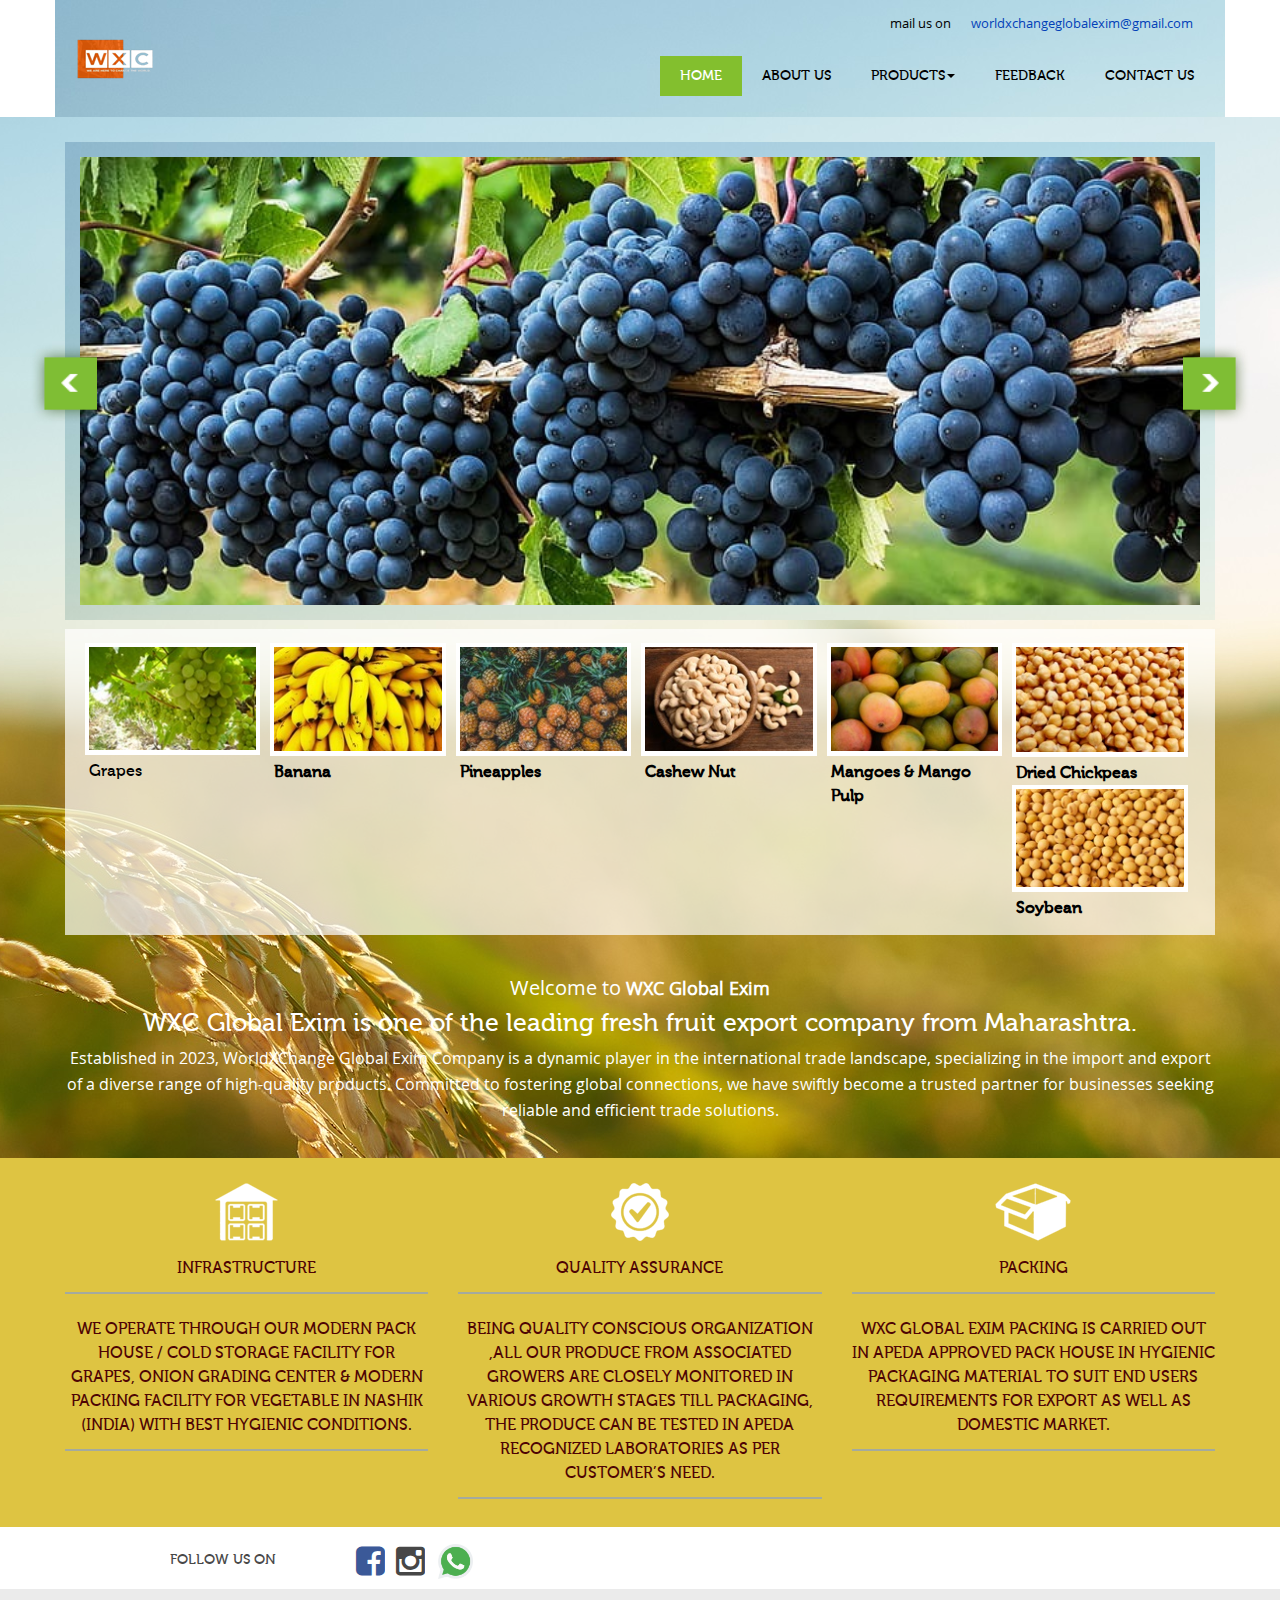
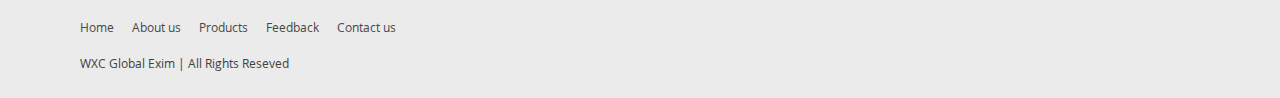
<file: index.html>
<!DOCTYPE html>
<html lang="en">

<head>
  <meta charset="utf-8">
  <meta http-equiv="X-UA-Compatible" content="IE=edge">
  <meta name="viewport" content="width=device-width, initial-scale=1">
  <meta name="keywords" content="Chintamani Hospital" />
  <meta name="description" content="Chintamani Hospital" />
  <meta name="rating" content="general" />
  <meta name="robots" content="index, follow" />
  <meta name="revisit-after" content="7 days" />
  <link rel="shortcut icon" type="image/x-icon" href="images/favicon.ico" />
  <title>Welcome to WXC Global Exim</title>
  <!-- Bootstrap core CSS -->
  <link href="css/bootstrap.min.css" rel="stylesheet">

  <!-- Just for debugging purposes. Don't actually copy these 2 lines! -->
  <!--[if lt IE 9]><script src="js/ie8-responsive-file-warning.js"></script><![endif]-->
  <script src="js/ie-emulation-modes-warning.js"></script>
  <!-- IE10 viewport hack for Surface/desktop Windows 8 bug -->
  <script src="js/ie10-viewport-bug-workaround.js"></script>

  <!-- HTML5 shim and Respond.js IE8 support of HTML5 elements and media queries -->
  <!--[if lt IE 9]>
<script src="https://oss.maxcdn.com/html5shiv/3.7.2/html5shiv.min.js"></script>
<script src="https://oss.maxcdn.com/respond/1.4.2/respond.min.js"></script>
<![endif]-->

  <link href="css/style.css" rel="stylesheet">
  <link href="css/font-awesome.min.css" rel="stylesheet">

  <link rel="stylesheet" href="css/prettyPhoto.css" type="text/css" media="screen">

  <script src="js/jquery.minLig.js"></script>
  <script src="js/superfish.js" type="text/javascript"></script>
  <script src="js/jquery.prettyPhoto.js" type="text/javascript"></script>
  <script type="text/javascript">
    jq162 = jQuery.noConflict(true);
    jq162(document).ready(function ($) {
      $("a[data-gal^='prettyPhoto']").prettyPhoto({ theme: 'dark_square' });
    }); 
  </script>

</head>

<body>
  <div class="container" style="background-image: url(/imagess/bg.jpg);">
    <!-- Fixed navbar -->
    <div class="solink"><!--<img src="images/crisil.jpg" >-->mail us on <a
        href="mailto:worldxchangeglobalexim@gmail.com">worldxchangeglobalexim@gmail.com</a></div>

    <div class="navbar navbar-default" role="navigation">
      <div class="container-fluid">
        <div class="navbar-header">
          <button type="button" class="navbar-toggle" data-toggle="collapse" data-target=".navbar-collapse">
            <span class="sr-only">Toggle navigation</span>
            <span class="icon-bar"></span>
            <span class="icon-bar"></span>
            <span class="icon-bar"></span>
          </button>

          <a class="navbar-brand logo" href="index.html"><img src="imagess/logo.png"></a>
        </div>

        <div class="navbar-collapse collapse navbar-right">
          <ul class="nav navbar-nav">
            <li class="active"><a href="index.html">Home</a></li>
            <li><a href="aboutus.html">About us</a></li>
            <li class="dropdown">
              <a href="index.html#" class="dropdown-toggle" data-toggle="dropdown">Products<span
                  class="caret"></span></a>
              <ul class="dropdown-menu" role="menu">
                <li><a href="sweet_grapes.html">Fresh Grapes</a></li>
                <li><a href="pineapples.html">Fresh Pineapples</a></li>
                <li><a href="cashew_nuts.html">Fresh Cashew Nuts</a></li>
                <li><a href="mangoes_mango_pulp.html">Fresh Mangoes & Mango Pulp</a></li>
                <li><a href="banana.html">Fresh Banana</a></li>
                <li><a href="dried_chickpeas.html">Dried Chickpeas</a></li>
                <li><a href="soyabean.html">Soybean</a></li>
              </ul>
            </li>

            <li><a href="feedback.php.html">Feedback</a></li>
            <li><a href="contact.php.html">Contact us</a></li>
          </ul>

        </div><!--/.nav-collapse -->
      </div><!--/.container-fluid -->
    </div>
    <!-- Fixed navbar -->
  </div>
  <div class="header">
    <div class="container">
      <div class=" bannerCon">
        <!-- Carousel
    ================================================== -->
        <div id="myCarousel" class="carousel slide carousel-fade" data-ride="carousel">
          <!-- Indicators -->
          <!-- <ol class="carousel-indicators">
        <li data-target="#myCarousel" data-slide-to="0" class="active"></li>
        <li data-target="#m yCarousel" data-slide-to="1"></li>
        <li data-target="#myCarousel" data-slide-to="2"></li> 
        <li data-target="#myCarousel" data-slide-to="3"></li> 
        <li data-target="#myCarousel" data-slide-to="4"></li> 
        <li data-target="#myCarousel" data-slide-to="5"></li> 
         <li data-target="#myCarousel" data-slide-to="6"></li> 
          <li data-target="#myCarousel" data-slide-to="7"></li> 
      </ol>-->
          <div class="carousel-inner">
            <div class="item active"><img src="imagess/Grapes/banner.jpg" alt="First slide"></div>
            <div class="item"><img src="imagess/Banana/banner.jpg" alt="Second slide"> </div>
            <div class="item"><img src="imagess/Cashew nuts/banner.jpg" alt="Third slide"></div>
            <div class="item"><img src="imagess/Pinapple/banner.jpg" alt="Four slide"></div>
            <div class="item"><img src="imagess/Mangoes/banner.jpg" alt="Five slide"></div>
            <div class="item"><img src="imagess/Chickpeas/banner.jpg" alt="Six slide"></div>


          </div>
          <a class="left carousel-control" href="index.html#myCarousel" role="button" data-slide="prev"><span
              class="glyphicon glyphicon-chevron-left"></span></a>
          <a class="right carousel-control" href="index.html#myCarousel" role="button" data-slide="next"><span
              class="glyphicon glyphicon-chevron-right"></span></a>
        </div><!-- /.carousel -->
      </div>
    </div>
    <div class="container">
      <div class="prothCon">
        <div class="row">
          <div class="col-md-2">
            <div class="thumbnail">
              <div class="caption">
                <h4>Grapes</h4>
                <p><a href="sweet_grapes.html" class="label label-danger" rel="tooltip" title="Grapes">view details</a>
                </p>
              </div>
              <img src="imagess/Grapes/0.jpg" alt="Grapes">
            </div>
            <h2>Grapes</h2>
          </div>

          <div class="col-md-2">
            <div class="thumbnail">
              <div class="caption">
                <h4>Banana</h4>

                <p><a href="banana.html" class="label label-danger" rel="tooltip" title="Onion">view details</a></p>
              </div>
              <img src="imagess/Banana/0.jpg" alt="Banana">
            </div>
            <h2><b>Banana</b></h2>
          </div>

          <div class="col-md-2">
            <div class="thumbnail">
              <div class="caption">
                <h4>Pineapples</h4>

                <p><a href="pineapples.html" class="label label-danger" rel="tooltip" title="Onion">view details</a></p>
              </div>
              <img src="imagess/Pinapple/0.jpg" alt="Pineapples">
            </div>
            <h2><b>Pineapples</b></h2>
          </div>

          <div class="col-md-2">
            <div class="thumbnail">
              <div class="caption">
                <h4>Cashew Nut</h4>

                <p><a href="cashew_nuts.html" class="label label-danger" rel="tooltip" title="Onion">view details</a>
                </p>
              </div>
              <img src="imagess/Cashew nuts/0.jpg" alt="Cashew Nut">
            </div>
            <h2><b>Cashew Nut</b></h2>
          </div>

          <div class="col-md-2">
            <div class="thumbnail">
              <div class="caption">
                <h4>Mangoes & Mango Pulp</h4>

                <p><a href="mangoes_mango_pulp.html" class="label label-danger" rel="tooltip" title="Onion">view
                    details</a></p>
              </div>
              <img src="imagess/Mangoes/0.jpg" alt="Mangoes & Mango Pulp">
            </div>
            <h2><b>Mangoes & Mango Pulp</b></h2>
          </div>

          <div class="col-md-2">
            <div class="thumbnail">
              <div class="caption">
                <h4>Dried Chickpeas</h4>

                <p><a href="dried_chickpeas.html" class="label label-danger" rel="tooltip" title="Onion">view
                    details</a></p>
              </div>
              <img src="imagess/Chickpeas/0.jpg" alt="Dried Chickpeas">
            </div>
            <h2><b>Dried Chickpeas</b></h2>
          </div>

          <div class="col-md-2">
            <div class="thumbnail">
              <div class="caption">
                <h4>Soybean</h4>

                <p><a href="soyabean.html" class="label label-danger" rel="tooltip" title="Onion">view details</a></p>
              </div>
              <img src="imagess/Soyabean/0.jpg" alt="Soybean">
            </div>
            <h2><b>Soybean</b></h2>
          </div>
        </div>
      </div>
    </div>
    <div class="container">
      <div class="welCon">
        Welcome to <span class="greenHead">WXC Global Exim</span></h1>
        <!-- <div class="welLine"></div> -->
        <h2>WXC Global Exim is one of the leading fresh fruit export company from Maharashtra.</h2>
        <p>Established in 2023, WorldXChange Global Exim Company is a dynamic
          player in the international trade landscape, specializing in the import
          and export of a diverse range of high-quality products. Committed to
          fostering global connections, we have swiftly become a trusted
          partner for businesses seeking reliable and efficient trade solutions.</p>
      </div>
    </div>
  </div>

  <div class="middle">
    <div class="container">
      <div class="row">
        <div class="col-md-4">
          <img src="imagess/icon1.png">
          <h2>Infrastructure</h2>
          <p>We operate through our modern pack house / cold storage facility for grapes, onion grading center & modern
            packing facility for Vegetable in Nashik (India) with Best Hygienic conditions.</p>
        </div>
        <div class="col-md-4">
          <img src="imagess/icon2.png">
          <h2>Quality Assurance</h2>
          <p>Being quality conscious organization ,all our produce from associated growers are closely monitored in
            various growth stages till packaging, the produce can be tested in APEDA recognized laboratories as per
            customer’s need.</p>
        </div>
        <div class="col-md-4">
          <img src="imagess/icon3.png">
          <h2>Packing</h2>
          <p>WXC Global Exim Packing is carried out in APEDA Approved pack house in hygienic packaging material to suit
            end users requirements for export as well as domestic market.</p>
        </div>

      </div>
    </div>
  </div>

  <div class="innerCon">
    <div class="container">

      <div class="col-md-5"><span class="follow">follow us on</span>
        <div class="text-center center-block">

          <a href="https://www.facebook.com/profile.php?id=61555487227154&mibextid=2JQ9oc" target="_blank"><i
              id="social" class="fa fa-facebook-square fa-3x social-fb"></i></a>

          <a href="https://www.instagram.com/wxc.global.exim" target="_blank"><i id="social"
              class="fa fa-instagram fa-3x"></i></a>
          <!--  <a href="#"><i id="social" class="fa fa-google-plus-square fa-3x social-gp"></i></a> -->
          <a href="https://wa.me/918830578605" target="_blank" class="whatsapp_icon">
            <img src="images/whatsapp.png" width="35" />
          </a>

          <!--              
              <a href="mailto:bootsnipp@gmail.com"><i id="social" class="fa fa-envelope-square fa-3x social-em"></i></a>
-->
        </div>
      </div>
    </div>
  </div>

  <div class="footer">
    <div class="container">
      <div class="col-md-6">
        <div class="footLinks">
          <p><a href="index.html">Home</a> &nbsp;&nbsp;&nbsp;&nbsp;&nbsp;<a href="aboutus.html">About us</a>
            &nbsp;&nbsp;&nbsp;&nbsp;&nbsp;<a href="sweet_grapes.html">Products</a> &nbsp;&nbsp;&nbsp;&nbsp;&nbsp;<a
              href="feedback.php.html">Feedback</a> &nbsp;&nbsp;&nbsp;&nbsp;&nbsp;<a href="contact.php.html">Contact
              us</a> </p>
          <p>WXC Global Exim | All Rights Reseved </p>
          <div class="clear"></div>


        </div>
      </div>
    </div>
  </div>



  <script src="js/jquery.min.js"></script>
  <script src="js/bootstrap.min.js"></script>
  <script src="js/docs.min.js"></script>
  <script>
    $(document).ready(function () {
      $("[rel='tooltip']").tooltip();

      $('.thumbnail').hover(
        function () {
          $(this).find('.caption').slideDown(250); //.fadeIn(250)
        },
        function () {
          $(this).find('.caption').slideUp(250); //.fadeOut(205)
        }
      );
    });
  </script>
</body>

</html>
</file>
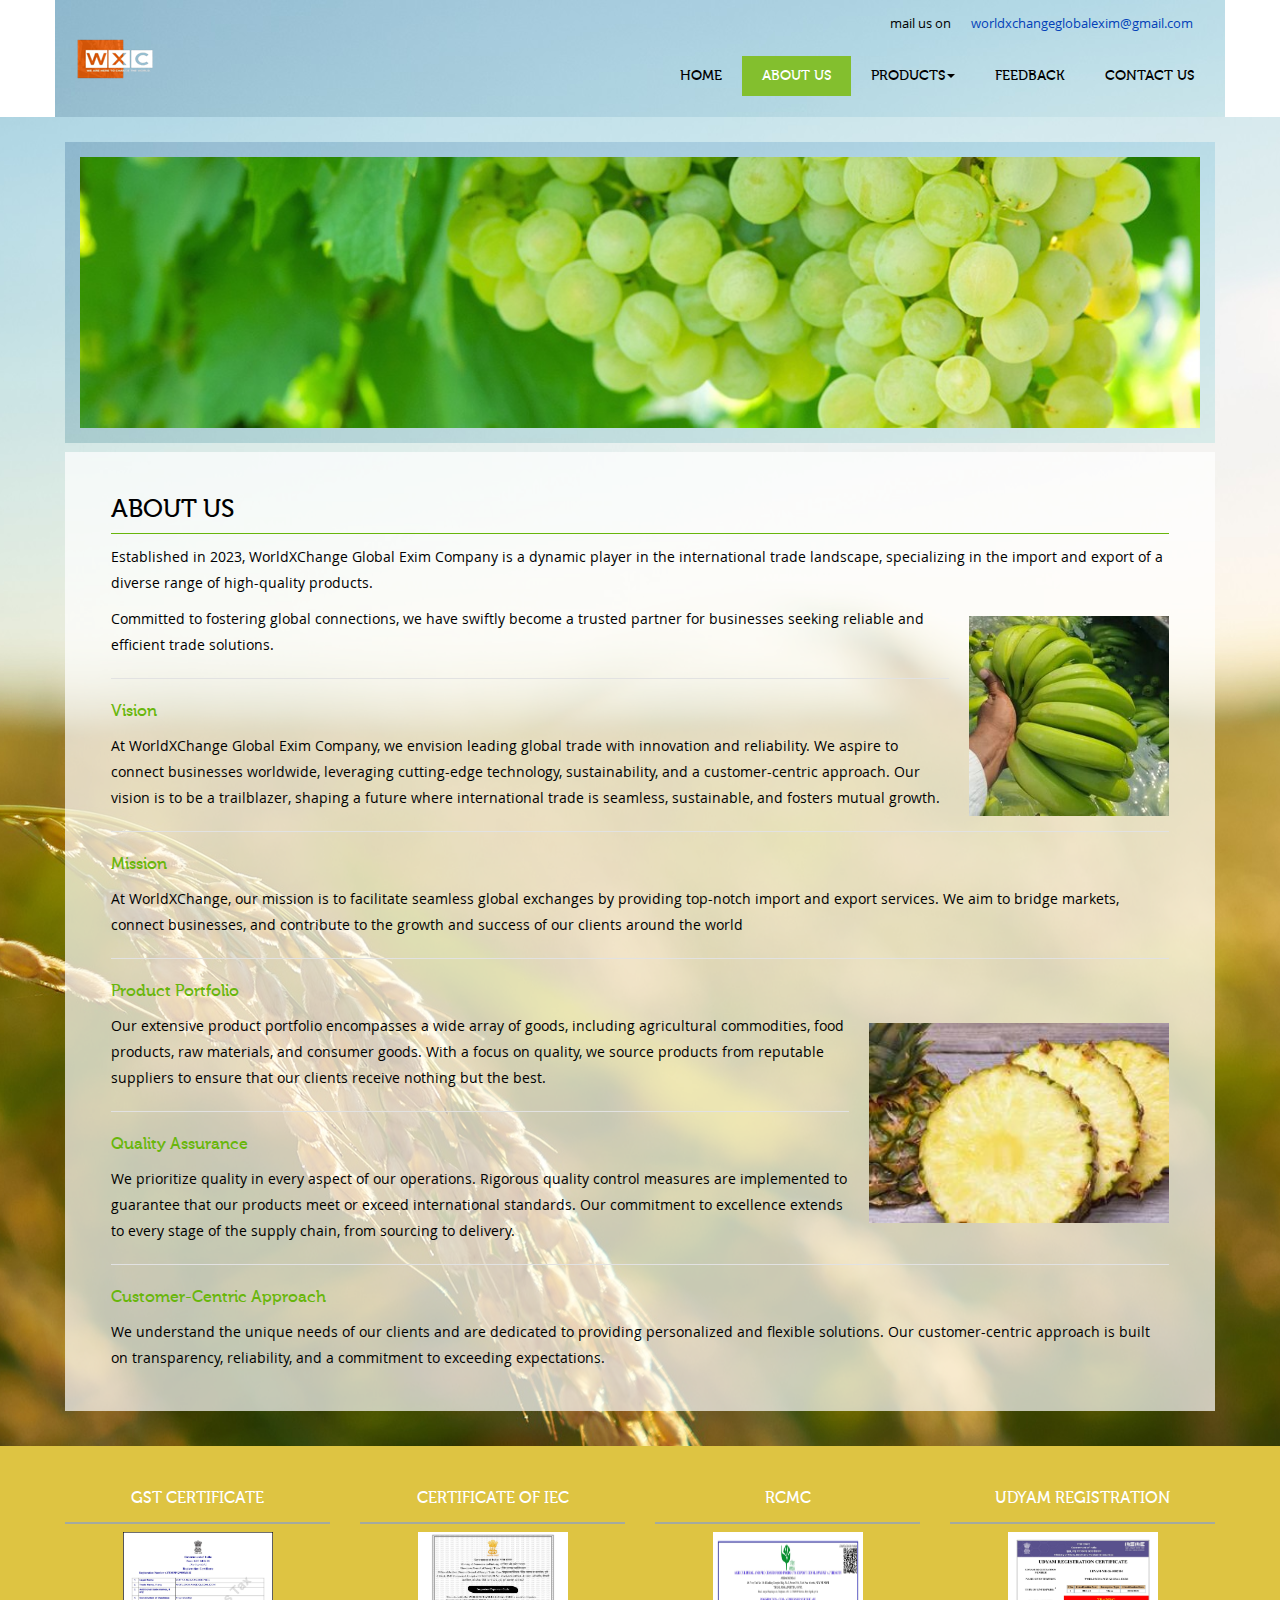
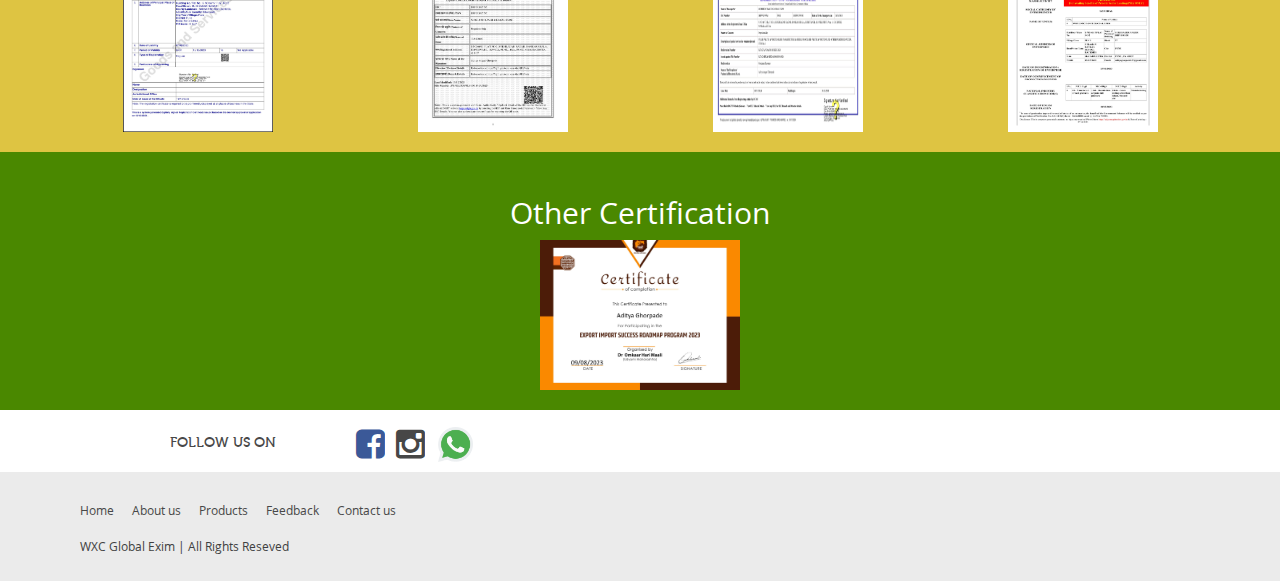
<file: aboutus.html>
<!DOCTYPE html>
<html lang="en">

<head>
  <meta charset="utf-8">
  <meta http-equiv="X-UA-Compatible" content="IE=edge">
  <meta name="viewport" content="width=device-width, initial-scale=1">
  <meta name="keywords" content="Chintamani Hospital" />
  <meta name="description" content="Chintamani Hospital" />
  <meta name="rating" content="general" />
  <meta name="robots" content="index, follow" />
  <meta name="revisit-after" content="7 days" />
  <link rel="shortcut icon" type="image/x-icon" href="images/favicon.ico" />
  <title>Welcome to WXC Global Exim</title>
  <!-- Bootstrap core CSS -->
  <link href="css/bootstrap.min.css" rel="stylesheet">

  <!-- Just for debugging purposes. Don't actually copy these 2 lines! -->
  <!--[if lt IE 9]><script src="js/ie8-responsive-file-warning.js"></script><![endif]-->
  <script src="js/ie-emulation-modes-warning.js"></script>
  <!-- IE10 viewport hack for Surface/desktop Windows 8 bug -->
  <script src="js/ie10-viewport-bug-workaround.js"></script>

  <!-- HTML5 shim and Respond.js IE8 support of HTML5 elements and media queries -->
  <!--[if lt IE 9]>
<script src="https://oss.maxcdn.com/html5shiv/3.7.2/html5shiv.min.js"></script>
<script src="https://oss.maxcdn.com/respond/1.4.2/respond.min.js"></script>
<![endif]-->

  <link href="css/style.css" rel="stylesheet">
  <link href="css/font-awesome.min.css" rel="stylesheet">

  <link rel="stylesheet" href="css/prettyPhoto.css" type="text/css" media="screen">

  <script src="js/jquery.minLig.js"></script>
  <script src="js/superfish.js" type="text/javascript"></script>
  <script src="js/jquery.prettyPhoto.js" type="text/javascript"></script>
  <script type="text/javascript">
    jq162 = jQuery.noConflict(true);
    jq162(document).ready(function ($) {
      $("a[data-gal^='prettyPhoto']").prettyPhoto({ theme: 'dark_square' });
    }); 
  </script>

</head>

<body>
  <div class="container" style="background-image: url(/imagess/bg.jpg);">
    <!-- Fixed navbar -->
    <div class="solink"><!--<img src="images/crisil.jpg" >-->mail us on <a
        href="mailto:worldxchangeglobalexim@gmail.com">worldxchangeglobalexim@gmail.com</a></div>

    <div class="navbar navbar-default" role="navigation">
      <div class="container-fluid">
        <div class="navbar-header">
          <button type="button" class="navbar-toggle" data-toggle="collapse" data-target=".navbar-collapse">
            <span class="sr-only">Toggle navigation</span>
            <span class="icon-bar"></span>
            <span class="icon-bar"></span>
            <span class="icon-bar"></span>
          </button>

          <a class="navbar-brand logo" href="index.html"><img src="imagess/logo.png"></a>
        </div>

        <div class="navbar-collapse collapse navbar-right">
          <ul class="nav navbar-nav">
            <li><a href="index.html">Home</a></li>
            <li class="active"><a href="aboutus.html">About us</a></li>
            <li class="dropdown">
              <a href="index.html#" class="dropdown-toggle" data-toggle="dropdown">Products<span
                  class="caret"></span></a>
              <ul class="dropdown-menu" role="menu">
                <li><a href="sweet_grapes.html">Fresh Grapes</a></li>
                <li><a href="pineapples.html">Fresh Pineapples</a></li>
                <li><a href="cashew_nuts.html">Fresh Cashew Nuts</a></li>
                <li><a href="mangoes_mango_pulp.html">Fresh Mangoes & Mango Pulp</a></li>
                <li><a href="banana.html">Fresh Banana</a></li>
                <li><a href="dried_chickpeas.html">Dried Chickpeas</a></li>
                <li><a href="soyabean.html">Soybean</a></li>
              </ul>
            </li>

            <li><a href="feedback.php.html">Feedback</a></li>
            <li><a href="contact.php.html">Contact us</a></li>
          </ul>

        </div><!--/.nav-collapse -->
      </div><!--/.container-fluid -->
    </div>
    <!-- Fixed navbar -->
  </div>
  <div class="header">
    <div class="container">
      <div class=" bannerCon">
        <img src="images/banIn1.jpg">
      </div>
    </div>

    <div class="container">

      <div class="aboutCon">
        <h1>About us</h1>
        <div class="aboutLine"></div>
        <p>Established in 2023, WorldXChange Global Exim Company is a dynamic
          player in the international trade landscape, specializing in the import
          and export of a diverse range of high-quality products.</p>
        <p><img src="imagess/Banana/3.jpg" class="simFltRight" width="200px"> Committed to
          fostering global connections, we have swiftly become a trusted
          partner for businesses seeking reliable and efficient trade solutions.</p>

        <hr>
        <h2>Vision</h2>
        <p>At WorldXChange Global Exim Company, we envision leading global trade
          with innovation and reliability. We aspire to connect businesses worldwide,
          leveraging cutting-edge technology, sustainability, and a customer-centric
          approach. Our vision is to be a trailblazer, shaping a future where
          international trade is seamless, sustainable, and fosters mutual growth.
        </p>
        <hr>
        <h2>Mission</h2>
        <p>At WorldXChange, our mission is to facilitate seamless global exchanges by
          providing top-notch import and export services. We aim to bridge markets,
          connect businesses, and contribute to the growth and success of our
          clients around the world</p>

        <hr>
        <h2>Product Portfolio</h2>
        <p><img src="imagess/Pinapple/5.jpg" class="simFltRight" width="300px">Our extensive product portfolio
          encompasses a wide array
          of
          goods,
          including agricultural commodities, food products, raw materials, and
          consumer goods. With a focus on quality, we source products from
          reputable suppliers to ensure that our clients receive nothing but the best.</p>
        <hr>
        <h2>Quality Assurance
        </h2>
        <p>We prioritize quality in every aspect of our operations. Rigorous quality
          control measures are implemented to guarantee that our products meet or
          exceed international standards. Our commitment to excellence extends to
          every stage of the supply chain, from sourcing to delivery.</p>

        <hr>
        <h2>Customer-Centric Approach</h2>
        <p>We understand the unique needs of our clients and are dedicated to
          providing personalized and flexible solutions. Our customer-centric
          approach is built on transparency, reliability, and a commitment to
          exceeding expectations.</p>
        <!--<hr>
<h2>Fact Sheet - Company Details</h2>
 
    <table class="table table-striped">
          <thead>
            <tr>
              <th>01.</th>
              <th>Year of Establishment</th>
              <th>2003</th>
               
            </tr>
          </thead>
          <tbody>
            <tr>
              <td>02.</td>
              <td>Legal status of Firm</td>
              <td>Proprietor</td>
             
            </tr>
            <tr>
              <td>03.</td>
              <td>Turnover</td>
              <td>US$ 3.00 - 5 Million ( or Rs. 3 - 5 Crore Approx.)</td>
               
            </tr>
            <tr>
              <td>04.</td>
              <td>Nature of Business</td>
              <td><ul class="list-group">
                <li>Exporter</li>
                <li>Importer</li>
                <li>Distributer</li>
                <li>Wholesaler</li>
                <li>Trader</li>
              </ul></td>
              
            </tr>
            <tr>
              <td>05.</td>
              <td>Major Markets</td>
              <td><ul class="list-group">
                <li>East Europe</li>
                <li>North Europe</li>
                <li>Middle East</li>
                <li>South/West Europe</li>
                <li>South East Asia</li>
              </ul></td>
               
            </tr>
          </tbody>
        </table>-->
      </div>

    </div>
  </div>


  <div class="middle">
    <div class="container">
      <div class="row">
        <div class="col-md-3">
          <h2>GST Certificate </h2>
          <a class="lightbox-image" href="images/certificates/GST CERTIFICATE-1.jpg" data-gal="prettyPhoto[prettyPhoto]"
            data-lightbox="cert">
            <img src="images/certificates/GST CERTIFICATE-1.jpg" width="150px" height="200px">
          </a>
          <a class="lightbox-image" href="images/certificates/GST CERTIFICATE-1.jpg" data-gal="prettyPhoto[prettyPhoto]"
            data-lightbox="cert">
          </a>
        </div>
        <div class="col-md-3">
          <h2>Certificate of IEC </h2>
          <a class="lightbox-image" href="images/certificates/certificateOfIEC.jpg" data-gal="prettyPhoto[prettyPhoto]"
            data-lightbox="cert1">
            <img src="images/certificates/certificateOfIEC.jpg" width="150px" height="200px">
          </a>
          <a class="lightbox-image" href="images/certificates/certificateOfIEC.jpg" data-gal="prettyPhoto[prettyPhoto]"
            data-lightbox="cert1">
          </a>
        </div>
        <div class="col-md-3">
          <h2>RCMC </h2>
          <a class="lightbox-image" href="images/certificates/Registration-cum Membership Certificate-1.jpg"
            data-gal="prettyPhoto[prettyPhoto]" data-lightbox="cert3">
            <img src="images/certificates/Registration-cum Membership Certificate-1.jpg" width="150px" height="200px">
          </a>
          <a class="lightbox-image" href="images/certificates/Registration-cum Membership Certificate-1.jpg"
            data-gal="prettyPhoto[prettyPhoto]" data-lightbox="cert3">
          </a>
        </div>

        <div class="col-md-3">
          <h2>Udyam Registration</h2>
          <a class="lightbox-image" href="images/certificates/Print _ Udyam Registration Certificate-1.jpg"
            data-gal="prettyPhoto[prettyPhoto]" data-lightbox="cert4">
            <img src="images/certificates/Print _ Udyam Registration Certificate-1.jpg" width="150px"
              height="200px"></a>
          <a class="lightbox-image" href="images/certificates/Print _ Udyam Registration Certificate-1.jpg"
            data-gal="prettyPhoto[prettyPhoto]" data-lightbox="cert4">
          </a>
        </div>
      </div>
    </div>
  </div>
  <div class="middle1">
    <div class="container">
      <div class="row">
        <div class="col-md-12">
          <h2>Other Certification </h2>
          <a class="lightbox-image" href="images/certificates/Aditya Ghorpade..jpg" data-gal="prettyPhoto1[prettyPhoto]"
            data-lightbox="cert5">
            <img src="images/certificates/Aditya Ghorpade..jpg" width="200px" height="150px"></a>
        </div>
      </div>
    </div>
  </div>
  <div class="innerCon">
    <div class="container">

      <div class="col-md-5"><span class="follow">follow us on</span>
        <div class="text-center center-block">

          <a href="https://www.facebook.com/profile.php?id=61555487227154&mibextid=2JQ9oc" target="_blank"><i
              id="social" class="fa fa-facebook-square fa-3x social-fb"></i></a>

          <a href="https://www.instagram.com/wxc.global.exim" target="_blank"><i id="social"
              class="fa fa-instagram fa-3x"></i></a>
          <!--  <a href="#"><i id="social" class="fa fa-google-plus-square fa-3x social-gp"></i></a> -->
          <a href="https://wa.me/918830578605" target="_blank" class="whatsapp_icon">
            <img src="images/whatsapp.png" width="35" />
          </a>

          <!--              
            <a href="mailto:bootsnipp@gmail.com"><i id="social" class="fa fa-envelope-square fa-3x social-em"></i></a>
-->
        </div>
      </div>
    </div>
  </div>

  <div class="footer">
    <div class="container">
      <div class="col-md-6">
        <div class="footLinks">
          <p><a href="index.html">Home</a> &nbsp;&nbsp;&nbsp;&nbsp;&nbsp;<a href="aboutus.html">About us</a>
            &nbsp;&nbsp;&nbsp;&nbsp;&nbsp;<a href="sweet_grapes.html">Products</a> &nbsp;&nbsp;&nbsp;&nbsp;&nbsp;<a
              href="feedback.php.html">Feedback</a> &nbsp;&nbsp;&nbsp;&nbsp;&nbsp;<a href="contact.php.html">Contact
              us</a> </p>
          <p>WXC Global Exim | All Rights Reseved </p>
          <div class="clear"></div>


        </div>
      </div>
    </div>
  </div>



  <script src="js/jquery.min.js"></script>
  <script src="js/bootstrap.min.js"></script>
  <script src="js/docs.min.js"></script>

</body>

</html>
</file>
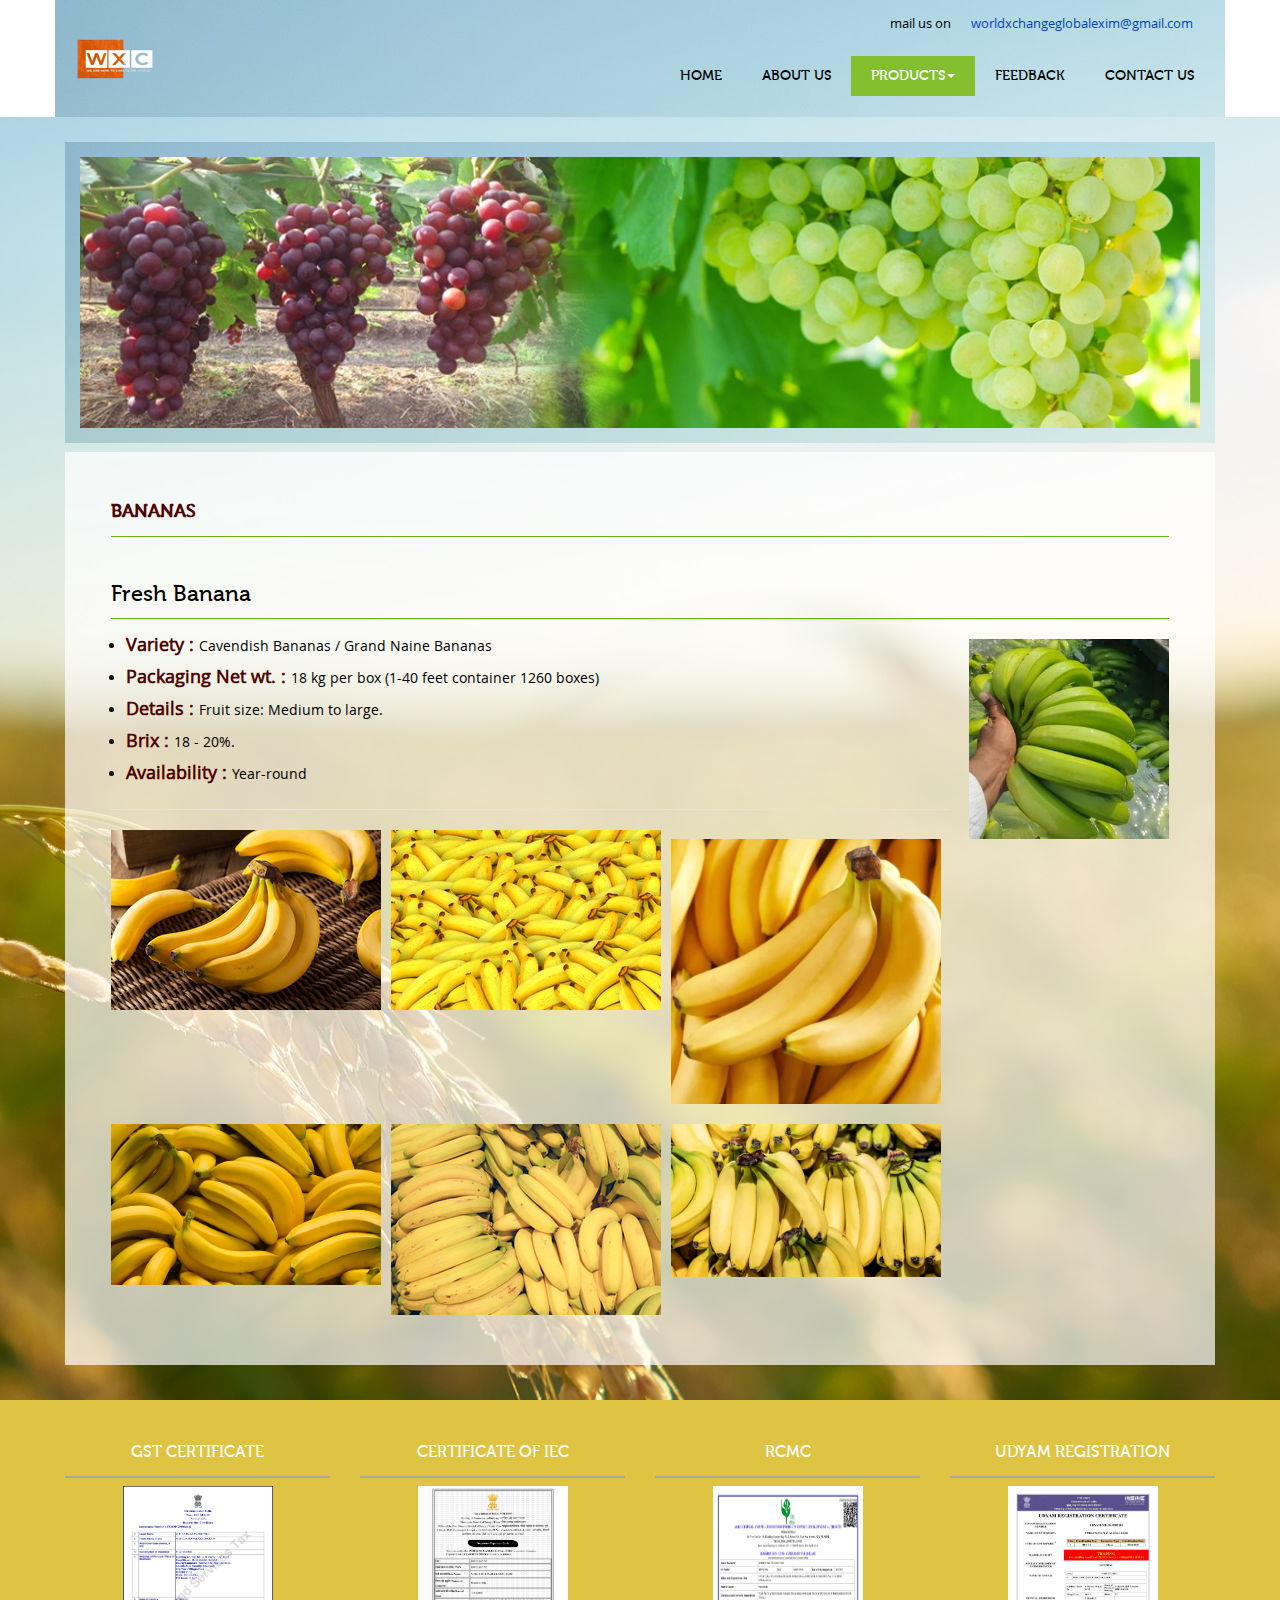
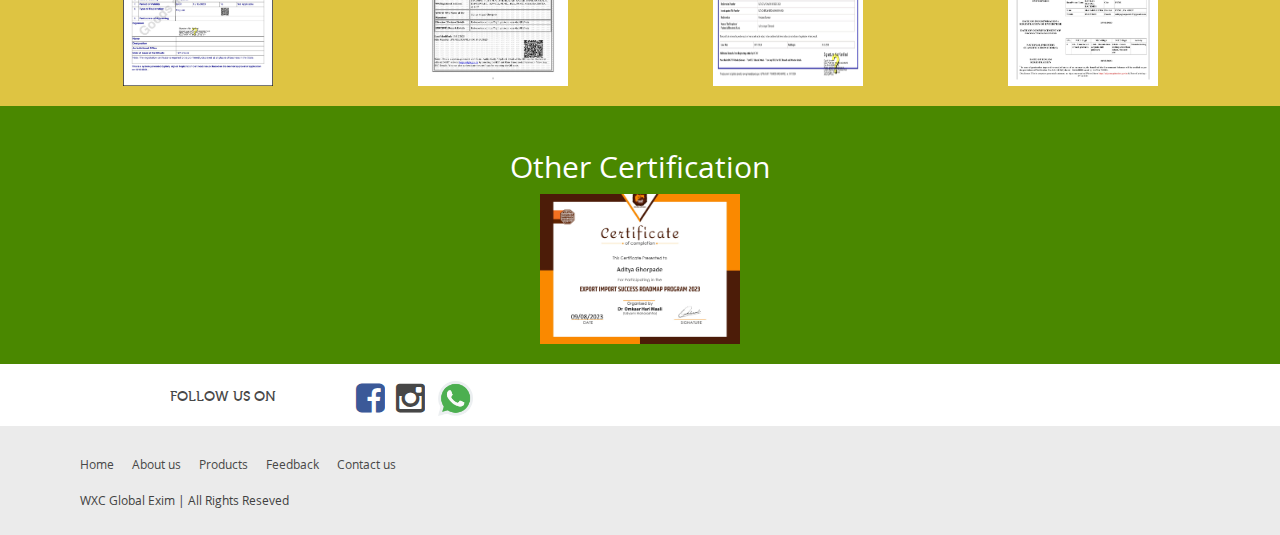
<file: banana.html>
<!DOCTYPE html>
<html lang="en">

<head>
  <meta charset="utf-8">
  <meta http-equiv="X-UA-Compatible" content="IE=edge">
  <meta name="viewport" content="width=device-width, initial-scale=1">
  <meta name="keywords" content="Chintamani Hospital" />
  <meta name="description" content="Chintamani Hospital" />
  <meta name="rating" content="general" />
  <meta name="robots" content="index, follow" />
  <meta name="revisit-after" content="7 days" />
  <link rel="shortcut icon" type="image/x-icon" href="images/favicon.ico" />
  <title>Welcome to WXC Global Exim</title>
  <!-- Bootstrap core CSS -->
  <link href="css/bootstrap.min.css" rel="stylesheet">

  <!-- Just for debugging purposes. Don't actually copy these 2 lines! -->
  <!--[if lt IE 9]><script src="js/ie8-responsive-file-warning.js"></script><![endif]-->
  <script src="js/ie-emulation-modes-warning.js"></script>
  <!-- IE10 viewport hack for Surface/desktop Windows 8 bug -->
  <script src="js/ie10-viewport-bug-workaround.js"></script>

  <!-- HTML5 shim and Respond.js IE8 support of HTML5 elements and media queries -->
  <!--[if lt IE 9]>
<script src="https://oss.maxcdn.com/html5shiv/3.7.2/html5shiv.min.js"></script>
<script src="https://oss.maxcdn.com/respond/1.4.2/respond.min.js"></script>
<![endif]-->

  <link href="css/style.css" rel="stylesheet">
  <link href="css/font-awesome.min.css" rel="stylesheet">

  <link rel="stylesheet" href="css/prettyPhoto.css" type="text/css" media="screen">

  <script src="js/jquery.minLig.js"></script>
  <script src="js/superfish.js" type="text/javascript"></script>
  <script src="js/jquery.prettyPhoto.js" type="text/javascript"></script>
  <script type="text/javascript">
    jq162 = jQuery.noConflict(true);
    jq162(document).ready(function ($) {
      $("a[data-gal^='prettyPhoto']").prettyPhoto({ theme: 'dark_square' });
    }); 
  </script>
  <script type="text/javascript" src="js/common.js"></script>

</head>

<body>
  <div class="container" style="background-image: url(/imagess/bg.jpg);">
    <!-- Fixed navbar -->
    <div class="solink"><!--<img src="images/crisil.jpg" >-->mail us on <a
        href="mailto:worldxchangeglobalexim@gmail.com">worldxchangeglobalexim@gmail.com</a></div>

    <div class="navbar navbar-default" role="navigation">
      <div class="container-fluid">
        <div class="navbar-header">
          <button type="button" class="navbar-toggle" data-toggle="collapse" data-target=".navbar-collapse">
            <span class="sr-only">Toggle navigation</span>
            <span class="icon-bar"></span>
            <span class="icon-bar"></span>
            <span class="icon-bar"></span>
          </button>

          <a class="navbar-brand logo" href="index.html"><img src="imagess/logo.png"></a>
        </div>

        <div class="navbar-collapse collapse navbar-right">
          <ul class="nav navbar-nav">
            <li><a href="index.html">Home</a></li>
            <li><a href="aboutus.html">About us</a></li>
            <li class="dropdown active">
              <a href="index.html#" class="dropdown-toggle" data-toggle="dropdown">Products<span
                  class="caret"></span></a>
              <ul class="dropdown-menu" role="menu">
                <li><a href="sweet_grapes.html">Fresh Grapes</a></li>
                <li><a href="pineapples.html">Fresh Pineapples</a></li>
                <li><a href="cashew_nuts.html">Fresh Cashew Nuts</a></li>
                <li><a href="mangoes_mango_pulp.html">Fresh Mangoes & Mango Pulp</a></li>
                <li><a href="banana.html">Fresh Banana</a></li>
                <li><a href="dried_chickpeas.html">Dried Chickpeas</a></li>
                <li><a href="soyabean.html">Soybean</a></li>
              </ul>
            </li>

            <li><a href="feedback.php.html">Feedback</a></li>
            <li><a href="contact.php.html">Contact us</a></li>
          </ul>

        </div><!--/.nav-collapse -->
      </div><!--/.container-fluid -->
    </div>
    <!-- Fixed navbar -->
  </div>
  <div class="header">
    <div class="container">
      <div class=" bannerCon">
        <img src="images/banIn9.jpg">
      </div>
    </div>

    <div class="container">

      <div class="aboutCon">
        <h1><span class="greenHead">Bananas</span></h1>
        <div class="aboutLine"></div>

        <!-- <ul class="proMenu">
              <li><a id="myHeader1" href="javascript:slideonlyone('newboxes1');">Fresh Grapes</a></li>
              <li><a id="myHeader1" href="javascript:slideonlyone('newboxes2');">Black Grapes</a></li>
              <li><a id="myHeader1" href="javascript:slideonlyone('newboxes3');">Grape Packaging</a></li>

          </ul> -->


        <div class="newboxes2 clear" id="newboxes1" style="display:block;">
          <h3>Fresh Banana</h3>
          <p><img src="imagess/Banana/3.jpg" width="200px" class="simFltRight">


          <ul class="list-group">
            <li><span class="greenHead">Variety : </span>Cavendish Bananas / Grand Naine Bananas</li>
            <li><span class="greenHead">Packaging Net wt. : </span> 18 kg per box (1-40 feet container 1260
              boxes)</li>
            <li><span class="greenHead">Details : </span>Fruit size: Medium to large.</li>
            <li><span class="greenHead">Brix : </span> 18 - 20%.</li>
            <li><span class="greenHead">Availability : </span>Year-round</li>
          </ul>

          <hr>
          <img src="imagess/Banana/4.jpg" class="simFltLeft">
          <img src="imagess/Banana/5.jpg" class="simFltLeft">
          <img src="imagess/Banana/7.webp" width="270px" class="simFltLeft">
          <img src="imagess/Banana/8.avif" width="270px" class="simFltLeft">
          <img src="imagess/Banana/9.jpg" class="simFltLeft">
          <img src="imagess/Banana/6.webp" width="270px" class="simFltLeft">
        </div>
      </div>

    </div>
  </div>

  <div class="middle">
    <div class="container">
      <div class="row">
        <div class="col-md-3">
          <h2>GST Certificate </h2>
          <a class="lightbox-image" href="images/certificates/GST CERTIFICATE-1.jpg" data-gal="prettyPhoto[prettyPhoto]"
            data-lightbox="cert">
            <img src="images/certificates/GST CERTIFICATE-1.jpg" width="150px" height="200px">
          </a>
          <a class="lightbox-image" href="images/certificates/GST CERTIFICATE-1.jpg" data-gal="prettyPhoto[prettyPhoto]"
            data-lightbox="cert">
          </a>
        </div>
        <div class="col-md-3">
          <h2>Certificate of IEC </h2>
          <a class="lightbox-image" href="images/certificates/certificateOfIEC.jpg" data-gal="prettyPhoto[prettyPhoto]"
            data-lightbox="cert1">
            <img src="images/certificates/certificateOfIEC.jpg" width="150px" height="200px">
          </a>
          <a class="lightbox-image" href="images/certificates/certificateOfIEC.jpg" data-gal="prettyPhoto[prettyPhoto]"
            data-lightbox="cert1">
          </a>
        </div>
        <div class="col-md-3">
          <h2>RCMC </h2>
          <a class="lightbox-image" href="images/certificates/Registration-cum Membership Certificate-1.jpg"
            data-gal="prettyPhoto[prettyPhoto]" data-lightbox="cert3">
            <img src="images/certificates/Registration-cum Membership Certificate-1.jpg" width="150px" height="200px">
          </a>
          <a class="lightbox-image" href="images/certificates/Registration-cum Membership Certificate-1.jpg"
            data-gal="prettyPhoto[prettyPhoto]" data-lightbox="cert3">
          </a>
        </div>

        <div class="col-md-3">
          <h2>Udyam Registration</h2>
          <a class="lightbox-image" href="images/certificates/Print _ Udyam Registration Certificate-1.jpg"
            data-gal="prettyPhoto[prettyPhoto]" data-lightbox="cert4">
            <img src="images/certificates/Print _ Udyam Registration Certificate-1.jpg" width="150px"
              height="200px"></a>
          <a class="lightbox-image" href="images/certificates/Print _ Udyam Registration Certificate-1.jpg"
            data-gal="prettyPhoto[prettyPhoto]" data-lightbox="cert4">
          </a>
        </div>
      </div>
    </div>
  </div>
  <div class="middle1">
    <div class="container">
      <div class="row">
        <div class="col-md-12">
          <h2>Other Certification </h2>
          <a class="lightbox-image" href="images/certificates/Aditya Ghorpade..jpg" data-gal="prettyPhoto1[prettyPhoto]"
            data-lightbox="cert5">
            <img src="images/certificates/Aditya Ghorpade..jpg" width="200px" height="150px"></a>
        </div>
      </div>
    </div>
  </div>
  <div class="innerCon">
    <div class="container">

      <div class="col-md-5"><span class="follow">follow us on</span>
        <div class="text-center center-block">

          <a href="https://www.facebook.com/profile.php?id=61555487227154&mibextid=2JQ9oc" target="_blank"><i
              id="social" class="fa fa-facebook-square fa-3x social-fb"></i></a>

          <a href="https://www.instagram.com/wxc.global.exim" target="_blank"><i id="social"
              class="fa fa-instagram fa-3x"></i></a>
          <!--  <a href="#"><i id="social" class="fa fa-google-plus-square fa-3x social-gp"></i></a> -->
          <a href="https://wa.me/918830578605" target="_blank" class="whatsapp_icon">
            <img src="images/whatsapp.png" width="35" />
          </a>

          <!--              
            <a href="mailto:bootsnipp@gmail.com"><i id="social" class="fa fa-envelope-square fa-3x social-em"></i></a>
-->
        </div>
      </div>
    </div>
  </div>

  <div class="footer">
    <div class="container">
      <div class="col-md-6">
        <div class="footLinks">
          <p><a href="index.html">Home</a> &nbsp;&nbsp;&nbsp;&nbsp;&nbsp;<a href="aboutus.html">About us</a>
            &nbsp;&nbsp;&nbsp;&nbsp;&nbsp;<a href="sweet_grapes.html">Products</a> &nbsp;&nbsp;&nbsp;&nbsp;&nbsp;<a
              href="feedback.php.html">Feedback</a> &nbsp;&nbsp;&nbsp;&nbsp;&nbsp;<a href="contact.php.html">Contact
              us</a> </p>
          <p>WXC Global Exim | All Rights Reseved </p>
          <div class="clear"></div>


        </div>
      </div>
    </div>
  </div>




  <script src="js/jquery.min.js"></script>
  <script src="js/bootstrap.min.js"></script>
  <script src="js/docs.min.js"></script>

</body>

</html>
</file>
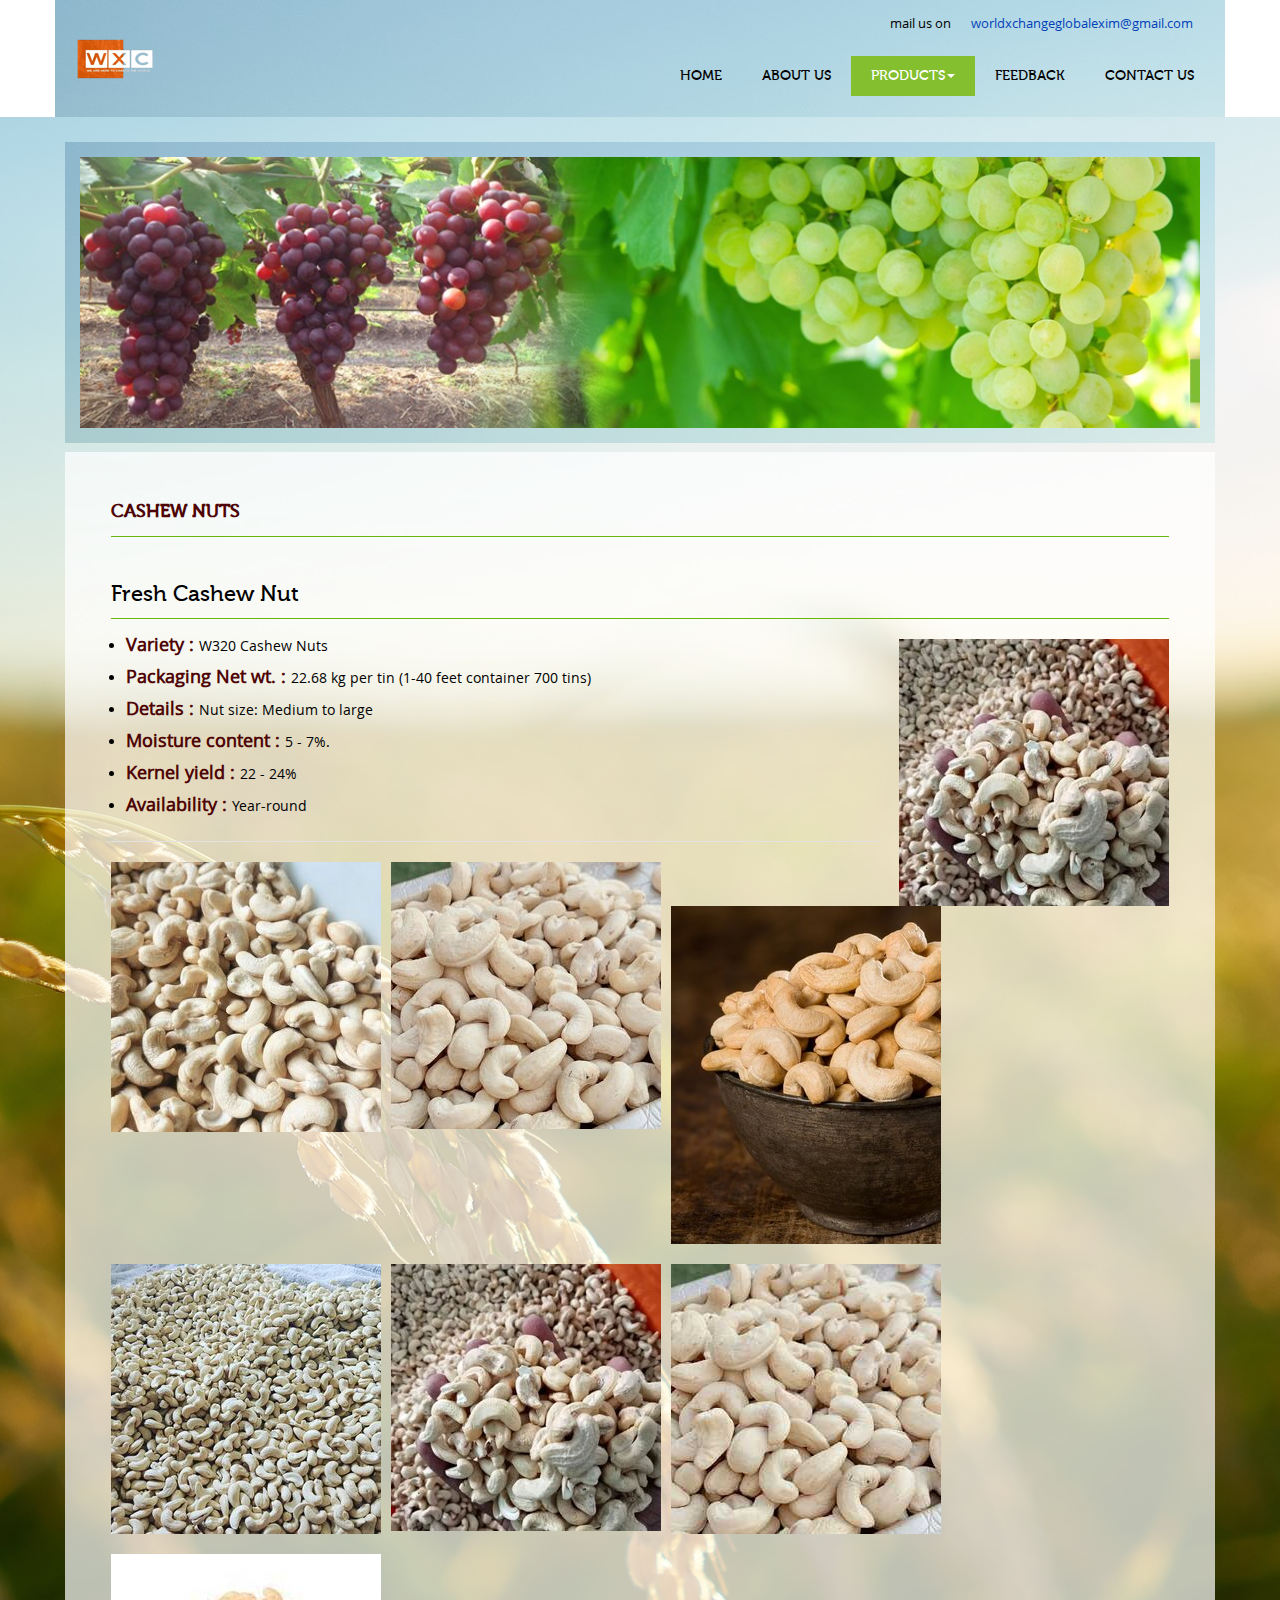
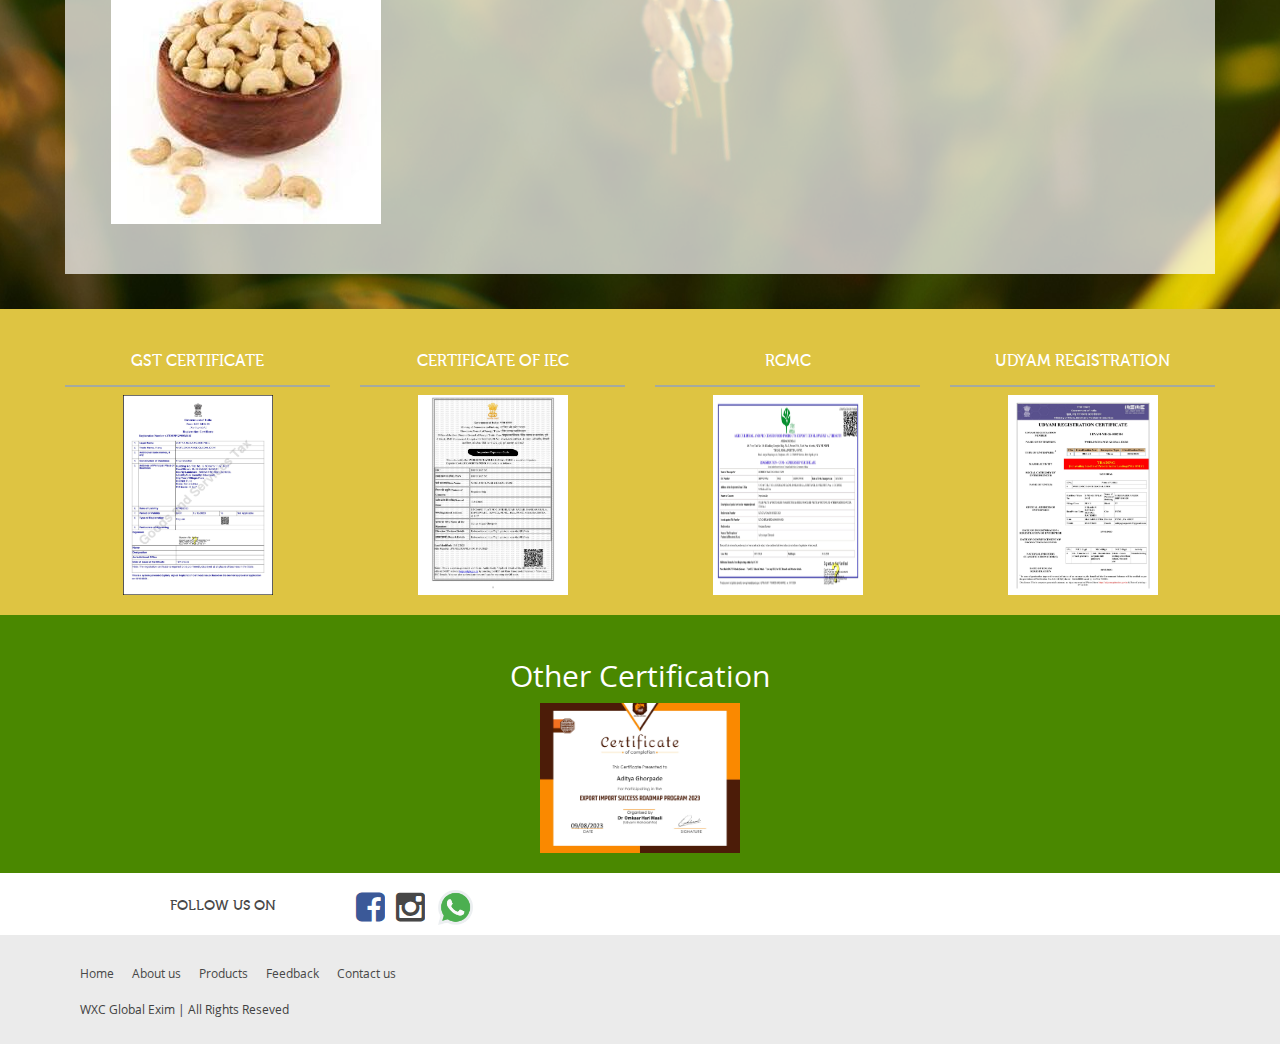
<file: cashew_nuts.html>
<!DOCTYPE html>
<html lang="en">

<head>
  <meta charset="utf-8">
  <meta http-equiv="X-UA-Compatible" content="IE=edge">
  <meta name="viewport" content="width=device-width, initial-scale=1">
  <meta name="keywords" content="Chintamani Hospital" />
  <meta name="description" content="Chintamani Hospital" />
  <meta name="rating" content="general" />
  <meta name="robots" content="index, follow" />
  <meta name="revisit-after" content="7 days" />
  <link rel="shortcut icon" type="image/x-icon" href="images/favicon.ico" />
  <title>Welcome to WXC Global Exim</title>
  <!-- Bootstrap core CSS -->
  <link href="css/bootstrap.min.css" rel="stylesheet">

  <!-- Just for debugging purposes. Don't actually copy these 2 lines! -->
  <!--[if lt IE 9]><script src="js/ie8-responsive-file-warning.js"></script><![endif]-->
  <script src="js/ie-emulation-modes-warning.js"></script>
  <!-- IE10 viewport hack for Surface/desktop Windows 8 bug -->
  <script src="js/ie10-viewport-bug-workaround.js"></script>

  <!-- HTML5 shim and Respond.js IE8 support of HTML5 elements and media queries -->
  <!--[if lt IE 9]>
<script src="https://oss.maxcdn.com/html5shiv/3.7.2/html5shiv.min.js"></script>
<script src="https://oss.maxcdn.com/respond/1.4.2/respond.min.js"></script>
<![endif]-->

  <link href="css/style.css" rel="stylesheet">
  <link href="css/font-awesome.min.css" rel="stylesheet">

  <link rel="stylesheet" href="css/prettyPhoto.css" type="text/css" media="screen">

  <script src="js/jquery.minLig.js"></script>
  <script src="js/superfish.js" type="text/javascript"></script>
  <script src="js/jquery.prettyPhoto.js" type="text/javascript"></script>
  <script type="text/javascript">
    jq162 = jQuery.noConflict(true);
    jq162(document).ready(function ($) {
      $("a[data-gal^='prettyPhoto']").prettyPhoto({ theme: 'dark_square' });
    }); 
  </script>
  <script type="text/javascript" src="js/common.js"></script>

</head>

<body>
  <div class="container" style="background-image: url(/imagess/bg.jpg);">
    <!-- Fixed navbar -->
    <div class="solink"><!--<img src="images/crisil.jpg" >-->mail us on <a
        href="mailto:worldxchangeglobalexim@gmail.com">worldxchangeglobalexim@gmail.com</a></div>

    <div class="navbar navbar-default" role="navigation">
      <div class="container-fluid">
        <div class="navbar-header">
          <button type="button" class="navbar-toggle" data-toggle="collapse" data-target=".navbar-collapse">
            <span class="sr-only">Toggle navigation</span>
            <span class="icon-bar"></span>
            <span class="icon-bar"></span>
            <span class="icon-bar"></span>
          </button>

          <a class="navbar-brand logo" href="index.html"><img src="imagess/logo.png"></a>
        </div>

        <div class="navbar-collapse collapse navbar-right">
          <ul class="nav navbar-nav">
            <li><a href="index.html">Home</a></li>
            <li><a href="aboutus.html">About us</a></li>
            <li class="dropdown active">
              <a href="index.html#" class="dropdown-toggle" data-toggle="dropdown">Products<span
                  class="caret"></span></a>
              <ul class="dropdown-menu" role="menu">
                <li><a href="sweet_grapes.html">Fresh Grapes</a></li>
                <li><a href="pineapples.html">Fresh Pineapples</a></li>
                <li><a href="cashew_nuts.html">Fresh Cashew Nuts</a></li>
                <li><a href="mangoes_mango_pulp.html">Fresh Mangoes & Mango Pulp</a></li>
                <li><a href="banana.html">Fresh Banana</a></li>
                <li><a href="dried_chickpeas.html">Dried Chickpeas</a></li>
                <li><a href="soyabean.html">Soybean</a></li>
              </ul>
            </li>

            <li><a href="feedback.php.html">Feedback</a></li>
            <li><a href="contact.php.html">Contact us</a></li>
          </ul>

        </div><!--/.nav-collapse -->
      </div><!--/.container-fluid -->
    </div>
    <!-- Fixed navbar -->
  </div>
  <div class="header">
    <div class="container">
      <div class=" bannerCon">
        <img src="images/banIn9.jpg">
      </div>
    </div>

    <div class="container">

      <div class="aboutCon">
        <h1><span class="greenHead">Cashew Nuts</span></h1>
        <div class="aboutLine"></div>

        <!-- <ul class="proMenu">
              <li><a id="myHeader1" href="javascript:slideonlyone('newboxes1');">Fresh Grapes</a></li>
              <li><a id="myHeader1" href="javascript:slideonlyone('newboxes2');">Black Grapes</a></li>
              <li><a id="myHeader1" href="javascript:slideonlyone('newboxes3');">Grape Packaging</a></li>

          </ul> -->


        <div class="newboxes2 clear" id="newboxes1" style="display:block;">
          <h3>Fresh Cashew Nut</h3>
          <img src="imagess/Cashew nuts/6.jpg" class="simFltRight">


          <ul class="list-group">
            <li><span class="greenHead">Variety : </span>W320 Cashew Nuts</li>
            <li><span class="greenHead">Packaging Net wt. : </span>22.68 kg per tin (1-40 feet container 700
              tins)</li>
            <li><span class="greenHead">Details : </span>Nut size: Medium to large</li>
            <li><span class="greenHead">Moisture content : </span>5 - 7%.</li>
            <li><span class="greenHead">Kernel yield : </span> 22 - 24%</li>
            <li><span class="greenHead">Availability : </span>Year-round</li>
          </ul>

          <hr>
          <img src="imagess/Cashew nuts/1.jpg" class="simFltLeft">
          <img src="imagess/Cashew nuts/3.jpg" class="simFltLeft">
          <img src="imagess/Cashew nuts/4.jpg" class="simFltLeft">
          <img src="imagess/Cashew nuts/5.jpg" class="simFltLeft">
          <img src="imagess/Cashew nuts/6.jpg" class="simFltLeft">
          <img src="imagess/Cashew nuts/7.jpg" class="simFltLeft">
          <img src="imagess/Cashew nuts/9.jpeg" class="simFltLeft">
        </div>
      </div>

    </div>
  </div>

  <div class="middle">
    <div class="container">
      <div class="row">
        <div class="col-md-3">
          <h2>GST Certificate </h2>
          <a class="lightbox-image" href="images/certificates/GST CERTIFICATE-1.jpg" data-gal="prettyPhoto[prettyPhoto]"
            data-lightbox="cert">
            <img src="images/certificates/GST CERTIFICATE-1.jpg" width="150px" height="200px">
          </a>
          <a class="lightbox-image" href="images/certificates/GST CERTIFICATE-1.jpg" data-gal="prettyPhoto[prettyPhoto]"
            data-lightbox="cert">
          </a>
        </div>
        <div class="col-md-3">
          <h2>Certificate of IEC </h2>
          <a class="lightbox-image" href="images/certificates/certificateOfIEC.jpg" data-gal="prettyPhoto[prettyPhoto]"
            data-lightbox="cert1">
            <img src="images/certificates/certificateOfIEC.jpg" width="150px" height="200px">
          </a>
          <a class="lightbox-image" href="images/certificates/certificateOfIEC.jpg" data-gal="prettyPhoto[prettyPhoto]"
            data-lightbox="cert1">
          </a>
        </div>
        <div class="col-md-3">
          <h2>RCMC </h2>
          <a class="lightbox-image" href="images/certificates/Registration-cum Membership Certificate-1.jpg"
            data-gal="prettyPhoto[prettyPhoto]" data-lightbox="cert3">
            <img src="images/certificates/Registration-cum Membership Certificate-1.jpg" width="150px" height="200px">
          </a>
          <a class="lightbox-image" href="images/certificates/Registration-cum Membership Certificate-1.jpg"
            data-gal="prettyPhoto[prettyPhoto]" data-lightbox="cert3">
          </a>
        </div>

        <div class="col-md-3">
          <h2>Udyam Registration</h2>
          <a class="lightbox-image" href="images/certificates/Print _ Udyam Registration Certificate-1.jpg"
            data-gal="prettyPhoto[prettyPhoto]" data-lightbox="cert4">
            <img src="images/certificates/Print _ Udyam Registration Certificate-1.jpg" width="150px"
              height="200px"></a>
          <a class="lightbox-image" href="images/certificates/Print _ Udyam Registration Certificate-1.jpg"
            data-gal="prettyPhoto[prettyPhoto]" data-lightbox="cert4">
          </a>
        </div>
      </div>
    </div>
  </div>
  <div class="middle1">
    <div class="container">
      <div class="row">
        <div class="col-md-12">
          <h2>Other Certification </h2>
          <a class="lightbox-image" href="images/certificates/Aditya Ghorpade..jpg" data-gal="prettyPhoto1[prettyPhoto]"
            data-lightbox="cert5">
            <img src="images/certificates/Aditya Ghorpade..jpg" width="200px" height="150px"></a>
        </div>
      </div>
    </div>
  </div>
  <div class="innerCon">
    <div class="container">

      <div class="col-md-5"><span class="follow">follow us on</span>
        <div class="text-center center-block">

          <a href="https://www.facebook.com/profile.php?id=61555487227154&mibextid=2JQ9oc" target="_blank"><i
              id="social" class="fa fa-facebook-square fa-3x social-fb"></i></a>

          <a href="https://www.instagram.com/wxc.global.exim" target="_blank"><i id="social"
              class="fa fa-instagram fa-3x"></i></a>
          <!--  <a href="#"><i id="social" class="fa fa-google-plus-square fa-3x social-gp"></i></a> -->
          <a href="https://wa.me/918830578605" target="_blank" class="whatsapp_icon">
            <img src="images/whatsapp.png" width="35" />
          </a>

          <!--              
            <a href="mailto:bootsnipp@gmail.com"><i id="social" class="fa fa-envelope-square fa-3x social-em"></i></a>
-->
        </div>
      </div>
    </div>
  </div>

  <div class="footer">
    <div class="container">
      <div class="col-md-6">
        <div class="footLinks">
          <p><a href="index.html">Home</a> &nbsp;&nbsp;&nbsp;&nbsp;&nbsp;<a href="aboutus.html">About us</a>
            &nbsp;&nbsp;&nbsp;&nbsp;&nbsp;<a href="sweet_grapes.html">Products</a> &nbsp;&nbsp;&nbsp;&nbsp;&nbsp;<a
              href="feedback.php.html">Feedback</a> &nbsp;&nbsp;&nbsp;&nbsp;&nbsp;<a href="contact.php.html">Contact
              us</a> </p>
          <p>WXC Global Exim | All Rights Reseved </p>
          <div class="clear"></div>


        </div>
      </div>
    </div>
  </div>




  <script src="js/jquery.min.js"></script>
  <script src="js/bootstrap.min.js"></script>
  <script src="js/docs.min.js"></script>

</body>

</html>
</file>
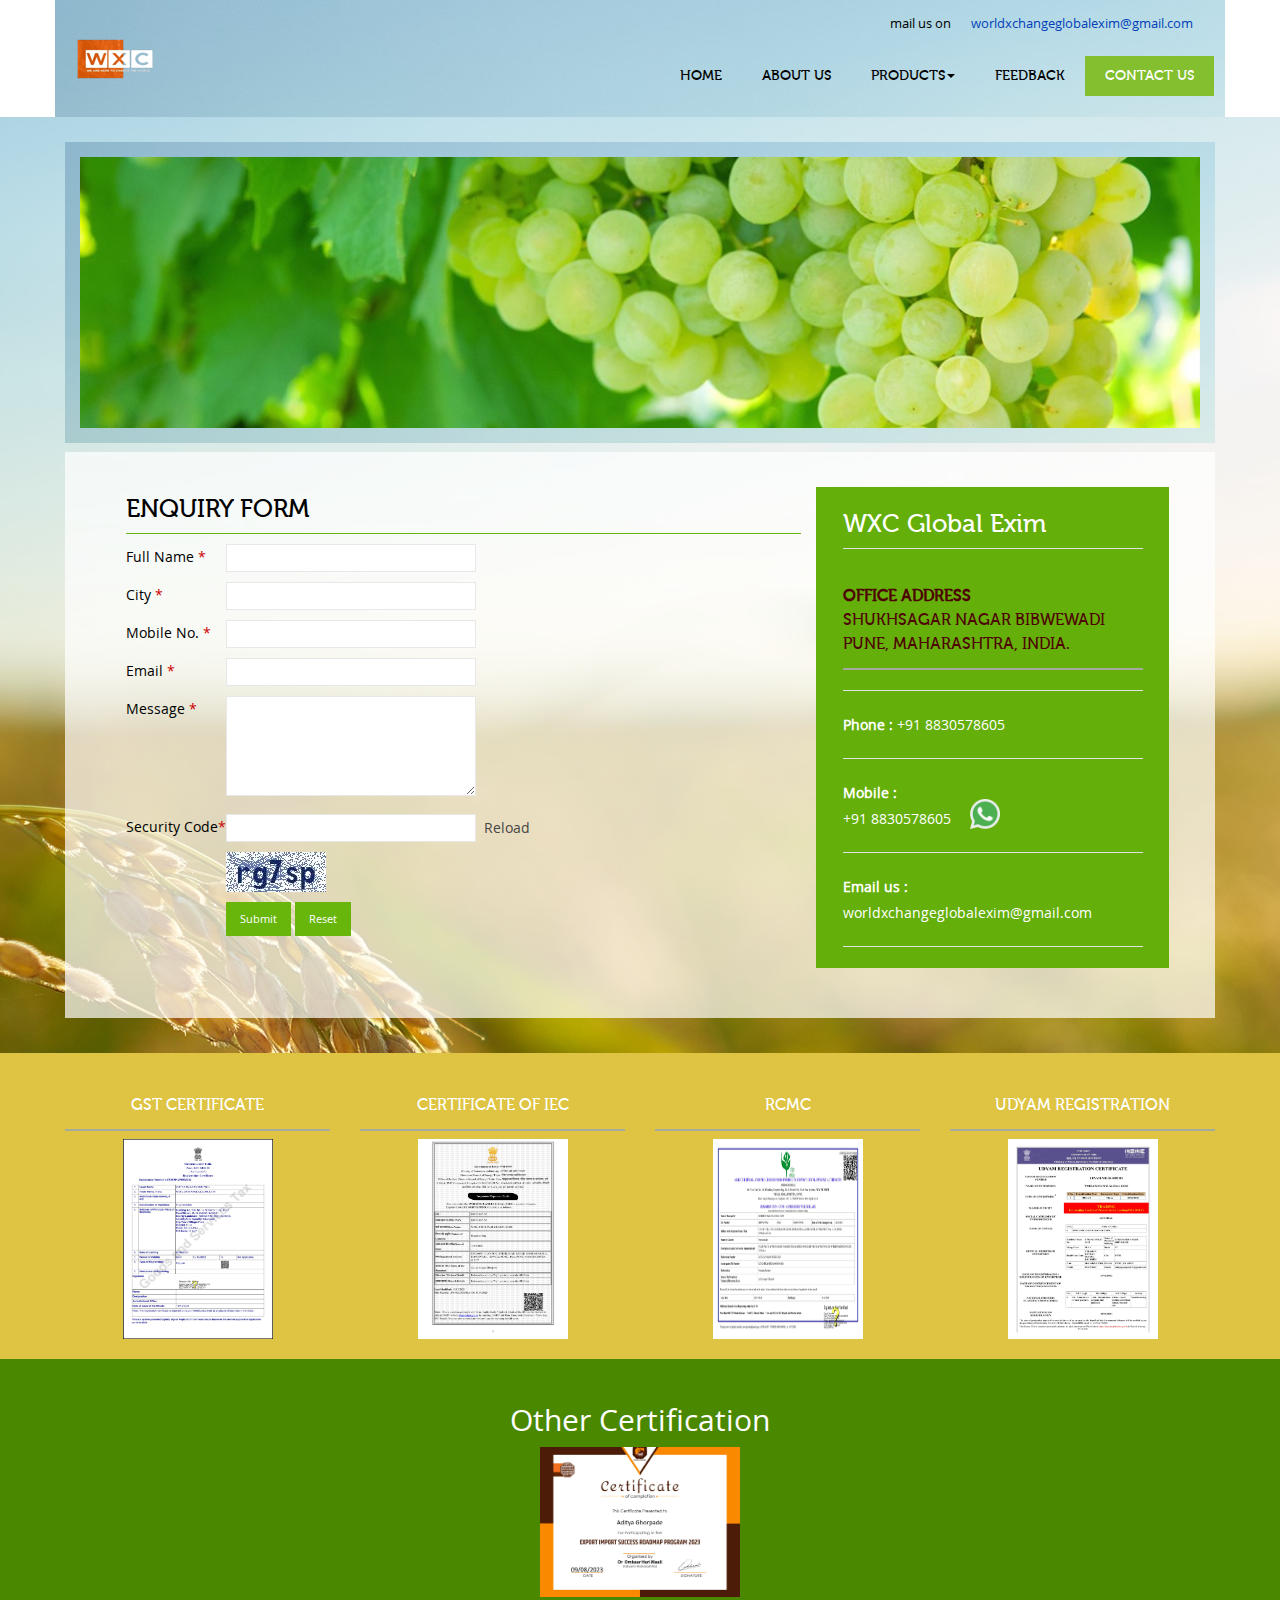
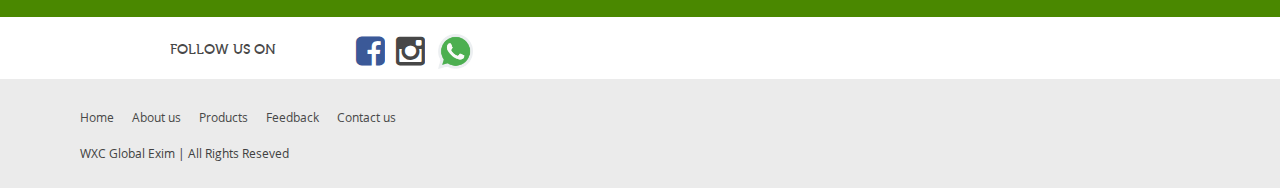
<file: contact.php.html>
<!DOCTYPE html>
<html lang="en">

<head>
  <meta charset="utf-8">
  <meta http-equiv="X-UA-Compatible" content="IE=edge">
  <meta name="viewport" content="width=device-width, initial-scale=1">
  <meta name="keywords" content="Chintamani Hospital" />
  <meta name="description" content="Chintamani Hospital" />
  <meta name="rating" content="general" />
  <meta name="robots" content="index, follow" />
  <meta name="revisit-after" content="7 days" />
  <link rel="shortcut icon" type="image/x-icon" href="images/favicon.ico" />
  <title>Welcome to WXC Global Exim</title>
  <!-- Bootstrap core CSS -->
  <link href="css/bootstrap.min.css" rel="stylesheet">

  <!-- Just for debugging purposes. Don't actually copy these 2 lines! -->
  <!--[if lt IE 9]><script src="js/ie8-responsive-file-warning.js"></script><![endif]-->
  <script src="js/ie-emulation-modes-warning.js"></script>
  <!-- IE10 viewport hack for Surface/desktop Windows 8 bug -->
  <script src="js/ie10-viewport-bug-workaround.js"></script>

  <!-- HTML5 shim and Respond.js IE8 support of HTML5 elements and media queries -->
  <!--[if lt IE 9]>
<script src="https://oss.maxcdn.com/html5shiv/3.7.2/html5shiv.min.js"></script>
<script src="https://oss.maxcdn.com/respond/1.4.2/respond.min.js"></script>
<![endif]-->

  <link href="css/style.css" rel="stylesheet">
  <link href="css/font-awesome.min.css" rel="stylesheet">

  <link rel="stylesheet" href="css/prettyPhoto.css" type="text/css" media="screen">

  <script src="js/jquery.minLig.js"></script>
  <script src="js/superfish.js" type="text/javascript"></script>
  <script src="js/jquery.prettyPhoto.js" type="text/javascript"></script>
  <script type="text/javascript">
    jq162 = jQuery.noConflict(true);
    jq162(document).ready(function ($) {
      $("a[data-gal^='prettyPhoto']").prettyPhoto({ theme: 'dark_square' });
    }); 
  </script>

  <script language="javascript">
    function validate() {
      //alert("aa");
      var full_name = document.form.full_name.value;
      var full_name = full_name.replace(/^[\s]+/g, " ");
      if (full_name == "") {
        alert("Please Enter Name");
        document.form.full_name.focus();
        return false;

      }
      else
        if (full_name.length < 5) {
          alert("Please Enter Full Name");
          document.form.full_name.focus();
          return false;

        }


      var city = document.form.city.value;
      var city = city.replace(/^[\s]+/g, " ");
      if (city == "") {
        alert("Please Enter City Name");
        document.form.city.focus();
        return false;

      }


      var mob_no = document.form.mob_no.value;
      var mob_no = mob_no.replace(/^[\s]+/g, " ");
      if (mob_no == "") {
        alert("Please Enter Mobile Number");
        document.form.mob_no.focus();
        return false;

      }
      else
        if (mob_no.length < 10) {
          alert("Please Enter Correct Mobile Number.");
          document.form.mob_no.focus();
          return false;

        }

      var email = document.form.email.value;
      var email = email.replace(/^[\s]+/g, " ");
      if (email == "") {
        alert("Please Enter Email Id");
        document.form.email.focus();
        return false;

      }

      var message = document.form.message.value;
      var message = message.replace(/^[\s]+/g, " ");
      if (message == "") {
        alert("Please Enter Message");
        document.form.message.focus();
        return false;

      }


      var security_code = document.form.security_code.value;
      var security_code = security_code.replace(/^[\s]+/g, " ");
      if (security_code == "") {
        alert("Please Enter Security Code.");
        document.form.security_code.focus();
        return false;

      }
    }


    function validateEmail() {
      var x = document.forms["form"]["email"].value
      var atpos = x.indexOf("@");
      var dotpos = x.lastIndexOf(".");
      if (atpos < 1 || dotpos < atpos + 2 || dotpos + 2 >= x.length) {
        alert("Please Enter Valid Email Address");
        document.form.email.value = "";
        document.form.email.focus;
      }
    }

  </script>
  <script language="JavaScript" type="text/javascript">
    function intOnly(i) {
      if (i.value.length > 0) {
        i.value = i.value.replace(/[^\d]+/g, '');
      }
    }

  </script>
  <script type="text/javascript">
    function reload_captcha() {
      //alert("****");
      $('img[name=imgCaptcha]').prop('src', 'js/CaptchaSecurityImages.php?width=100&amp;height=40&amp;characters=5&' + new Date().getTime());

    }

  </script>
</head>

<body>
  <div class="container" style="background-image: url(/imagess/bg.jpg);">
    <!-- Fixed navbar -->
    <div class="solink"><!--<img src="images/crisil.jpg" >-->mail us on <a
        href="mailto:worldxchangeglobalexim@gmail.com">worldxchangeglobalexim@gmail.com</a></div>

    <div class="navbar navbar-default" role="navigation">
      <div class="container-fluid">
        <div class="navbar-header">
          <button type="button" class="navbar-toggle" data-toggle="collapse" data-target=".navbar-collapse">
            <span class="sr-only">Toggle navigation</span>
            <span class="icon-bar"></span>
            <span class="icon-bar"></span>
            <span class="icon-bar"></span>
          </button>

          <a class="navbar-brand logo" href="index.html"><img src="imagess/logo.png"></a>
        </div>

        <div class="navbar-collapse collapse navbar-right">
          <ul class="nav navbar-nav">
            <li><a href="index.html">Home</a></li>
            <li><a href="aboutus.html">About us</a></li>
            <li class="dropdown">
              <a href="index.html#" class="dropdown-toggle" data-toggle="dropdown">Products<span
                  class="caret"></span></a>
              <ul class="dropdown-menu" role="menu">
                <li><a href="sweet_grapes.html">Fresh Grapes</a></li>
                <li><a href="pineapples.html">Fresh Pineapples</a></li>
                <li><a href="cashew_nuts.html">Fresh Cashew Nuts</a></li>
                <li><a href="mangoes_mango_pulp.html">Fresh Mangoes & Mango Pulp</a></li>
                <li><a href="banana.html">Fresh Banana</a></li>
                <li><a href="dried_chickpeas.html">Dried Chickpeas</a></li>
                <li><a href="soyabean.html">Soybean</a></li>
              </ul>
            </li>

            <li><a href="feedback.php.html">Feedback</a></li>
            <li class="active"><a href="contact.php.html">Contact us</a></li>
          </ul>

        </div><!--/.nav-collapse -->
      </div><!--/.container-fluid -->
    </div>
    <!-- Fixed navbar -->
  </div>
  <div class="header">
    <div class="container">
      <div class=" bannerCon">
        <img src="images/banIn1.jpg">
      </div>
    </div>

    <div class="container">

      <div class="aboutCon">
        <div class="col-md-8">
          <h1>Enquiry Form </h1>
          <p></p>
          <form method="post" name="form" id="form" autocomplete="off">
            <div align="center" class="tred"></div>
            <div class="tWidth">Full Name <span class="tred">*</span></div>
            <input class="textBox" name="full_name" type="text" id="full_name" tabindex="1" value="" />
            <p></p>
            <div class="tWidth">City <span class="tred">*</span></div>
            <input class="textBox" name="city" type="text" id="city" tabindex="2" value="" />
            <p></p>
            <div class="tWidth">Mobile No. <span class="tred">*</span></div>
            <input name="mob_no" type="text" class="textBox" id="mob_no" tabindex="3" onblur="intOnly(this);"
              onchange="intOnly(this);" onkeyup="intOnly(this);" maxlength="10" value="" />
            <p></p>
            <div class="tWidth">Email <span class="tred">*</span></div>
            <input name="email" type="text" class="textBox" id="email" tabindex="4" value=""
              onblur="javascript: return validateEmail()" />
            <p></p>
            <div class="tWidth">Message <span class="tred">*</span></div>
            <textarea name="message" cols="20" rows="2" id="message" class="textBoxMulti" tabindex="5"></textarea>
            <p></p>
            <div class="tWidth">Security Code<span class="tred">*</span></div>
            <input id="security_code" name="security_code" type="text" class="textBox" tabindex="6" />&nbsp;
            <a onClick="javascript: return reload_captcha();" style="cursor:pointer;">Reload</a>
            <!--<input type="image" src="images/refresh.png" name="btn_refresh" id="btn_refresh" />-->
            <p></p>
            <div id="localcase" class="enquiryBtn"><img
                src="js/CaptchaSecurityImages.php@width=100&amp;height=40&amp;characters=5" alt="captcha"
                id="imgCaptcha" name="imgCaptcha" /></div>
            <p></p>
            <div class="enquiryBtn"><input name="submit" type="submit" class="btn btn-primary btn-lg  contactbtn"
                id="submit" tabindex="7" onclick="javascript:return validate();" value="Submit" width="68"
                height="28" />
              <input name="reset" type="submit" class="btn btn-primary btn-lg  contactbtn" value="Reset" alt="Reset"
                width="61" height="28" />
            </div>

          </form>

        </div>
        <div class="col-md-4 contleft">
          <h4>WXC Global Exim</h4>

          <p><strong>OFFICE Address</strong><br>
            <!--   Mr. Nandkumar Ahire-->
            Shukhsagar Nagar Bibwewadi Pune, Maharashtra, India.
            <hr>
            <strong>Phone : </strong> +91 8830578605
            <hr>
            <strong>Mobile :</strong> <br /> +91 8830578605

            <a href="https://wa.me/918830578605" target="_blank" class="whatsapp_icon"
              style="margin-left: 3%;display: inline-block;">
              <img src="images/whatsapp.png" width="30" />
            </a>
            <hr>
            <!-- <strong>TeleFax : </strong> +91 253 2315295.
<hr> -->
            <strong>Email us :</strong><br>
            <!---->
            <a href="mailto:worldxchangeglobalexim@gmail.com">worldxchangeglobalexim@gmail.com</a>
            <!-- <a href="mailto:sales@jayagroexport.com">sales@jayagroexport.com</a>
            <a href="mailto:nandkumar.ahire@jayagroexport.com">nandkumar.ahire@jayagroexport.com</a> -->
            <!--
<a href="mailto:kunal.desale@jayagroexport.com">kunal.desale@jayagroexport.com</a>
<a href="mailto:nandkumar.ahire@jayagroexport.com">nandkumar.ahire@jayagroexport.com</a>
<a href="mailto:pankaj.patil@jayagroexport.com">pankaj.patil@jayagroexport.com</a>
<a href="mailto:rohit.deshmukh@jayagroexport.com">rohit.deshmukh@jayagroexport.com</a>-->
            <hr>
        </div>
      </div>

    </div>
  </div>
  <div class="middle">
    <div class="container">
      <div class="row">
        <div class="col-md-3">
          <h2>GST Certificate </h2>
          <a class="lightbox-image" href="images/certificates/GST CERTIFICATE-1.jpg" data-gal="prettyPhoto[prettyPhoto]"
            data-lightbox="cert">
            <img src="images/certificates/GST CERTIFICATE-1.jpg" width="150px" height="200px">
          </a>
          <a class="lightbox-image" href="images/certificates/GST CERTIFICATE-1.jpg" data-gal="prettyPhoto[prettyPhoto]"
            data-lightbox="cert">
          </a>
        </div>
        <div class="col-md-3">
          <h2>Certificate of IEC </h2>
          <a class="lightbox-image" href="images/certificates/certificateOfIEC.jpg" data-gal="prettyPhoto[prettyPhoto]"
            data-lightbox="cert1">
            <img src="images/certificates/certificateOfIEC.jpg" width="150px" height="200px">
          </a>
          <a class="lightbox-image" href="images/certificates/certificateOfIEC.jpg" data-gal="prettyPhoto[prettyPhoto]"
            data-lightbox="cert1">
          </a>
        </div>
        <div class="col-md-3">
          <h2>RCMC </h2>
          <a class="lightbox-image" href="images/certificates/Registration-cum Membership Certificate-1.jpg"
            data-gal="prettyPhoto[prettyPhoto]" data-lightbox="cert3">
            <img src="images/certificates/Registration-cum Membership Certificate-1.jpg" width="150px" height="200px">
          </a>
          <a class="lightbox-image" href="images/certificates/Registration-cum Membership Certificate-1.jpg"
            data-gal="prettyPhoto[prettyPhoto]" data-lightbox="cert3">
          </a>
        </div>

        <div class="col-md-3">
          <h2>Udyam Registration</h2>
          <a class="lightbox-image" href="images/certificates/Print _ Udyam Registration Certificate-1.jpg"
            data-gal="prettyPhoto[prettyPhoto]" data-lightbox="cert4">
            <img src="images/certificates/Print _ Udyam Registration Certificate-1.jpg" width="150px"
              height="200px"></a>
          <a class="lightbox-image" href="images/certificates/Print _ Udyam Registration Certificate-1.jpg"
            data-gal="prettyPhoto[prettyPhoto]" data-lightbox="cert4">
          </a>
        </div>
      </div>
    </div>
  </div>
  <div class="middle1">
    <div class="container">
      <div class="row">
        <div class="col-md-12">
          <h2>Other Certification </h2>
          <a class="lightbox-image" href="images/certificates/Aditya Ghorpade..jpg" data-gal="prettyPhoto1[prettyPhoto]"
            data-lightbox="cert5">
            <img src="images/certificates/Aditya Ghorpade..jpg" width="200px" height="150px"></a>
        </div>
      </div>
    </div>
  </div>
  <div class="innerCon">
    <div class="container">

      <div class="col-md-5"><span class="follow">follow us on</span>
        <div class="text-center center-block">

          <a href="https://www.facebook.com/profile.php?id=61555487227154&mibextid=2JQ9oc" target="_blank"><i
              id="social" class="fa fa-facebook-square fa-3x social-fb"></i></a>

          <a href="https://www.instagram.com/wxc.global.exim" target="_blank"><i id="social"
              class="fa fa-instagram fa-3x"></i></a>
          <!--  <a href="#"><i id="social" class="fa fa-google-plus-square fa-3x social-gp"></i></a> -->
          <a href="https://wa.me/918830578605" target="_blank" class="whatsapp_icon">
            <img src="images/whatsapp.png" width="35" />
          </a>

          <!--              
          <a href="mailto:bootsnipp@gmail.com"><i id="social" class="fa fa-envelope-square fa-3x social-em"></i></a>
-->
        </div>
      </div>
    </div>
  </div>

  <div class="footer">
    <div class="container">
      <div class="col-md-6">
        <div class="footLinks">
          <p><a href="index.html">Home</a> &nbsp;&nbsp;&nbsp;&nbsp;&nbsp;<a href="aboutus.html">About us</a>
            &nbsp;&nbsp;&nbsp;&nbsp;&nbsp;<a href="sweet_grapes.html">Products</a> &nbsp;&nbsp;&nbsp;&nbsp;&nbsp;<a
              href="feedback.php.html">Feedback</a> &nbsp;&nbsp;&nbsp;&nbsp;&nbsp;<a href="contact.php.html">Contact
              us</a> </p>
          <p>WXC Global Exim | All Rights Reseved </p>
          <div class="clear"></div>


        </div>
      </div>
    </div>
  </div>



  <script src="js/jquery.min.js"></script>
  <script src="js/bootstrap.min.js"></script>
  <script src="js/docs.min.js"></script>

</body>

</html>
</file>
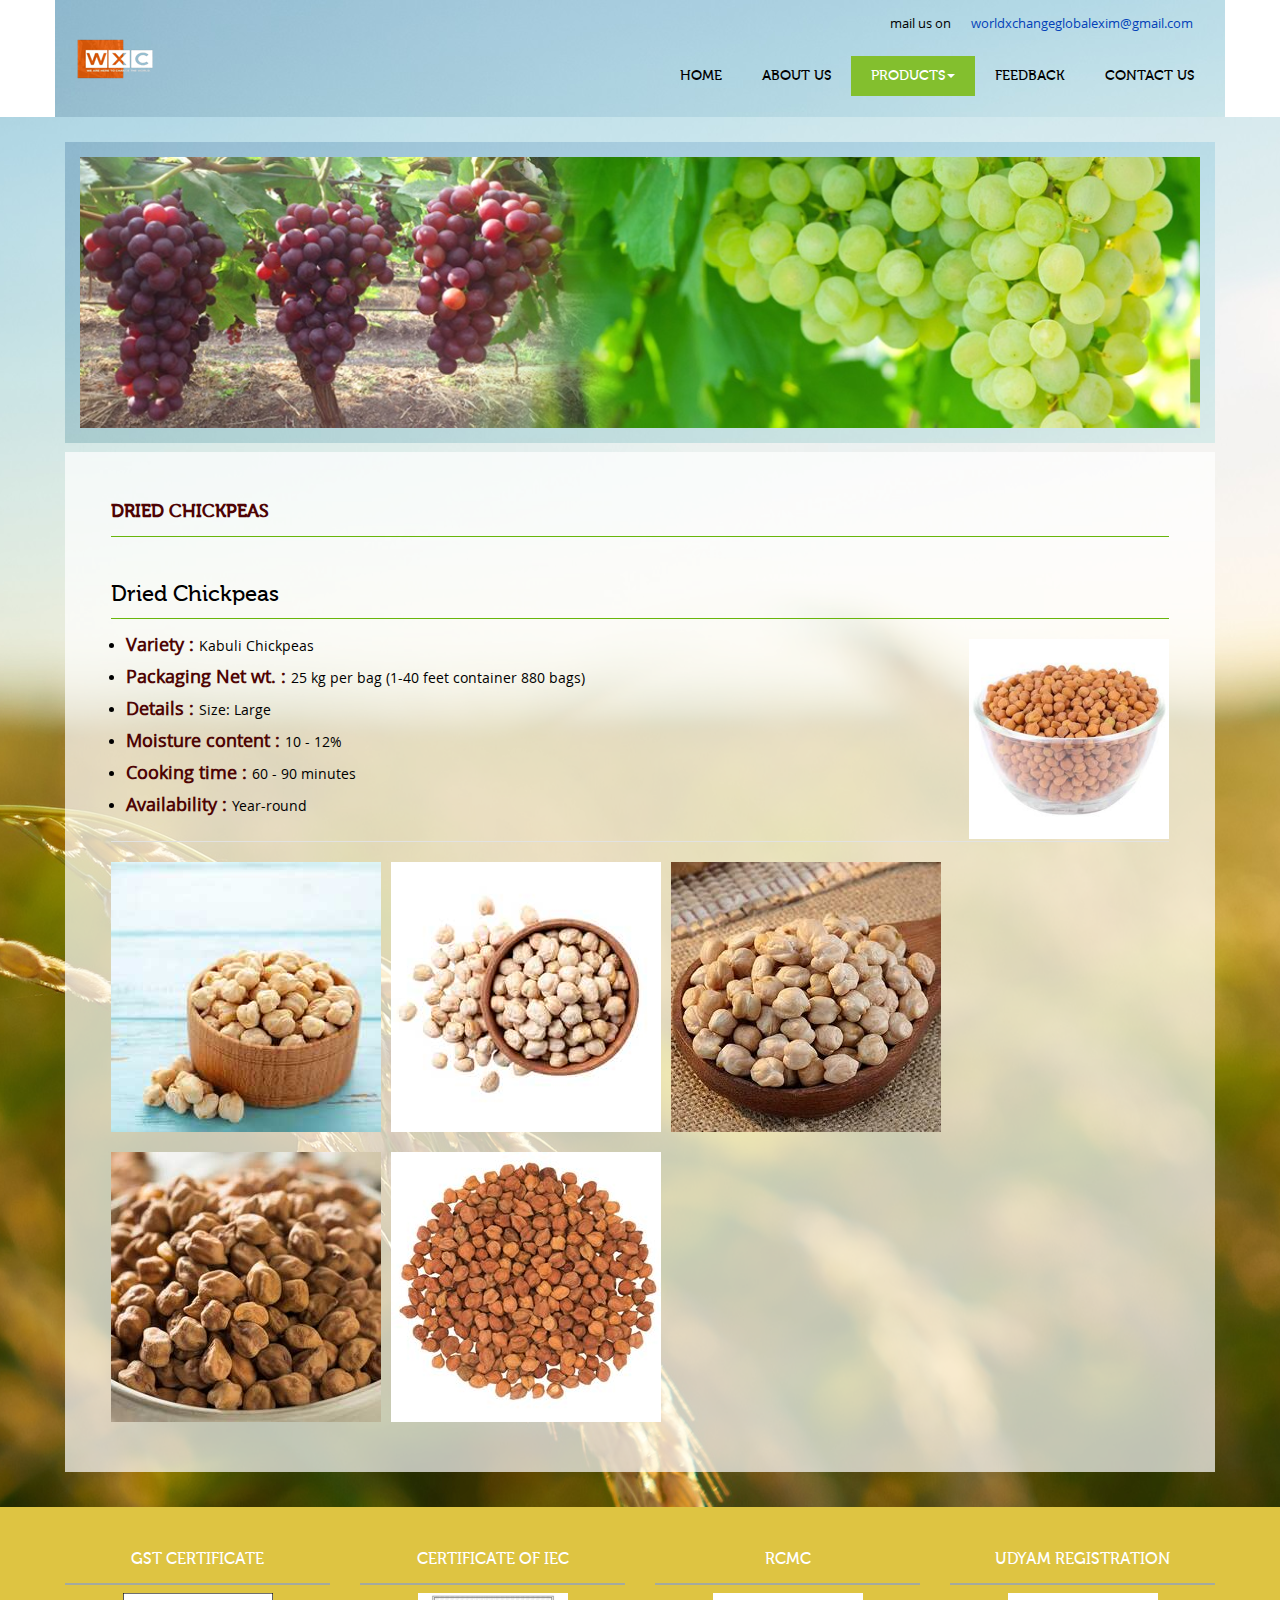
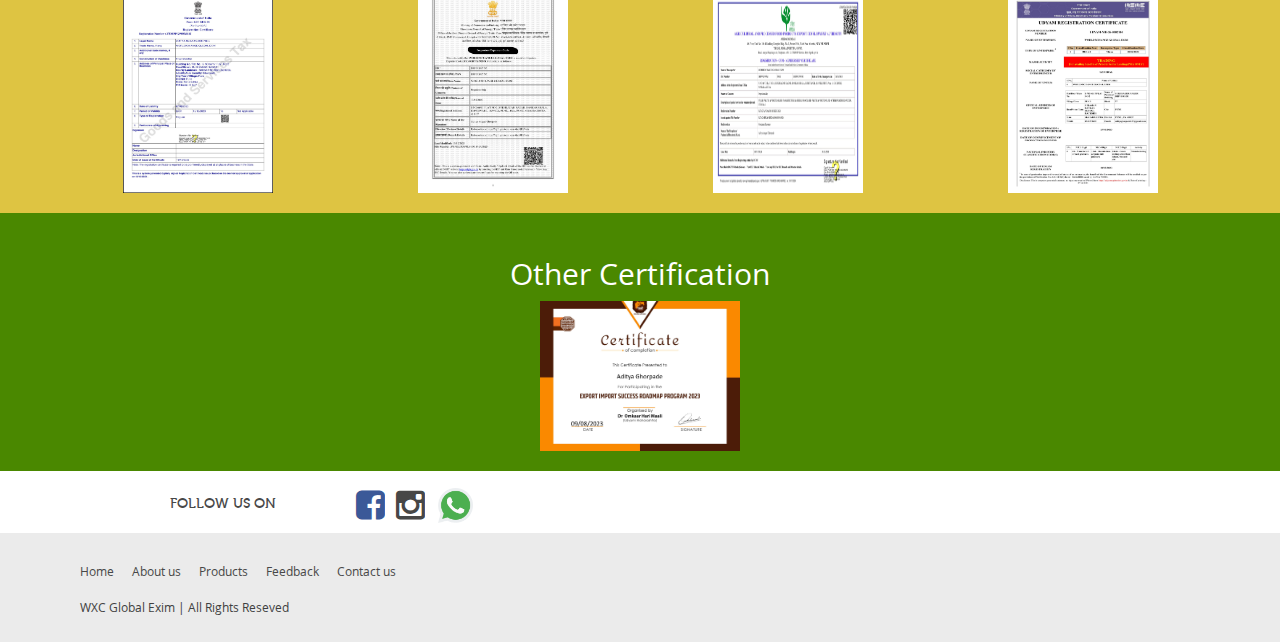
<file: dried_chickpeas.html>
<!DOCTYPE html>
<html lang="en">

<head>
  <meta charset="utf-8">
  <meta http-equiv="X-UA-Compatible" content="IE=edge">
  <meta name="viewport" content="width=device-width, initial-scale=1">
  <meta name="keywords" content="Chintamani Hospital" />
  <meta name="description" content="Chintamani Hospital" />
  <meta name="rating" content="general" />
  <meta name="robots" content="index, follow" />
  <meta name="revisit-after" content="7 days" />
  <link rel="shortcut icon" type="image/x-icon" href="images/favicon.ico" />
  <title>Welcome to WXC Global Exim</title>
  <!-- Bootstrap core CSS -->
  <link href="css/bootstrap.min.css" rel="stylesheet">

  <!-- Just for debugging purposes. Don't actually copy these 2 lines! -->
  <!--[if lt IE 9]><script src="js/ie8-responsive-file-warning.js"></script><![endif]-->
  <script src="js/ie-emulation-modes-warning.js"></script>
  <!-- IE10 viewport hack for Surface/desktop Windows 8 bug -->
  <script src="js/ie10-viewport-bug-workaround.js"></script>

  <!-- HTML5 shim and Respond.js IE8 support of HTML5 elements and media queries -->
  <!--[if lt IE 9]>
<script src="https://oss.maxcdn.com/html5shiv/3.7.2/html5shiv.min.js"></script>
<script src="https://oss.maxcdn.com/respond/1.4.2/respond.min.js"></script>
<![endif]-->

  <link href="css/style.css" rel="stylesheet">
  <link href="css/font-awesome.min.css" rel="stylesheet">

  <link rel="stylesheet" href="css/prettyPhoto.css" type="text/css" media="screen">

  <script src="js/jquery.minLig.js"></script>
  <script src="js/superfish.js" type="text/javascript"></script>
  <script src="js/jquery.prettyPhoto.js" type="text/javascript"></script>
  <script type="text/javascript">
    jq162 = jQuery.noConflict(true);
    jq162(document).ready(function ($) {
      $("a[data-gal^='prettyPhoto']").prettyPhoto({ theme: 'dark_square' });
    }); 
  </script>
  <script type="text/javascript" src="js/common.js"></script>

</head>

<body>
  <div class="container" style="background-image: url(/imagess/bg.jpg);">
    <!-- Fixed navbar -->
    <div class="solink"><!--<img src="images/crisil.jpg" >-->mail us on <a
        href="mailto:worldxchangeglobalexim@gmail.com">worldxchangeglobalexim@gmail.com</a></div>

    <div class="navbar navbar-default" role="navigation">
      <div class="container-fluid">
        <div class="navbar-header">
          <button type="button" class="navbar-toggle" data-toggle="collapse" data-target=".navbar-collapse">
            <span class="sr-only">Toggle navigation</span>
            <span class="icon-bar"></span>
            <span class="icon-bar"></span>
            <span class="icon-bar"></span>
          </button>

          <a class="navbar-brand logo" href="index.html"><img src="imagess/logo.png"></a>
        </div>

        <div class="navbar-collapse collapse navbar-right">
          <ul class="nav navbar-nav">
            <li><a href="index.html">Home</a></li>
            <li><a href="aboutus.html">About us</a></li>
            <li class="dropdown active">
              <a href="index.html#" class="dropdown-toggle" data-toggle="dropdown">Products<span
                  class="caret"></span></a>
              <ul class="dropdown-menu" role="menu">
                <li><a href="sweet_grapes.html">Fresh Grapes</a></li>
                <li><a href="pineapples.html">Fresh Pineapples</a></li>
                <li><a href="cashew_nuts.html">Fresh Cashew Nuts</a></li>
                <li><a href="mangoes_mango_pulp.html">Fresh Mangoes & Mango Pulp</a></li>
                <li><a href="banana.html">Fresh Banana</a></li>
                <li><a href="dried_chickpeas.html">Dried Chickpeas</a></li>
                <li><a href="soyabean.html">Soybean</a></li>
              </ul>
            </li>

            <li><a href="feedback.php.html">Feedback</a></li>
            <li><a href="contact.php.html">Contact us</a></li>
          </ul>

        </div><!--/.nav-collapse -->
      </div><!--/.container-fluid -->
    </div>
    <!-- Fixed navbar -->
  </div>
  <div class="header">
    <div class="container">
      <div class=" bannerCon">
        <img src="images/banIn9.jpg">
      </div>
    </div>

    <div class="container">

      <div class="aboutCon">
        <h1><span class="greenHead">Dried Chickpeas</span></h1>
        <div class="aboutLine"></div>

        <!-- <ul class="proMenu">
              <li><a id="myHeader1" href="javascript:slideonlyone('newboxes1');">Fresh Grapes</a></li>
              <li><a id="myHeader1" href="javascript:slideonlyone('newboxes2');">Black Grapes</a></li>
              <li><a id="myHeader1" href="javascript:slideonlyone('newboxes3');">Grape Packaging</a></li>

          </ul> -->


        <div class="newboxes2 clear" id="newboxes1" style="display:block;">
          <h3>Dried Chickpeas</h3>
          <p><img src="imagess/Chickpeas/6.jpg" width="200px" class="simFltRight">


          <ul class="list-group">
            <li><span class="greenHead">Variety : </span>Kabuli Chickpeas</li>
            <li><span class="greenHead">Packaging Net wt. : </span>25 kg per bag (1-40 feet container 880
              bags)</li>
            <li><span class="greenHead">Details : </span>Size: Large</li>
            <li><span class="greenHead">Moisture content : </span>10 - 12%</li>
            <li><span class="greenHead">Cooking time : </span>60 - 90 minutes</li>
            <li><span class="greenHead">Availability : </span>Year-round</li>
          </ul>

          <hr>
          <img src="imagess/Chickpeas/1.jpg" class="simFltLeft">
          <img src="imagess/Chickpeas/2.jpg" class="simFltLeft">
          <img src="imagess/Chickpeas/3.jpg" class="simFltLeft">
          <img src="imagess/Chickpeas/4.jpg" class="simFltLeft">
          <img src="imagess/Chickpeas/5.jpg" class="simFltLeft">
        </div>
      </div>

    </div>
  </div>

  <div class="middle">
    <div class="container">
      <div class="row">
        <div class="col-md-3">
          <h2>GST Certificate </h2>
          <a class="lightbox-image" href="images/certificates/GST CERTIFICATE-1.jpg" data-gal="prettyPhoto[prettyPhoto]"
            data-lightbox="cert">
            <img src="images/certificates/GST CERTIFICATE-1.jpg" width="150px" height="200px">
          </a>
          <a class="lightbox-image" href="images/certificates/GST CERTIFICATE-1.jpg" data-gal="prettyPhoto[prettyPhoto]"
            data-lightbox="cert">
          </a>
        </div>
        <div class="col-md-3">
          <h2>Certificate of IEC </h2>
          <a class="lightbox-image" href="images/certificates/certificateOfIEC.jpg" data-gal="prettyPhoto[prettyPhoto]"
            data-lightbox="cert1">
            <img src="images/certificates/certificateOfIEC.jpg" width="150px" height="200px">
          </a>
          <a class="lightbox-image" href="images/certificates/certificateOfIEC.jpg" data-gal="prettyPhoto[prettyPhoto]"
            data-lightbox="cert1">
          </a>
        </div>
        <div class="col-md-3">
          <h2>RCMC </h2>
          <a class="lightbox-image" href="images/certificates/Registration-cum Membership Certificate-1.jpg"
            data-gal="prettyPhoto[prettyPhoto]" data-lightbox="cert3">
            <img src="images/certificates/Registration-cum Membership Certificate-1.jpg" width="150px" height="200px">
          </a>
          <a class="lightbox-image" href="images/certificates/Registration-cum Membership Certificate-1.jpg"
            data-gal="prettyPhoto[prettyPhoto]" data-lightbox="cert3">
          </a>
        </div>

        <div class="col-md-3">
          <h2>Udyam Registration</h2>
          <a class="lightbox-image" href="images/certificates/Print _ Udyam Registration Certificate-1.jpg"
            data-gal="prettyPhoto[prettyPhoto]" data-lightbox="cert4">
            <img src="images/certificates/Print _ Udyam Registration Certificate-1.jpg" width="150px"
              height="200px"></a>
          <a class="lightbox-image" href="images/certificates/Print _ Udyam Registration Certificate-1.jpg"
            data-gal="prettyPhoto[prettyPhoto]" data-lightbox="cert4">
          </a>
        </div>
      </div>
    </div>
  </div>
  <div class="middle1">
    <div class="container">
      <div class="row">
        <div class="col-md-12">
          <h2>Other Certification </h2>
          <a class="lightbox-image" href="images/certificates/Aditya Ghorpade..jpg" data-gal="prettyPhoto1[prettyPhoto]"
            data-lightbox="cert5">
            <img src="images/certificates/Aditya Ghorpade..jpg" width="200px" height="150px"></a>
        </div>
      </div>
    </div>
  </div>
  <div class="innerCon">
    <div class="container">

      <div class="col-md-5"><span class="follow">follow us on</span>
        <div class="text-center center-block">

          <a href="https://www.facebook.com/profile.php?id=61555487227154&mibextid=2JQ9oc" target="_blank"><i
              id="social" class="fa fa-facebook-square fa-3x social-fb"></i></a>

          <a href="https://www.instagram.com/wxc.global.exim" target="_blank"><i id="social"
              class="fa fa-instagram fa-3x"></i></a>
          <!--  <a href="#"><i id="social" class="fa fa-google-plus-square fa-3x social-gp"></i></a> -->
          <a href="https://wa.me/918830578605" target="_blank" class="whatsapp_icon">
            <img src="images/whatsapp.png" width="35" />
          </a>

          <!--              
            <a href="mailto:bootsnipp@gmail.com"><i id="social" class="fa fa-envelope-square fa-3x social-em"></i></a>
-->
        </div>
      </div>
    </div>
  </div>

  <div class="footer">
    <div class="container">
      <div class="col-md-6">
        <div class="footLinks">
          <p><a href="index.html">Home</a> &nbsp;&nbsp;&nbsp;&nbsp;&nbsp;<a href="aboutus.html">About us</a>
            &nbsp;&nbsp;&nbsp;&nbsp;&nbsp;<a href="sweet_grapes.html">Products</a> &nbsp;&nbsp;&nbsp;&nbsp;&nbsp;<a
              href="feedback.php.html">Feedback</a> &nbsp;&nbsp;&nbsp;&nbsp;&nbsp;<a href="contact.php.html">Contact
              us</a> </p>
          <p>WXC Global Exim | All Rights Reseved </p>
          <div class="clear"></div>


        </div>
      </div>
    </div>
  </div>




  <script src="js/jquery.min.js"></script>
  <script src="js/bootstrap.min.js"></script>
  <script src="js/docs.min.js"></script>

</body>

</html>
</file>
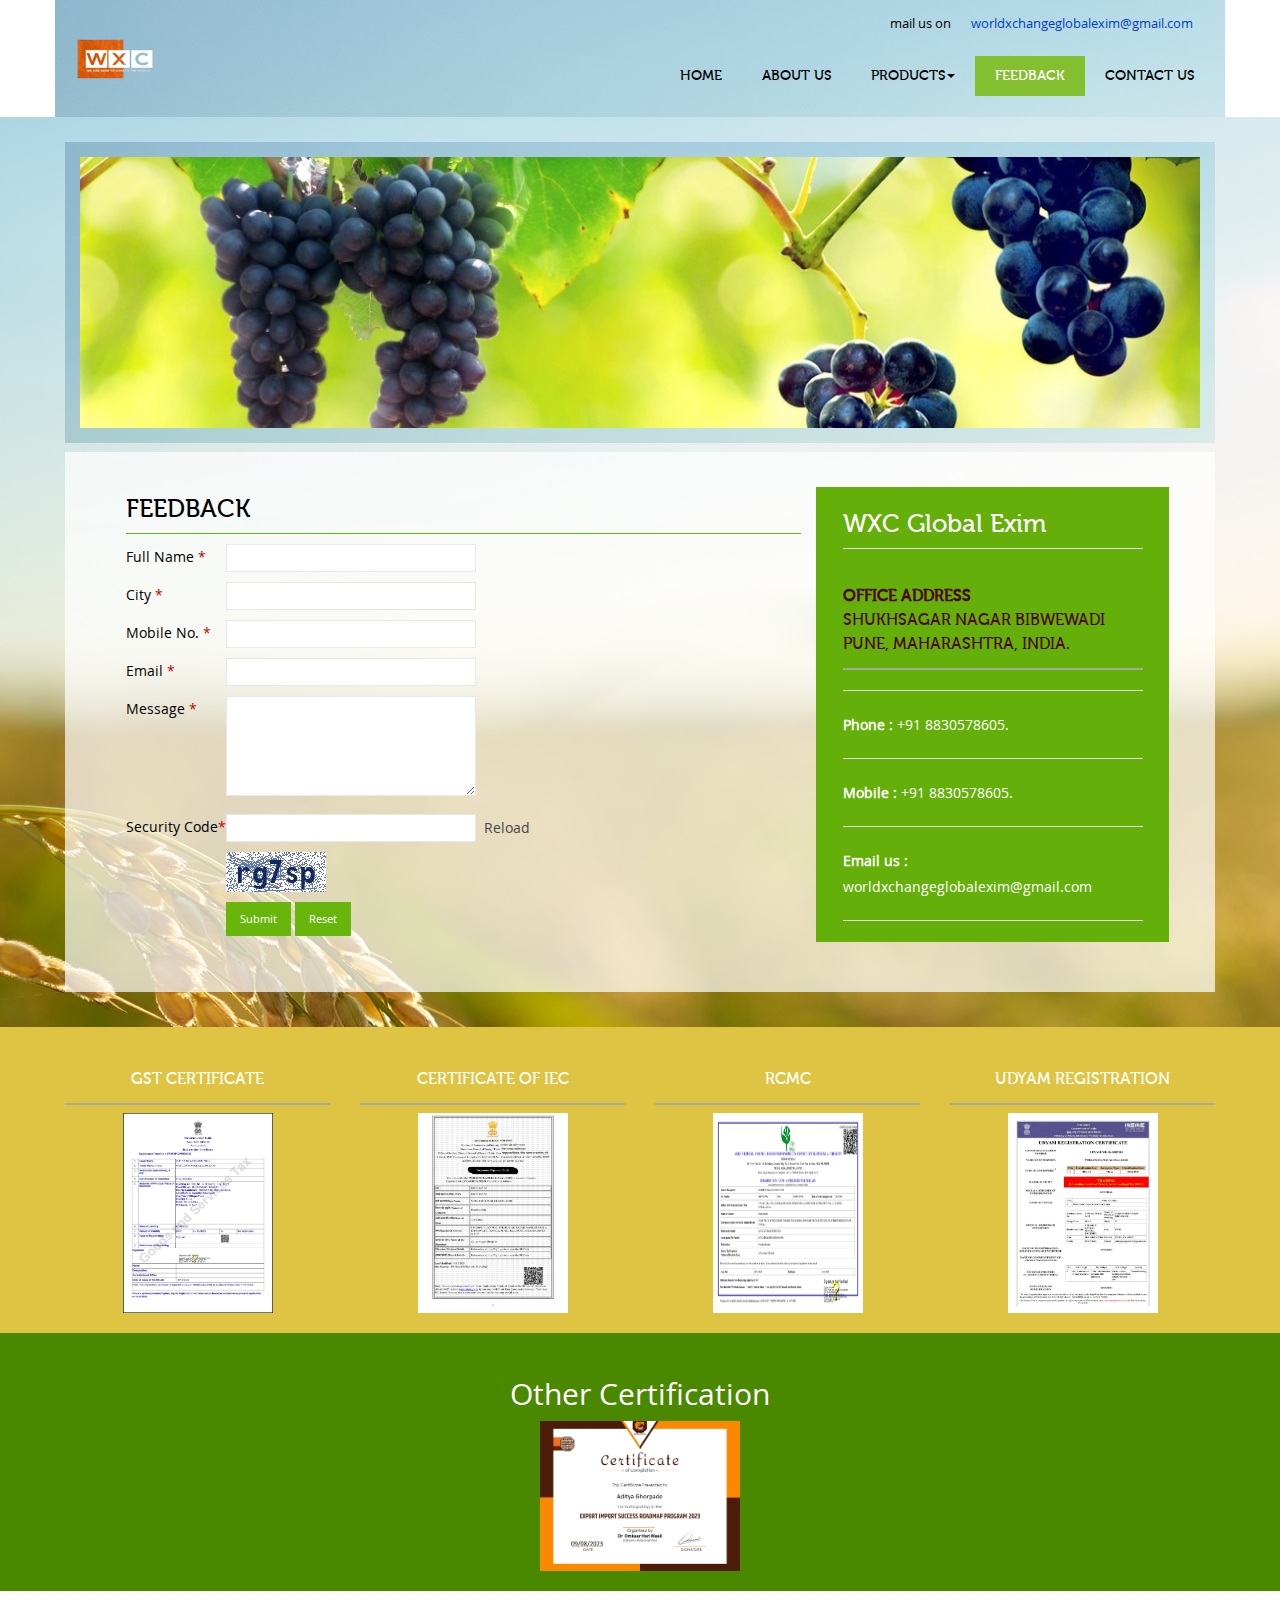
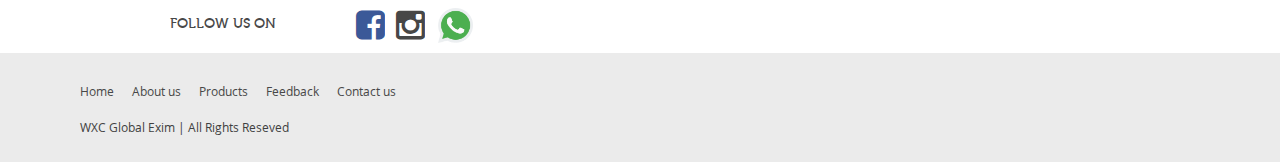
<file: feedback.php.html>
<!DOCTYPE html>
<html lang="en">

<head>
  <meta charset="utf-8">
  <meta http-equiv="X-UA-Compatible" content="IE=edge">
  <meta name="viewport" content="width=device-width, initial-scale=1">
  <meta name="keywords" content="Chintamani Hospital" />
  <meta name="description" content="Chintamani Hospital" />
  <meta name="rating" content="general" />
  <meta name="robots" content="index, follow" />
  <meta name="revisit-after" content="7 days" />
  <link rel="shortcut icon" type="image/x-icon" href="images/favicon.ico" />
  <title>Welcome to WXC Global Exim</title>
  <!-- Bootstrap core CSS -->
  <link href="css/bootstrap.min.css" rel="stylesheet">

  <!-- Just for debugging purposes. Don't actually copy these 2 lines! -->
  <!--[if lt IE 9]><script src="js/ie8-responsive-file-warning.js"></script><![endif]-->
  <script src="js/ie-emulation-modes-warning.js"></script>
  <!-- IE10 viewport hack for Surface/desktop Windows 8 bug -->
  <script src="js/ie10-viewport-bug-workaround.js"></script>

  <!-- HTML5 shim and Respond.js IE8 support of HTML5 elements and media queries -->
  <!--[if lt IE 9]>
<script src="https://oss.maxcdn.com/html5shiv/3.7.2/html5shiv.min.js"></script>
<script src="https://oss.maxcdn.com/respond/1.4.2/respond.min.js"></script>
<![endif]-->

  <link href="css/style.css" rel="stylesheet">
  <link href="css/font-awesome.min.css" rel="stylesheet">

  <link rel="stylesheet" href="css/prettyPhoto.css" type="text/css" media="screen">

  <script src="js/jquery.minLig.js"></script>
  <script src="js/superfish.js" type="text/javascript"></script>
  <script src="js/jquery.prettyPhoto.js" type="text/javascript"></script>
  <script type="text/javascript">
    jq162 = jQuery.noConflict(true);
    jq162(document).ready(function ($) {
      $("a[data-gal^='prettyPhoto']").prettyPhoto({ theme: 'dark_square' });
    }); 
  </script>

  <script language="javascript">
    function validate() {
      //alert("aa");
      var full_name = document.form.full_name.value;
      var full_name = full_name.replace(/^[\s]+/g, " ");
      if (full_name == "") {
        alert("Please Enter Name");
        document.form.full_name.focus();
        return false;

      }
      else
        if (full_name.length < 5) {
          alert("Please Enter Full Name");
          document.form.full_name.focus();
          return false;

        }


      var city = document.form.city.value;
      var city = city.replace(/^[\s]+/g, " ");
      if (city == "") {
        alert("Please Enter City Name");
        document.form.city.focus();
        return false;

      }


      var mob_no = document.form.mob_no.value;
      var mob_no = mob_no.replace(/^[\s]+/g, " ");
      if (mob_no == "") {
        alert("Please Enter Mobile Number");
        document.form.mob_no.focus();
        return false;

      }
      else
        if (mob_no.length < 10) {
          alert("Please Enter Correct Mobile Number.");
          document.form.mob_no.focus();
          return false;

        }

      var email = document.form.email.value;
      var email = email.replace(/^[\s]+/g, " ");
      if (email == "") {
        alert("Please Enter Email Id");
        document.form.email.focus();
        return false;

      }

      var message = document.form.message.value;
      var message = message.replace(/^[\s]+/g, " ");
      if (message == "") {
        alert("Please Enter Message");
        document.form.message.focus();
        return false;

      }


      var security_code = document.form.security_code.value;
      var security_code = security_code.replace(/^[\s]+/g, " ");
      if (security_code == "") {
        alert("Please Enter Security Code.");
        document.form.security_code.focus();
        return false;

      }
    }


    function validateEmail() {
      var x = document.forms["form"]["email"].value
      var atpos = x.indexOf("@");
      var dotpos = x.lastIndexOf(".");
      if (atpos < 1 || dotpos < atpos + 2 || dotpos + 2 >= x.length) {
        alert("Please Enter Valid Email Address");
        document.form.email.value = "";
        document.form.email.focus;
      }
    }

  </script>
  <script language="JavaScript" type="text/javascript">
    function intOnly(i) {
      if (i.value.length > 0) {
        i.value = i.value.replace(/[^\d]+/g, '');
      }
    }

  </script>
  <script type="text/javascript">
    function reload_captcha() {
      //alert("****");
      $('img[name=imgCaptcha]').prop('src', 'js/CaptchaSecurityImages.php?width=100&amp;height=40&amp;characters=5&' + new Date().getTime());

    }

  </script>
</head>

<body>
  <div class="container" style="background-image: url(/imagess/bg.jpg);">
    <!-- Fixed navbar -->
    <div class="solink"><!--<img src="images/crisil.jpg" >-->mail us on <a
        href="mailto:worldxchangeglobalexim@gmail.com">worldxchangeglobalexim@gmail.com</a></div>

    <div class="navbar navbar-default" role="navigation">
      <div class="container-fluid">
        <div class="navbar-header">
          <button type="button" class="navbar-toggle" data-toggle="collapse" data-target=".navbar-collapse">
            <span class="sr-only">Toggle navigation</span>
            <span class="icon-bar"></span>
            <span class="icon-bar"></span>
            <span class="icon-bar"></span>
          </button>

          <a class="navbar-brand logo" href="index.html"><img src="imagess/logo.png"></a>
        </div>

        <div class="navbar-collapse collapse navbar-right">
          <ul class="nav navbar-nav">
            <li><a href="index.html">Home</a></li>
            <li><a href="aboutus.html">About us</a></li>
            <li class="dropdown">
              <a href="index.html#" class="dropdown-toggle" data-toggle="dropdown">Products<span
                  class="caret"></span></a>
              <ul class="dropdown-menu" role="menu">
                <li><a href="sweet_grapes.html">Fresh Grapes</a></li>
                <li><a href="pineapples.html">Fresh Pineapples</a></li>
                <li><a href="cashew_nuts.html">Fresh Cashew Nuts</a></li>
                <li><a href="mangoes_mango_pulp.html">Fresh Mangoes & Mango Pulp</a></li>
                <li><a href="banana.html">Fresh Banana</a></li>
                <li><a href="dried_chickpeas.html">Dried Chickpeas</a></li>
                <li><a href="soyabean.html">Soybean</a></li>
              </ul>
            </li>

            <li class="active"><a href="feedback.php.html">Feedback</a></li>
            <li><a href="contact.php.html">Contact us</a></li>
          </ul>

        </div><!--/.nav-collapse -->
      </div><!--/.container-fluid -->
    </div>
    <!-- Fixed navbar -->
  </div>
  <div class="header">
    <div class="container">
      <div class=" bannerCon">
        <img src="images/banIn2.jpg">
      </div>
    </div>

    <div class="container">

      <div class="aboutCon">
        <div class="col-md-8">
          <h1>Feedback</h1>
          <p></p>
          <form method="post" name="form" id="form" autocomplete="off">
            <div align="center" class="tred"></div>
            <div class="tWidth">Full Name <span class="tred">*</span></div>
            <input class="textBox" name="full_name" type="text" id="full_name" tabindex="1" value="" />
            <p></p>
            <div class="tWidth">City <span class="tred">*</span></div>
            <input class="textBox" name="city" type="text" id="city" tabindex="2" value="" />
            <p></p>
            <div class="tWidth">Mobile No. <span class="tred">*</span></div>
            <input name="mob_no" type="text" class="textBox" id="mob_no" tabindex="3" onblur="intOnly(this);"
              onchange="intOnly(this);" onkeyup="intOnly(this);" maxlength="10" value="" />
            <p></p>
            <div class="tWidth">Email <span class="tred">*</span></div>
            <input name="email" type="text" class="textBox" id="email" tabindex="4" value=""
              onblur="javascript: return validateEmail()" />
            <p></p>
            <div class="tWidth">Message <span class="tred">*</span></div>
            <textarea name="message" cols="20" rows="2" id="message" class="textBoxMulti" tabindex="5"></textarea>
            <p></p>
            <div class="tWidth">Security Code<span class="tred">*</span></div>
            <input id="security_code" name="security_code" type="text" class="textBox" />&nbsp;
            <a onClick="javascript: return reload_captcha();" style="cursor:pointer;">Reload</a>
            <!--<input type="image" src="images/refresh.png" name="btn_refresh" id="btn_refresh" />-->
            <p></p>
            <div id="localcase" class="enquiryBtn"><img
                src="js/CaptchaSecurityImages.php@width=100&amp;height=40&amp;characters=5" alt="captcha"
                id="imgCaptcha" name="imgCaptcha" /></div>
            <p></p>
            <div class="enquiryBtn"><input name="submit" type="submit" class="btn btn-primary btn-lg  contactbtn"
                id="submit" tabindex="6" onclick="javascript:return validate();" value="Submit" width="68"
                height="28" />
              <input name="reset" type="submit" class="btn btn-primary btn-lg  contactbtn" value="Reset" alt="Reset"
                width="61" height="28" />
            </div>

          </form>

        </div>
        <div class="col-md-4 contleft">
          <h4>WXC Global Exim</h4>

          <p><strong>OFFICE Address</strong><br>

            Shukhsagar Nagar Bibwewadi Pune, Maharashtra, India.
            <hr>
            <strong>Phone : </strong> +91 8830578605.
            <hr>
            <strong>Mobile :</strong> +91 8830578605.
            <hr>
            <strong>Email us :</strong><br>

            <a href="mailto:worldxchangeglobalexim@gmail.com">worldxchangeglobalexim@gmail.com
            </a>
            <!-- <a href="mailto:sales@jayagroexport.com">sales@jayagroexport.com</a> -->

            <!--
<a href="mailto:kunal.desale@jayagroexport.com">kunal.desale@jayagroexport.com</a>
<a href="mailto:nandkumar.ahire@jayagroexport.com">nandkumar.ahire@jayagroexport.com</a>
<a href="mailto:pankaj.patil@jayagroexport.com">pankaj.patil@jayagroexport.com</a>
<a href="mailto:rohit.deshmukh@jayagroexport.com">rohit.deshmukh@jayagroexport.com</a>-->
            <hr>
        </div>
      </div>

    </div>
  </div>

  <div class="middle">
    <div class="container">
      <div class="row">
        <div class="col-md-3">
          <h2>GST Certificate </h2>
          <a class="lightbox-image" href="images/certificates/GST CERTIFICATE-1.jpg" data-gal="prettyPhoto[prettyPhoto]"
            data-lightbox="cert">
            <img src="images/certificates/GST CERTIFICATE-1.jpg" width="150px" height="200px">
          </a>
          <a class="lightbox-image" href="images/certificates/GST CERTIFICATE-1.jpg" data-gal="prettyPhoto[prettyPhoto]"
            data-lightbox="cert">
          </a>
        </div>
        <div class="col-md-3">
          <h2>Certificate of IEC </h2>
          <a class="lightbox-image" href="images/certificates/certificateOfIEC.jpg" data-gal="prettyPhoto[prettyPhoto]"
            data-lightbox="cert1">
            <img src="images/certificates/certificateOfIEC.jpg" width="150px" height="200px">
          </a>
          <a class="lightbox-image" href="images/certificates/certificateOfIEC.jpg" data-gal="prettyPhoto[prettyPhoto]"
            data-lightbox="cert1">
          </a>
        </div>
        <div class="col-md-3">
          <h2>RCMC </h2>
          <a class="lightbox-image" href="images/certificates/Registration-cum Membership Certificate-1.jpg"
            data-gal="prettyPhoto[prettyPhoto]" data-lightbox="cert3">
            <img src="images/certificates/Registration-cum Membership Certificate-1.jpg" width="150px" height="200px">
          </a>
          <a class="lightbox-image" href="images/certificates/Registration-cum Membership Certificate-1.jpg"
            data-gal="prettyPhoto[prettyPhoto]" data-lightbox="cert3">
          </a>
        </div>

        <div class="col-md-3">
          <h2>Udyam Registration</h2>
          <a class="lightbox-image" href="images/certificates/Print _ Udyam Registration Certificate-1.jpg"
            data-gal="prettyPhoto[prettyPhoto]" data-lightbox="cert4">
            <img src="images/certificates/Print _ Udyam Registration Certificate-1.jpg" width="150px"
              height="200px"></a>
          <a class="lightbox-image" href="images/certificates/Print _ Udyam Registration Certificate-1.jpg"
            data-gal="prettyPhoto[prettyPhoto]" data-lightbox="cert4">
          </a>
        </div>
      </div>
    </div>
  </div>
  <div class="middle1">
    <div class="container">
      <div class="row">
        <div class="col-md-12">
          <h2>Other Certification </h2>
          <a class="lightbox-image" href="images/certificates/Aditya Ghorpade..jpg" data-gal="prettyPhoto1[prettyPhoto]"
            data-lightbox="cert5">
            <img src="images/certificates/Aditya Ghorpade..jpg" width="200px" height="150px"></a>
        </div>
      </div>
    </div>
  </div>
  <div class="innerCon">
    <div class="container">

      <div class="col-md-5"><span class="follow">follow us on</span>
        <div class="text-center center-block">

          <a href="https://www.facebook.com/profile.php?id=61555487227154&mibextid=2JQ9oc" target="_blank"><i
              id="social" class="fa fa-facebook-square fa-3x social-fb"></i></a>

          <a href="https://www.instagram.com/wxc.global.exim" target="_blank"><i id="social"
              class="fa fa-instagram fa-3x"></i></a>
          <!--  <a href="#"><i id="social" class="fa fa-google-plus-square fa-3x social-gp"></i></a> -->
          <a href="https://wa.me/918830578605" target="_blank" class="whatsapp_icon">
            <img src="images/whatsapp.png" width="35" />
          </a>

          <!--              
          <a href="mailto:bootsnipp@gmail.com"><i id="social" class="fa fa-envelope-square fa-3x social-em"></i></a>
-->
        </div>
      </div>
    </div>
  </div>

  <div class="footer">
    <div class="container">
      <div class="col-md-6">
        <div class="footLinks">
          <p><a href="index.html">Home</a> &nbsp;&nbsp;&nbsp;&nbsp;&nbsp;<a href="aboutus.html">About us</a>
            &nbsp;&nbsp;&nbsp;&nbsp;&nbsp;<a href="sweet_grapes.html">Products</a> &nbsp;&nbsp;&nbsp;&nbsp;&nbsp;<a
              href="feedback.php.html">Feedback</a> &nbsp;&nbsp;&nbsp;&nbsp;&nbsp;<a href="contact.php.html">Contact
              us</a> </p>
          <p>WXC Global Exim | All Rights Reseved </p>
          <div class="clear"></div>


        </div>
      </div>
    </div>
  </div>



  <script src="js/jquery.min.js"></script>
  <script src="js/bootstrap.min.js"></script>
  <script src="js/docs.min.js"></script>

</body>

</html>
</file>
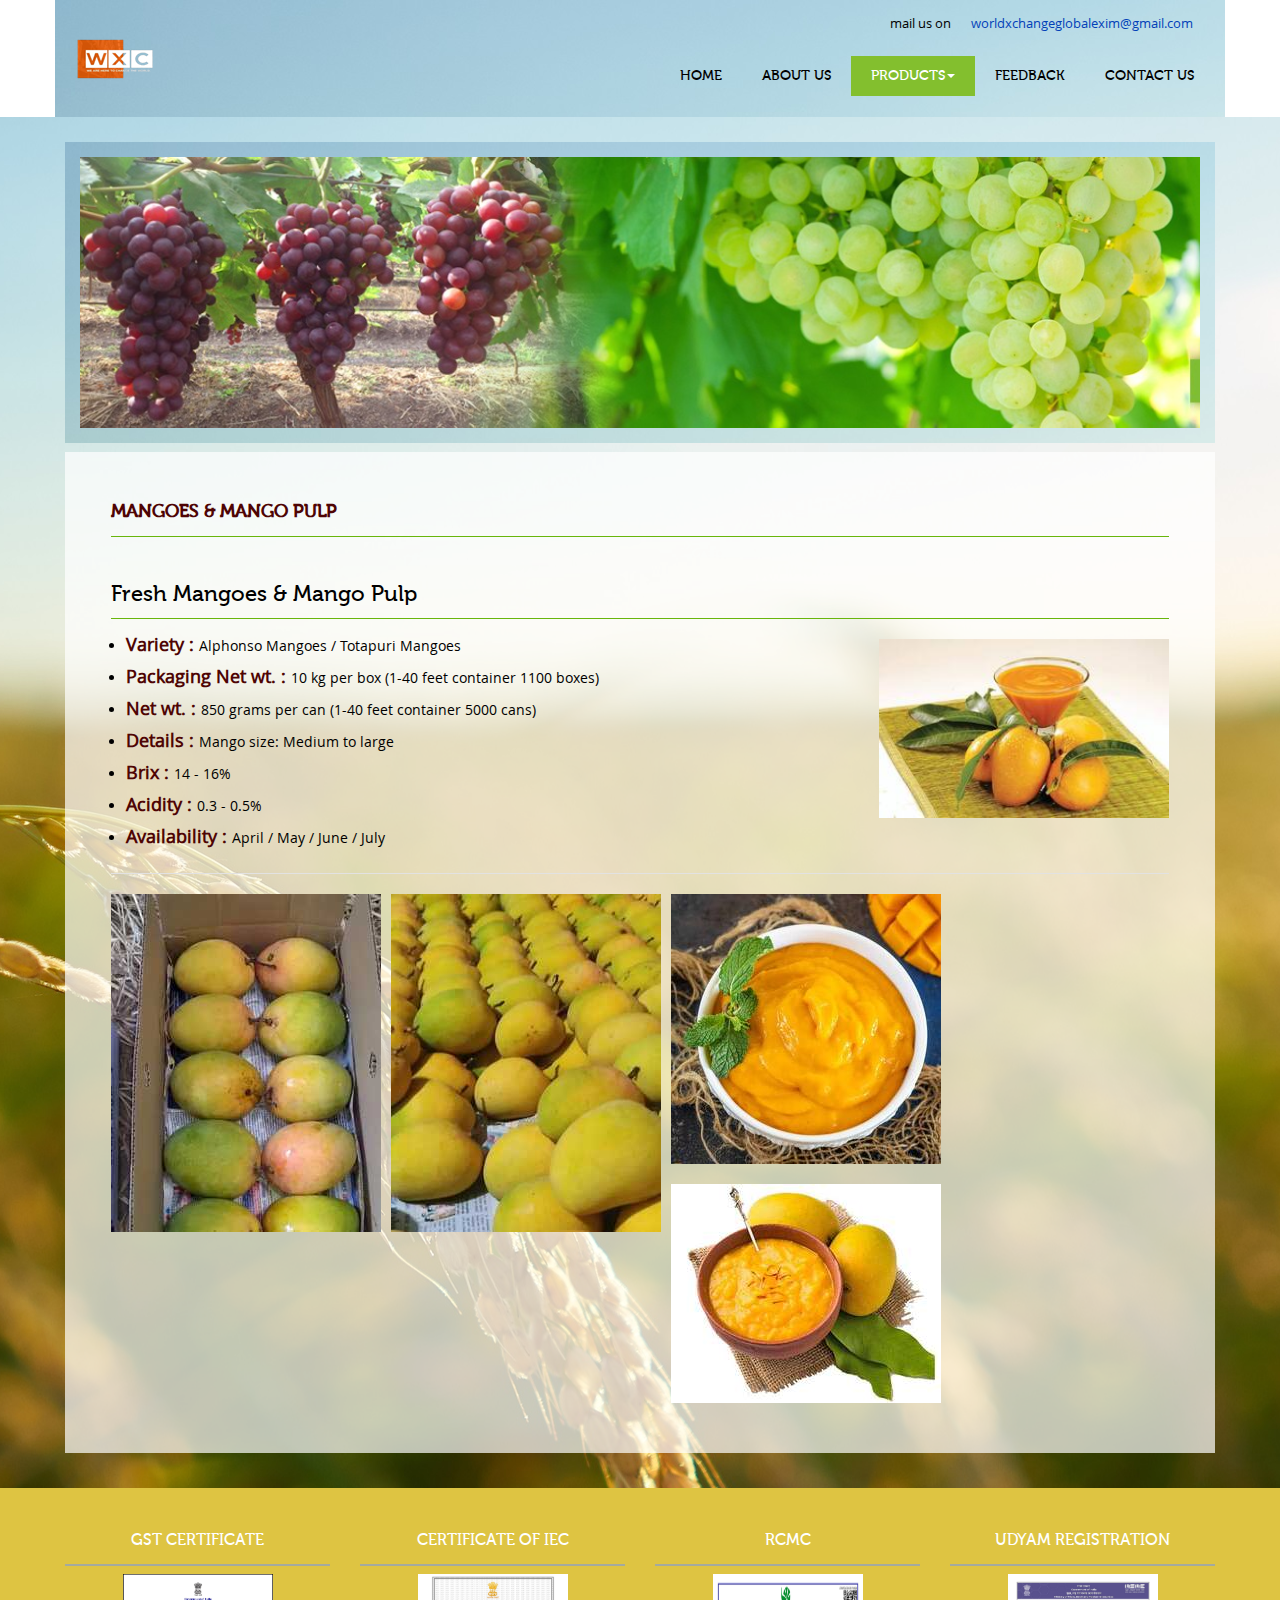
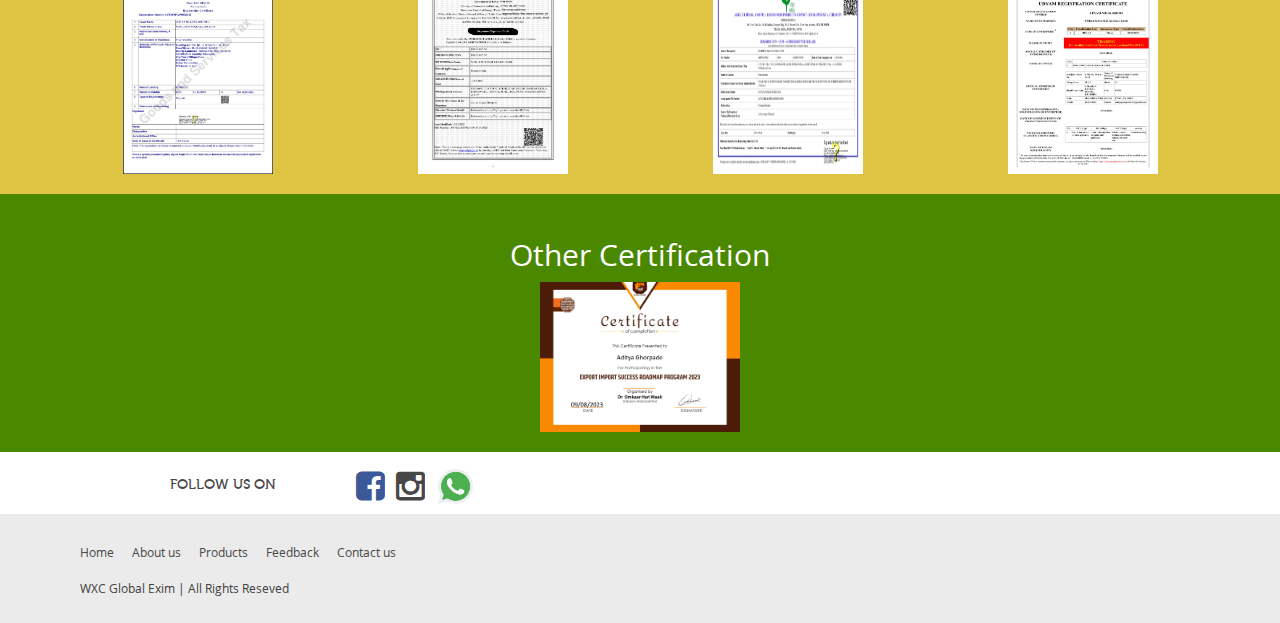
<file: mangoes_mango_pulp.html>
<!DOCTYPE html>
<html lang="en">

<head>
  <meta charset="utf-8">
  <meta http-equiv="X-UA-Compatible" content="IE=edge">
  <meta name="viewport" content="width=device-width, initial-scale=1">
  <meta name="keywords" content="Chintamani Hospital" />
  <meta name="description" content="Chintamani Hospital" />
  <meta name="rating" content="general" />
  <meta name="robots" content="index, follow" />
  <meta name="revisit-after" content="7 days" />
  <link rel="shortcut icon" type="image/x-icon" href="images/favicon.ico" />
  <title>Welcome to WXC Global Exim</title>
  <!-- Bootstrap core CSS -->
  <link href="css/bootstrap.min.css" rel="stylesheet">

  <!-- Just for debugging purposes. Don't actually copy these 2 lines! -->
  <!--[if lt IE 9]><script src="js/ie8-responsive-file-warning.js"></script><![endif]-->
  <script src="js/ie-emulation-modes-warning.js"></script>
  <!-- IE10 viewport hack for Surface/desktop Windows 8 bug -->
  <script src="js/ie10-viewport-bug-workaround.js"></script>

  <!-- HTML5 shim and Respond.js IE8 support of HTML5 elements and media queries -->
  <!--[if lt IE 9]>
<script src="https://oss.maxcdn.com/html5shiv/3.7.2/html5shiv.min.js"></script>
<script src="https://oss.maxcdn.com/respond/1.4.2/respond.min.js"></script>
<![endif]-->

  <link href="css/style.css" rel="stylesheet">
  <link href="css/font-awesome.min.css" rel="stylesheet">

  <link rel="stylesheet" href="css/prettyPhoto.css" type="text/css" media="screen">

  <script src="js/jquery.minLig.js"></script>
  <script src="js/superfish.js" type="text/javascript"></script>
  <script src="js/jquery.prettyPhoto.js" type="text/javascript"></script>
  <script type="text/javascript">
    jq162 = jQuery.noConflict(true);
    jq162(document).ready(function ($) {
      $("a[data-gal^='prettyPhoto']").prettyPhoto({ theme: 'dark_square' });
    }); 
  </script>
  <script type="text/javascript" src="js/common.js"></script>

</head>

<body>
  <div class="container" style="background-image: url(/imagess/bg.jpg);">
    <!-- Fixed navbar -->
    <div class="solink"><!--<img src="images/crisil.jpg" >-->mail us on <a
        href="mailto:worldxchangeglobalexim@gmail.com">worldxchangeglobalexim@gmail.com</a></div>

    <div class="navbar navbar-default" role="navigation">
      <div class="container-fluid">
        <div class="navbar-header">
          <button type="button" class="navbar-toggle" data-toggle="collapse" data-target=".navbar-collapse">
            <span class="sr-only">Toggle navigation</span>
            <span class="icon-bar"></span>
            <span class="icon-bar"></span>
            <span class="icon-bar"></span>
          </button>

          <a class="navbar-brand logo" href="index.html"><img src="imagess/logo.png"></a>
        </div>

        <div class="navbar-collapse collapse navbar-right">
          <ul class="nav navbar-nav">
            <li><a href="index.html">Home</a></li>
            <li><a href="aboutus.html">About us</a></li>
            <li class="dropdown active">
              <a href="index.html#" class="dropdown-toggle" data-toggle="dropdown">Products<span
                  class="caret"></span></a>
              <ul class="dropdown-menu" role="menu">
                <li><a href="sweet_grapes.html">Fresh Grapes</a></li>
                <li><a href="pineapples.html">Fresh Pineapples</a></li>
                <li><a href="cashew_nuts.html">Fresh Cashew Nuts</a></li>
                <li><a href="mangoes_mango_pulp.html">Fresh Mangoes & Mango Pulp</a></li>
                <li><a href="banana.html">Fresh Banana</a></li>
                <li><a href="dried_chickpeas.html">Dried Chickpeas</a></li>
                <li><a href="soyabean.html">Soybean</a></li>
              </ul>
            </li>

            <li><a href="feedback.php.html">Feedback</a></li>
            <li><a href="contact.php.html">Contact us</a></li>
          </ul>

        </div><!--/.nav-collapse -->
      </div><!--/.container-fluid -->
    </div>
    <!-- Fixed navbar -->
  </div>
  <div class="header">
    <div class="container">
      <div class=" bannerCon">
        <img src="images/banIn9.jpg">
      </div>
    </div>

    <div class="container">

      <div class="aboutCon">
        <h1><span class="greenHead">Mangoes & Mango Pulp</span></h1>
        <div class="aboutLine"></div>

        <!-- <ul class="proMenu">
              <li><a id="myHeader1" href="javascript:slideonlyone('newboxes1');">Fresh Grapes</a></li>
              <li><a id="myHeader1" href="javascript:slideonlyone('newboxes2');">Black Grapes</a></li>
              <li><a id="myHeader1" href="javascript:slideonlyone('newboxes3');">Grape Packaging</a></li>

          </ul> -->


        <div class="newboxes2 clear" id="newboxes1" style="display:block;">
          <h3>Fresh Mangoes & Mango Pulp</h3>
          <p><img src="imagess/Mangoes/3.jpg" width="290px" class="simFltRight">


          <ul class="list-group">
            <li><span class="greenHead">Variety : </span>Alphonso Mangoes / Totapuri Mangoes</li>
            <li><span class="greenHead">Packaging Net wt. : </span> 10 kg per box (1-40 feet container 1100
              boxes)</li>
            <li><span class="greenHead">Net wt. : </span>850 grams per can (1-40 feet container 5000 cans)
            </li>
            <li><span class="greenHead">Details : </span>Mango size: Medium to large</li>
            <li><span class="greenHead">Brix : </span>14 - 16%</li>
            <li><span class="greenHead">Acidity : </span>0.3 - 0.5%</li>
            <li><span class="greenHead">Availability : </span>April / May / June / July</li>
          </ul>

          <hr>
          <img src="imagess/Mangoes/1.jpg" class="simFltLeft">
          <img src="imagess/Mangoes/2.jpg" class="simFltLeft">
          <img src="imagess/Mangoes/5.jpg" class="simFltLeft">
          <img src="imagess/Mangoes/6.jpg" class="simFltLeft">
        </div>
      </div>

    </div>
  </div>

  <div class="middle">
    <div class="container">
      <div class="row">
        <div class="col-md-3">
          <h2>GST Certificate </h2>
          <a class="lightbox-image" href="images/certificates/GST CERTIFICATE-1.jpg" data-gal="prettyPhoto[prettyPhoto]"
            data-lightbox="cert">
            <img src="images/certificates/GST CERTIFICATE-1.jpg" width="150px" height="200px">
          </a>
          <a class="lightbox-image" href="images/certificates/GST CERTIFICATE-1.jpg" data-gal="prettyPhoto[prettyPhoto]"
            data-lightbox="cert">
          </a>
        </div>
        <div class="col-md-3">
          <h2>Certificate of IEC </h2>
          <a class="lightbox-image" href="images/certificates/certificateOfIEC.jpg" data-gal="prettyPhoto[prettyPhoto]"
            data-lightbox="cert1">
            <img src="images/certificates/certificateOfIEC.jpg" width="150px" height="200px">
          </a>
          <a class="lightbox-image" href="images/certificates/certificateOfIEC.jpg" data-gal="prettyPhoto[prettyPhoto]"
            data-lightbox="cert1">
          </a>
        </div>
        <div class="col-md-3">
          <h2>RCMC </h2>
          <a class="lightbox-image" href="images/certificates/Registration-cum Membership Certificate-1.jpg"
            data-gal="prettyPhoto[prettyPhoto]" data-lightbox="cert3">
            <img src="images/certificates/Registration-cum Membership Certificate-1.jpg" width="150px" height="200px">
          </a>
          <a class="lightbox-image" href="images/certificates/Registration-cum Membership Certificate-1.jpg"
            data-gal="prettyPhoto[prettyPhoto]" data-lightbox="cert3">
          </a>
        </div>

        <div class="col-md-3">
          <h2>Udyam Registration</h2>
          <a class="lightbox-image" href="images/certificates/Print _ Udyam Registration Certificate-1.jpg"
            data-gal="prettyPhoto[prettyPhoto]" data-lightbox="cert4">
            <img src="images/certificates/Print _ Udyam Registration Certificate-1.jpg" width="150px"
              height="200px"></a>
          <a class="lightbox-image" href="images/certificates/Print _ Udyam Registration Certificate-1.jpg"
            data-gal="prettyPhoto[prettyPhoto]" data-lightbox="cert4">
          </a>
        </div>
      </div>
    </div>
  </div>
  <div class="middle1">
    <div class="container">
      <div class="row">
        <div class="col-md-12">
          <h2>Other Certification </h2>
          <a class="lightbox-image" href="images/certificates/Aditya Ghorpade..jpg" data-gal="prettyPhoto1[prettyPhoto]"
            data-lightbox="cert5">
            <img src="images/certificates/Aditya Ghorpade..jpg" width="200px" height="150px"></a>
        </div>
      </div>
    </div>
  </div>
  <div class="innerCon">
    <div class="container">

      <div class="col-md-5"><span class="follow">follow us on</span>
        <div class="text-center center-block">

          <a href="https://www.facebook.com/profile.php?id=61555487227154&mibextid=2JQ9oc" target="_blank"><i
              id="social" class="fa fa-facebook-square fa-3x social-fb"></i></a>

          <a href="https://www.instagram.com/wxc.global.exim" target="_blank"><i id="social"
              class="fa fa-instagram fa-3x"></i></a>
          <!--  <a href="#"><i id="social" class="fa fa-google-plus-square fa-3x social-gp"></i></a> -->
          <a href="https://wa.me/918830578605" target="_blank" class="whatsapp_icon">
            <img src="images/whatsapp.png" width="35" />
          </a>

          <!--              
            <a href="mailto:bootsnipp@gmail.com"><i id="social" class="fa fa-envelope-square fa-3x social-em"></i></a>
-->
        </div>
      </div>
    </div>
  </div>

  <div class="footer">
    <div class="container">
      <div class="col-md-6">
        <div class="footLinks">
          <p><a href="index.html">Home</a> &nbsp;&nbsp;&nbsp;&nbsp;&nbsp;<a href="aboutus.html">About us</a>
            &nbsp;&nbsp;&nbsp;&nbsp;&nbsp;<a href="sweet_grapes.html">Products</a> &nbsp;&nbsp;&nbsp;&nbsp;&nbsp;<a
              href="feedback.php.html">Feedback</a> &nbsp;&nbsp;&nbsp;&nbsp;&nbsp;<a href="contact.php.html">Contact
              us</a> </p>
          <p>WXC Global Exim | All Rights Reseved </p>
          <div class="clear"></div>


        </div>
      </div>
    </div>
  </div>




  <script src="js/jquery.min.js"></script>
  <script src="js/bootstrap.min.js"></script>
  <script src="js/docs.min.js"></script>

</body>

</html>
</file>
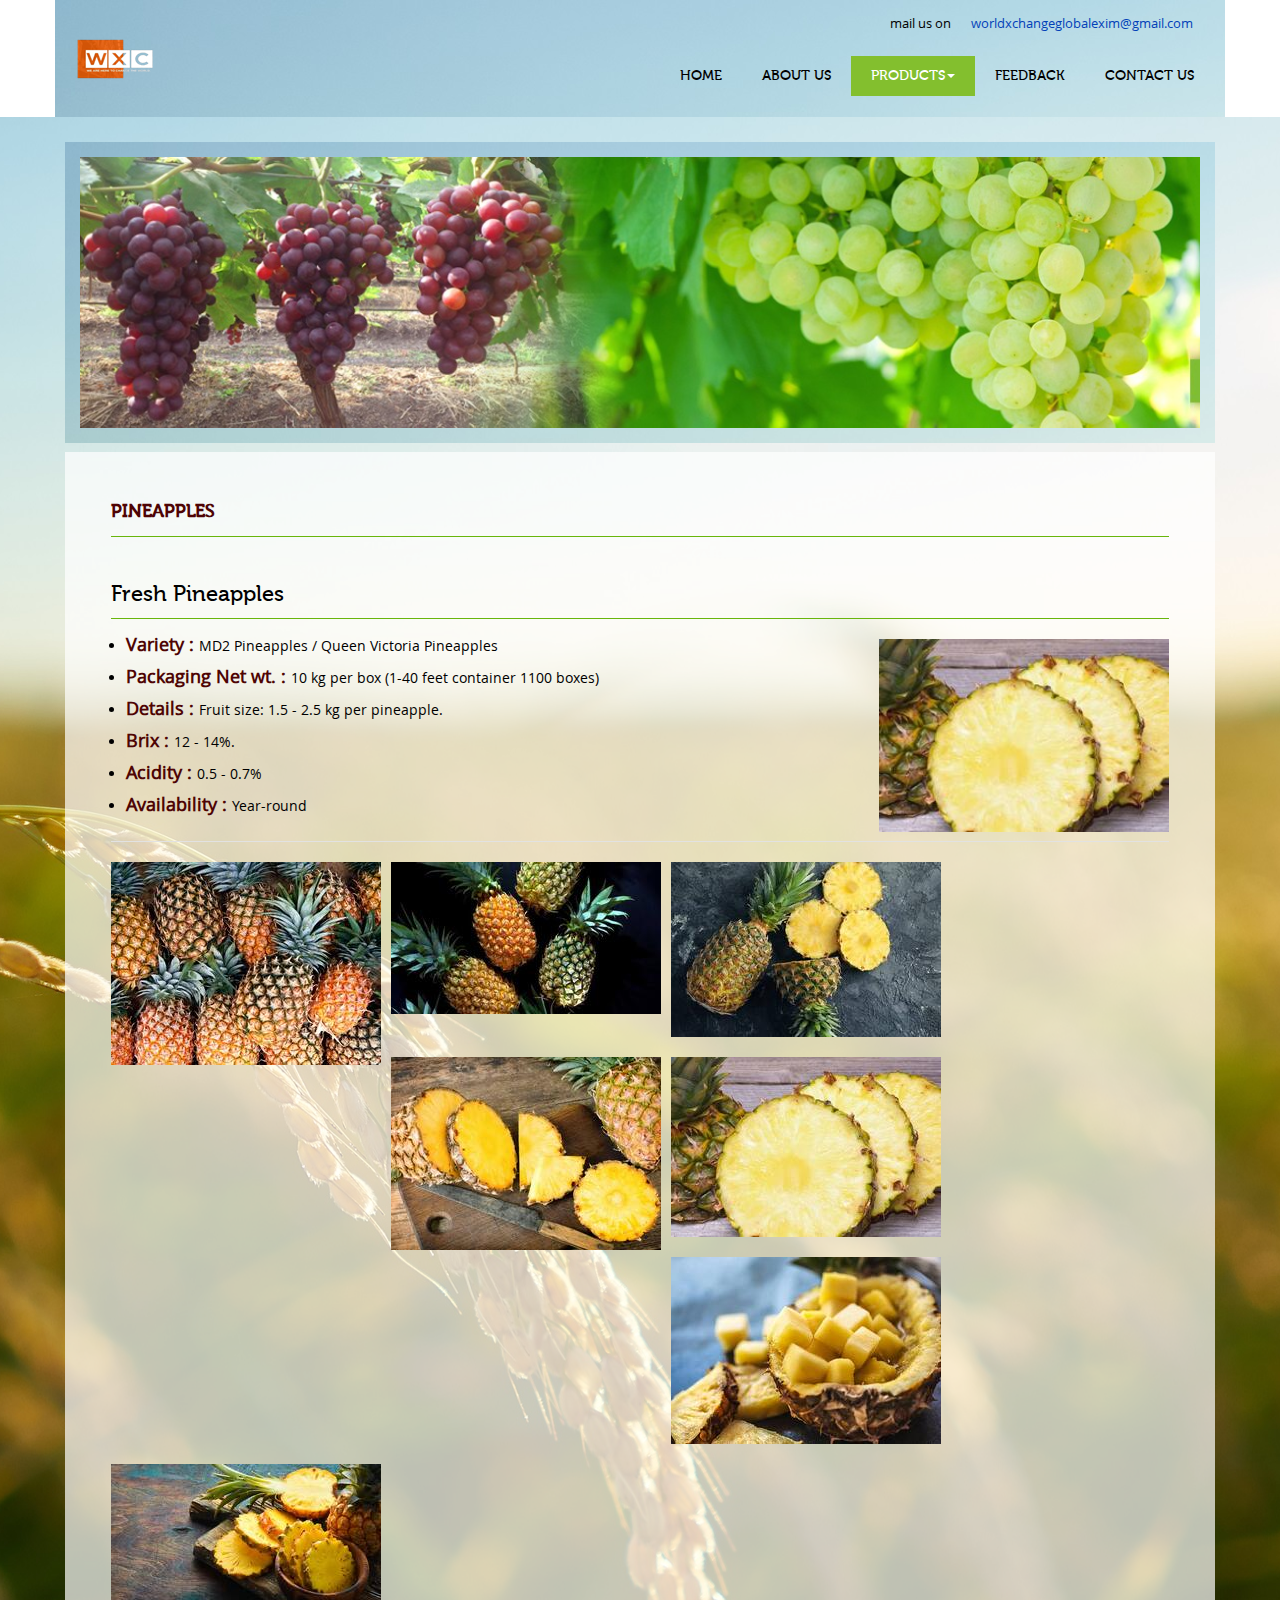
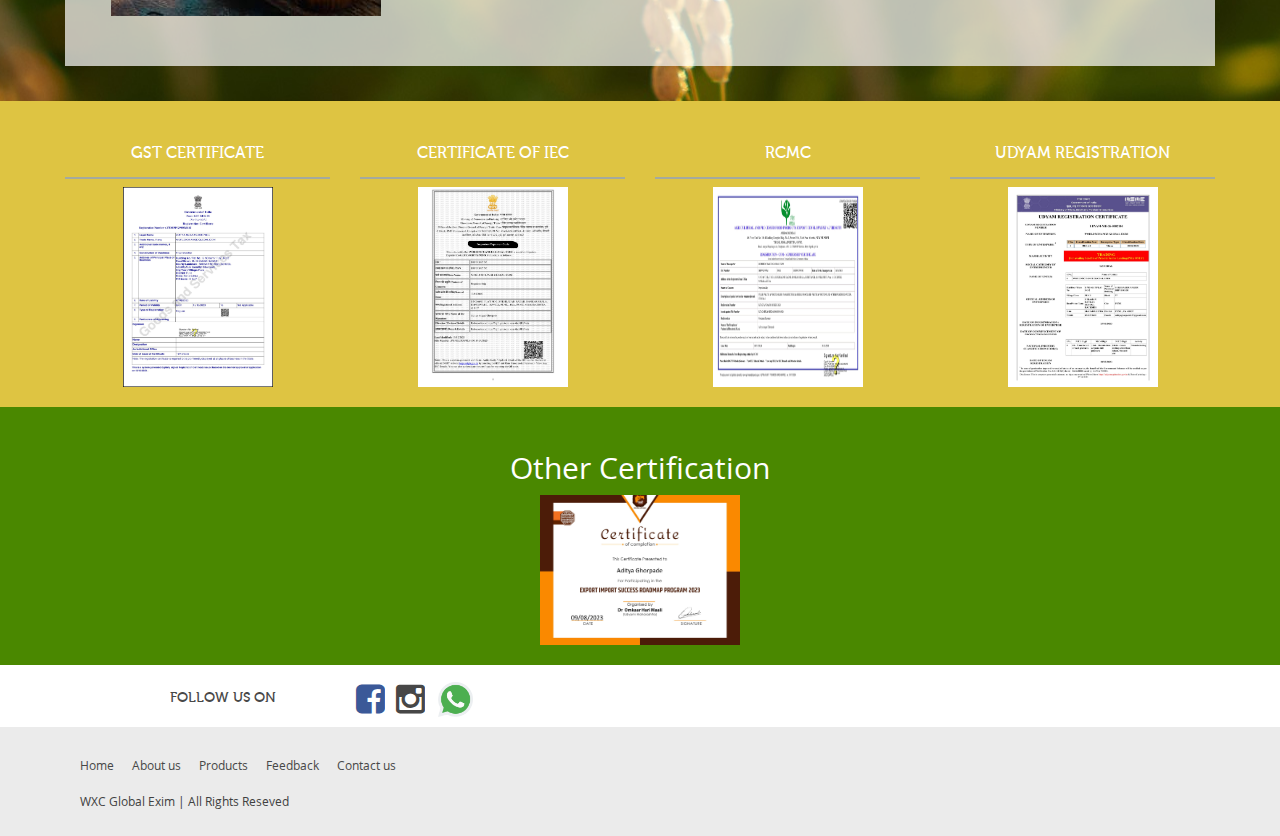
<file: pineapples.html>
<!DOCTYPE html>
<html lang="en">

<head>
  <meta charset="utf-8">
  <meta http-equiv="X-UA-Compatible" content="IE=edge">
  <meta name="viewport" content="width=device-width, initial-scale=1">
  <meta name="keywords" content="Chintamani Hospital" />
  <meta name="description" content="Chintamani Hospital" />
  <meta name="rating" content="general" />
  <meta name="robots" content="index, follow" />
  <meta name="revisit-after" content="7 days" />
  <link rel="shortcut icon" type="image/x-icon" href="images/favicon.ico" />
  <title>Welcome to WXC Global Exim</title>
  <!-- Bootstrap core CSS -->
  <link href="css/bootstrap.min.css" rel="stylesheet">

  <!-- Just for debugging purposes. Don't actually copy these 2 lines! -->
  <!--[if lt IE 9]><script src="js/ie8-responsive-file-warning.js"></script><![endif]-->
  <script src="js/ie-emulation-modes-warning.js"></script>
  <!-- IE10 viewport hack for Surface/desktop Windows 8 bug -->
  <script src="js/ie10-viewport-bug-workaround.js"></script>

  <!-- HTML5 shim and Respond.js IE8 support of HTML5 elements and media queries -->
  <!--[if lt IE 9]>
<script src="https://oss.maxcdn.com/html5shiv/3.7.2/html5shiv.min.js"></script>
<script src="https://oss.maxcdn.com/respond/1.4.2/respond.min.js"></script>
<![endif]-->

  <link href="css/style.css" rel="stylesheet">
  <link href="css/font-awesome.min.css" rel="stylesheet">

  <link rel="stylesheet" href="css/prettyPhoto.css" type="text/css" media="screen">

  <script src="js/jquery.minLig.js"></script>
  <script src="js/superfish.js" type="text/javascript"></script>
  <script src="js/jquery.prettyPhoto.js" type="text/javascript"></script>
  <script type="text/javascript">
    jq162 = jQuery.noConflict(true);
    jq162(document).ready(function ($) {
      $("a[data-gal^='prettyPhoto']").prettyPhoto({ theme: 'dark_square' });
    }); 
  </script>
  <script type="text/javascript" src="js/common.js"></script>

</head>

<body>
  <div class="container" style="background-image: url(/imagess/bg.jpg);">
    <!-- Fixed navbar -->
    <div class="solink"><!--<img src="images/crisil.jpg" >-->mail us on <a
        href="mailto:worldxchangeglobalexim@gmail.com">worldxchangeglobalexim@gmail.com</a></div>

    <div class="navbar navbar-default" role="navigation">
      <div class="container-fluid">
        <div class="navbar-header">
          <button type="button" class="navbar-toggle" data-toggle="collapse" data-target=".navbar-collapse">
            <span class="sr-only">Toggle navigation</span>
            <span class="icon-bar"></span>
            <span class="icon-bar"></span>
            <span class="icon-bar"></span>
          </button>

          <a class="navbar-brand logo" href="index.html"><img src="imagess/logo.png"></a>
        </div>

        <div class="navbar-collapse collapse navbar-right">
          <ul class="nav navbar-nav">
            <li><a href="index.html">Home</a></li>
            <li><a href="aboutus.html">About us</a></li>
            <li class="dropdown active">
              <a href="index.html#" class="dropdown-toggle" data-toggle="dropdown">Products<span
                  class="caret"></span></a>
              <ul class="dropdown-menu" role="menu">
                <li><a href="sweet_grapes.html">Fresh Grapes</a></li>
                <li><a href="pineapples.html">Fresh Pineapples</a></li>
                <li><a href="cashew_nuts.html">Fresh Cashew Nuts</a></li>
                <li><a href="mangoes_mango_pulp.html">Fresh Mangoes & Mango Pulp</a></li>
                <li><a href="banana.html">Fresh Banana</a></li>
                <li><a href="dried_chickpeas.html">Dried Chickpeas</a></li>
                <li><a href="soyabean.html">Soybean</a></li>
              </ul>
            </li>

            <li><a href="feedback.php.html">Feedback</a></li>
            <li><a href="contact.php.html">Contact us</a></li>
          </ul>

        </div><!--/.nav-collapse -->
      </div><!--/.container-fluid -->
    </div>
    <!-- Fixed navbar -->
  </div>
  <div class="header">
    <div class="container">
      <div class=" bannerCon">
        <img src="images/banIn9.jpg">
      </div>
    </div>

    <div class="container">

      <div class="aboutCon">
        <h1><span class="greenHead">Pineapples</span></h1>
        <div class="aboutLine"></div>

        <!-- <ul class="proMenu">
              <li><a id="myHeader1" href="javascript:slideonlyone('newboxes1');">Fresh Grapes</a></li>
              <li><a id="myHeader1" href="javascript:slideonlyone('newboxes2');">Black Grapes</a></li>
              <li><a id="myHeader1" href="javascript:slideonlyone('newboxes3');">Grape Packaging</a></li>

          </ul> -->


        <div class="newboxes2 clear" id="newboxes1" style="display:block;">
          <h3>Fresh Pineapples</h3>
          <p><img src="imagess/Pinapple/5.jpg" width="290px" class="simFltRight">


          <ul class="list-group">
            <li><span class="greenHead">Variety : </span>MD2 Pineapples / Queen Victoria Pineapples</li>
            <li><span class="greenHead">Packaging Net wt. : </span>10 kg per box (1-40 feet container 1100
              boxes)</li>
            <li><span class="greenHead">Details : </span>Fruit size: 1.5 - 2.5 kg per pineapple.</li>
            <li><span class="greenHead">Brix : </span>12 - 14%.</li>
            <li><span class="greenHead">Acidity : </span> 0.5 - 0.7%</li>
            <li><span class="greenHead">Availability : </span>Year-round</li>
          </ul>

          <hr>
          <img src="imagess/Pinapple/1.jpg" class="simFltLeft">
          <img src="imagess/Pinapple/2.jpg" class="simFltLeft">
          <img src="imagess/Pinapple/3.jpg" class="simFltLeft">
          <img src="imagess/Pinapple/4.jpg" class="simFltLeft">
          <img src="imagess/Pinapple/5.jpg" class="simFltLeft">
          <img src="imagess/Pinapple/6.jpg" class="simFltLeft">
          <img src="imagess/Pinapple/7.jpg" class="simFltLeft">
        </div>
      </div>

    </div>
  </div>

  <div class="middle">
    <div class="container">
      <div class="row">
        <div class="col-md-3">
          <h2>GST Certificate </h2>
          <a class="lightbox-image" href="images/certificates/GST CERTIFICATE-1.jpg" data-gal="prettyPhoto[prettyPhoto]"
            data-lightbox="cert">
            <img src="images/certificates/GST CERTIFICATE-1.jpg" width="150px" height="200px">
          </a>
          <a class="lightbox-image" href="images/certificates/GST CERTIFICATE-1.jpg" data-gal="prettyPhoto[prettyPhoto]"
            data-lightbox="cert">
          </a>
        </div>
        <div class="col-md-3">
          <h2>Certificate of IEC </h2>
          <a class="lightbox-image" href="images/certificates/certificateOfIEC.jpg" data-gal="prettyPhoto[prettyPhoto]"
            data-lightbox="cert1">
            <img src="images/certificates/certificateOfIEC.jpg" width="150px" height="200px">
          </a>
          <a class="lightbox-image" href="images/certificates/certificateOfIEC.jpg" data-gal="prettyPhoto[prettyPhoto]"
            data-lightbox="cert1">
          </a>
        </div>
        <div class="col-md-3">
          <h2>RCMC </h2>
          <a class="lightbox-image" href="images/certificates/Registration-cum Membership Certificate-1.jpg"
            data-gal="prettyPhoto[prettyPhoto]" data-lightbox="cert3">
            <img src="images/certificates/Registration-cum Membership Certificate-1.jpg" width="150px" height="200px">
          </a>
          <a class="lightbox-image" href="images/certificates/Registration-cum Membership Certificate-1.jpg"
            data-gal="prettyPhoto[prettyPhoto]" data-lightbox="cert3">
          </a>
        </div>

        <div class="col-md-3">
          <h2>Udyam Registration</h2>
          <a class="lightbox-image" href="images/certificates/Print _ Udyam Registration Certificate-1.jpg"
            data-gal="prettyPhoto[prettyPhoto]" data-lightbox="cert4">
            <img src="images/certificates/Print _ Udyam Registration Certificate-1.jpg" width="150px"
              height="200px"></a>
          <a class="lightbox-image" href="images/certificates/Print _ Udyam Registration Certificate-1.jpg"
            data-gal="prettyPhoto[prettyPhoto]" data-lightbox="cert4">
          </a>
        </div>
      </div>
    </div>
  </div>
  <div class="middle1">
    <div class="container">
      <div class="row">
        <div class="col-md-12">
          <h2>Other Certification </h2>
          <a class="lightbox-image" href="images/certificates/Aditya Ghorpade..jpg" data-gal="prettyPhoto1[prettyPhoto]"
            data-lightbox="cert5">
            <img src="images/certificates/Aditya Ghorpade..jpg" width="200px" height="150px"></a>
        </div>
      </div>
    </div>
  </div>
  <div class="innerCon">
    <div class="container">

      <div class="col-md-5"><span class="follow">follow us on</span>
        <div class="text-center center-block">

          <a href="https://www.facebook.com/profile.php?id=61555487227154&mibextid=2JQ9oc" target="_blank"><i
              id="social" class="fa fa-facebook-square fa-3x social-fb"></i></a>

          <a href="https://www.instagram.com/wxc.global.exim" target="_blank"><i id="social"
              class="fa fa-instagram fa-3x"></i></a>
          <!--  <a href="#"><i id="social" class="fa fa-google-plus-square fa-3x social-gp"></i></a> -->
          <a href="https://wa.me/918830578605" target="_blank" class="whatsapp_icon">
            <img src="images/whatsapp.png" width="35" />
          </a>

          <!--              
            <a href="mailto:bootsnipp@gmail.com"><i id="social" class="fa fa-envelope-square fa-3x social-em"></i></a>
-->
        </div>
      </div>
    </div>
  </div>

  <div class="footer">
    <div class="container">
      <div class="col-md-6">
        <div class="footLinks">
          <p><a href="index.html">Home</a> &nbsp;&nbsp;&nbsp;&nbsp;&nbsp;<a href="aboutus.html">About us</a>
            &nbsp;&nbsp;&nbsp;&nbsp;&nbsp;<a href="sweet_grapes.html">Products</a> &nbsp;&nbsp;&nbsp;&nbsp;&nbsp;<a
              href="feedback.php.html">Feedback</a> &nbsp;&nbsp;&nbsp;&nbsp;&nbsp;<a href="contact.php.html">Contact
              us</a> </p>
          <p>WXC Global Exim | All Rights Reseved </p>
          <div class="clear"></div>


        </div>
      </div>
    </div>
  </div>




  <script src="js/jquery.min.js"></script>
  <script src="js/bootstrap.min.js"></script>
  <script src="js/docs.min.js"></script>

</body>

</html>
</file>
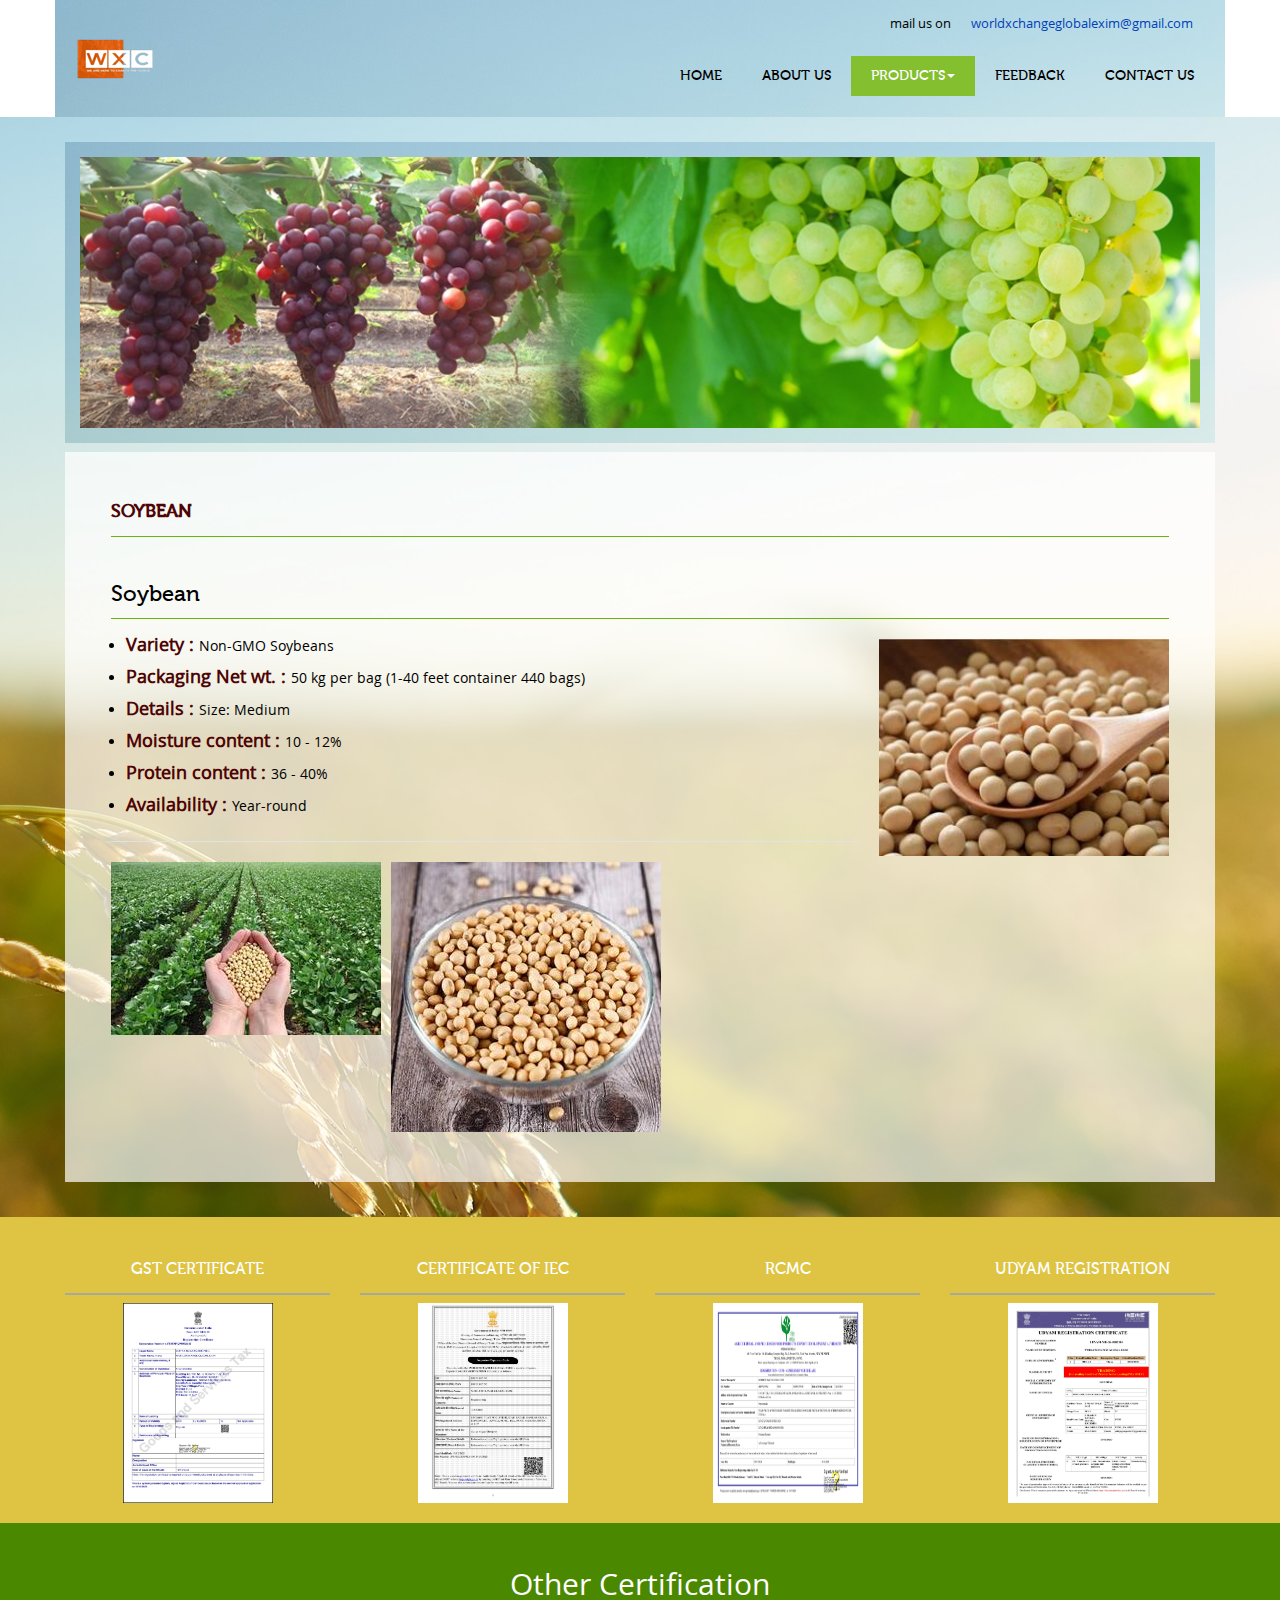
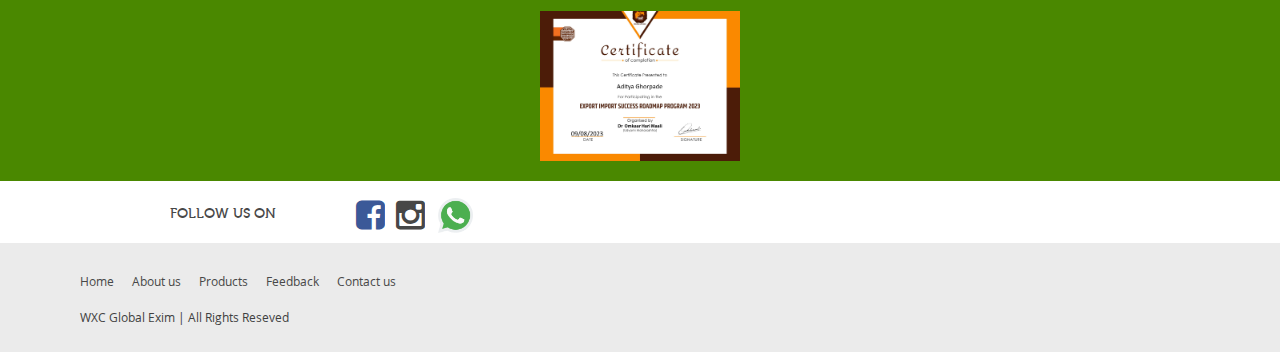
<file: soyabean.html>
<!DOCTYPE html>
<html lang="en">

<head>
  <meta charset="utf-8">
  <meta http-equiv="X-UA-Compatible" content="IE=edge">
  <meta name="viewport" content="width=device-width, initial-scale=1">
  <meta name="keywords" content="Chintamani Hospital" />
  <meta name="description" content="Chintamani Hospital" />
  <meta name="rating" content="general" />
  <meta name="robots" content="index, follow" />
  <meta name="revisit-after" content="7 days" />
  <link rel="shortcut icon" type="image/x-icon" href="images/favicon.ico" />
  <title>Welcome to WXC Global Exim</title>
  <!-- Bootstrap core CSS -->
  <link href="css/bootstrap.min.css" rel="stylesheet">

  <!-- Just for debugging purposes. Don't actually copy these 2 lines! -->
  <!--[if lt IE 9]><script src="js/ie8-responsive-file-warning.js"></script><![endif]-->
  <script src="js/ie-emulation-modes-warning.js"></script>
  <!-- IE10 viewport hack for Surface/desktop Windows 8 bug -->
  <script src="js/ie10-viewport-bug-workaround.js"></script>

  <!-- HTML5 shim and Respond.js IE8 support of HTML5 elements and media queries -->
  <!--[if lt IE 9]>
<script src="https://oss.maxcdn.com/html5shiv/3.7.2/html5shiv.min.js"></script>
<script src="https://oss.maxcdn.com/respond/1.4.2/respond.min.js"></script>
<![endif]-->

  <link href="css/style.css" rel="stylesheet">
  <link href="css/font-awesome.min.css" rel="stylesheet">

  <link rel="stylesheet" href="css/prettyPhoto.css" type="text/css" media="screen">

  <script src="js/jquery.minLig.js"></script>
  <script src="js/superfish.js" type="text/javascript"></script>
  <script src="js/jquery.prettyPhoto.js" type="text/javascript"></script>
  <script type="text/javascript">
    jq162 = jQuery.noConflict(true);
    jq162(document).ready(function ($) {
      $("a[data-gal^='prettyPhoto']").prettyPhoto({ theme: 'dark_square' });
    }); 
  </script>
  <script type="text/javascript" src="js/common.js"></script>

</head>

<body>
  <div class="container" style="background-image: url(/imagess/bg.jpg);">
    <!-- Fixed navbar -->
    <div class="solink"><!--<img src="images/crisil.jpg" >-->mail us on <a
        href="mailto:worldxchangeglobalexim@gmail.com">worldxchangeglobalexim@gmail.com</a></div>

    <div class="navbar navbar-default" role="navigation">
      <div class="container-fluid">
        <div class="navbar-header">
          <button type="button" class="navbar-toggle" data-toggle="collapse" data-target=".navbar-collapse">
            <span class="sr-only">Toggle navigation</span>
            <span class="icon-bar"></span>
            <span class="icon-bar"></span>
            <span class="icon-bar"></span>
          </button>

          <a class="navbar-brand logo" href="index.html"><img src="imagess/logo.png"></a>
        </div>

        <div class="navbar-collapse collapse navbar-right">
          <ul class="nav navbar-nav">
            <li><a href="index.html">Home</a></li>
            <li><a href="aboutus.html">About us</a></li>
            <li class="dropdown active">
              <a href="index.html#" class="dropdown-toggle" data-toggle="dropdown">Products<span
                  class="caret"></span></a>
              <ul class="dropdown-menu" role="menu">
                <li><a href="sweet_grapes.html">Fresh Grapes</a></li>
                <li><a href="pineapples.html">Fresh Pineapples</a></li>
                <li><a href="cashew_nuts.html">Fresh Cashew Nuts</a></li>
                <li><a href="mangoes_mango_pulp.html">Fresh Mangoes & Mango Pulp</a></li>
                <li><a href="banana.html">Fresh Banana</a></li>
                <li><a href="dried_chickpeas.html">Dried Chickpeas</a></li>
                <li><a href="soyabean.html">Soybean</a></li>
              </ul>
            </li>

            <li><a href="feedback.php.html">Feedback</a></li>
            <li><a href="contact.php.html">Contact us</a></li>
          </ul>

        </div><!--/.nav-collapse -->
      </div><!--/.container-fluid -->
    </div>
    <!-- Fixed navbar -->
  </div>
  <div class="header">
    <div class="container">
      <div class=" bannerCon">
        <img src="images/banIn9.jpg">
      </div>
    </div>

    <div class="container">

      <div class="aboutCon">
        <h1><span class="greenHead">Soybean</span></h1>
        <div class="aboutLine"></div>

        <!-- <ul class="proMenu">
              <li><a id="myHeader1" href="javascript:slideonlyone('newboxes1');">Fresh Grapes</a></li>
              <li><a id="myHeader1" href="javascript:slideonlyone('newboxes2');">Black Grapes</a></li>
              <li><a id="myHeader1" href="javascript:slideonlyone('newboxes3');">Grape Packaging</a></li>

          </ul> -->


        <div class="newboxes2 clear" id="newboxes1" style="display:block;">
          <h3>Soybean</h3>
          <p><img src="imagess/Soyabean/3.jpg" width="290px" class="simFltRight">


          <ul class="list-group">
            <li><span class="greenHead">Variety : </span>Non-GMO Soybeans</li>
            <li><span class="greenHead">Packaging Net wt. : </span> 50 kg per bag (1-40 feet container 440
              bags)</li>
            <li><span class="greenHead">Details : </span> Size: Medium</li>
            <li><span class="greenHead">Moisture content : </span>10 - 12%</li>
            <li><span class="greenHead">Protein content : </span>36 - 40%</li>
            <li><span class="greenHead">Availability : </span>Year-round</li>
          </ul>

          <hr>
          <img src="imagess/Soyabean/1.jpg" class="simFltLeft">
          <img src="imagess/Soyabean/2.jpg" class="simFltLeft">
        </div>
      </div>

    </div>
  </div>

  <div class="middle">
    <div class="container">
      <div class="row">
        <div class="col-md-3">
          <h2>GST Certificate </h2>
          <a class="lightbox-image" href="images/certificates/GST CERTIFICATE-1.jpg" data-gal="prettyPhoto[prettyPhoto]"
            data-lightbox="cert">
            <img src="images/certificates/GST CERTIFICATE-1.jpg" width="150px" height="200px">
          </a>
          <a class="lightbox-image" href="images/certificates/GST CERTIFICATE-1.jpg" data-gal="prettyPhoto[prettyPhoto]"
            data-lightbox="cert">
          </a>
        </div>
        <div class="col-md-3">
          <h2>Certificate of IEC </h2>
          <a class="lightbox-image" href="images/certificates/certificateOfIEC.jpg" data-gal="prettyPhoto[prettyPhoto]"
            data-lightbox="cert1">
            <img src="images/certificates/certificateOfIEC.jpg" width="150px" height="200px">
          </a>
          <a class="lightbox-image" href="images/certificates/certificateOfIEC.jpg" data-gal="prettyPhoto[prettyPhoto]"
            data-lightbox="cert1">
          </a>
        </div>
        <div class="col-md-3">
          <h2>RCMC </h2>
          <a class="lightbox-image" href="images/certificates/Registration-cum Membership Certificate-1.jpg"
            data-gal="prettyPhoto[prettyPhoto]" data-lightbox="cert3">
            <img src="images/certificates/Registration-cum Membership Certificate-1.jpg" width="150px" height="200px">
          </a>
          <a class="lightbox-image" href="images/certificates/Registration-cum Membership Certificate-1.jpg"
            data-gal="prettyPhoto[prettyPhoto]" data-lightbox="cert3">
          </a>
        </div>

        <div class="col-md-3">
          <h2>Udyam Registration</h2>
          <a class="lightbox-image" href="images/certificates/Print _ Udyam Registration Certificate-1.jpg"
            data-gal="prettyPhoto[prettyPhoto]" data-lightbox="cert4">
            <img src="images/certificates/Print _ Udyam Registration Certificate-1.jpg" width="150px"
              height="200px"></a>
          <a class="lightbox-image" href="images/certificates/Print _ Udyam Registration Certificate-1.jpg"
            data-gal="prettyPhoto[prettyPhoto]" data-lightbox="cert4">
          </a>
        </div>
      </div>
    </div>
  </div>
  <div class="middle1">
    <div class="container">
      <div class="row">
        <div class="col-md-12">
          <h2>Other Certification </h2>
          <a class="lightbox-image" href="images/certificates/Aditya Ghorpade..jpg" data-gal="prettyPhoto1[prettyPhoto]"
            data-lightbox="cert5">
            <img src="images/certificates/Aditya Ghorpade..jpg" width="200px" height="150px"></a>
        </div>
      </div>
    </div>
  </div>
  <div class="innerCon">
    <div class="container">

      <div class="col-md-5"><span class="follow">follow us on</span>
        <div class="text-center center-block">

          <a href="https://www.facebook.com/profile.php?id=61555487227154&mibextid=2JQ9oc" target="_blank"><i
              id="social" class="fa fa-facebook-square fa-3x social-fb"></i></a>

          <a href="https://www.instagram.com/wxc.global.exim" target="_blank"><i id="social"
              class="fa fa-instagram fa-3x"></i></a>
          <!--  <a href="#"><i id="social" class="fa fa-google-plus-square fa-3x social-gp"></i></a> -->
          <a href="https://wa.me/918830578605" target="_blank" class="whatsapp_icon">
            <img src="images/whatsapp.png" width="35" />
          </a>

          <!--              
            <a href="mailto:bootsnipp@gmail.com"><i id="social" class="fa fa-envelope-square fa-3x social-em"></i></a>
-->
        </div>
      </div>
    </div>
  </div>

  <div class="footer">
    <div class="container">
      <div class="col-md-6">
        <div class="footLinks">
          <p><a href="index.html">Home</a> &nbsp;&nbsp;&nbsp;&nbsp;&nbsp;<a href="aboutus.html">About us</a>
            &nbsp;&nbsp;&nbsp;&nbsp;&nbsp;<a href="sweet_grapes.html">Products</a> &nbsp;&nbsp;&nbsp;&nbsp;&nbsp;<a
              href="feedback.php.html">Feedback</a> &nbsp;&nbsp;&nbsp;&nbsp;&nbsp;<a href="contact.php.html">Contact
              us</a> </p>
          <p>WXC Global Exim | All Rights Reseved </p>
          <div class="clear"></div>


        </div>
      </div>
    </div>
  </div>




  <script src="js/jquery.min.js"></script>
  <script src="js/bootstrap.min.js"></script>
  <script src="js/docs.min.js"></script>

</body>

</html>
</file>
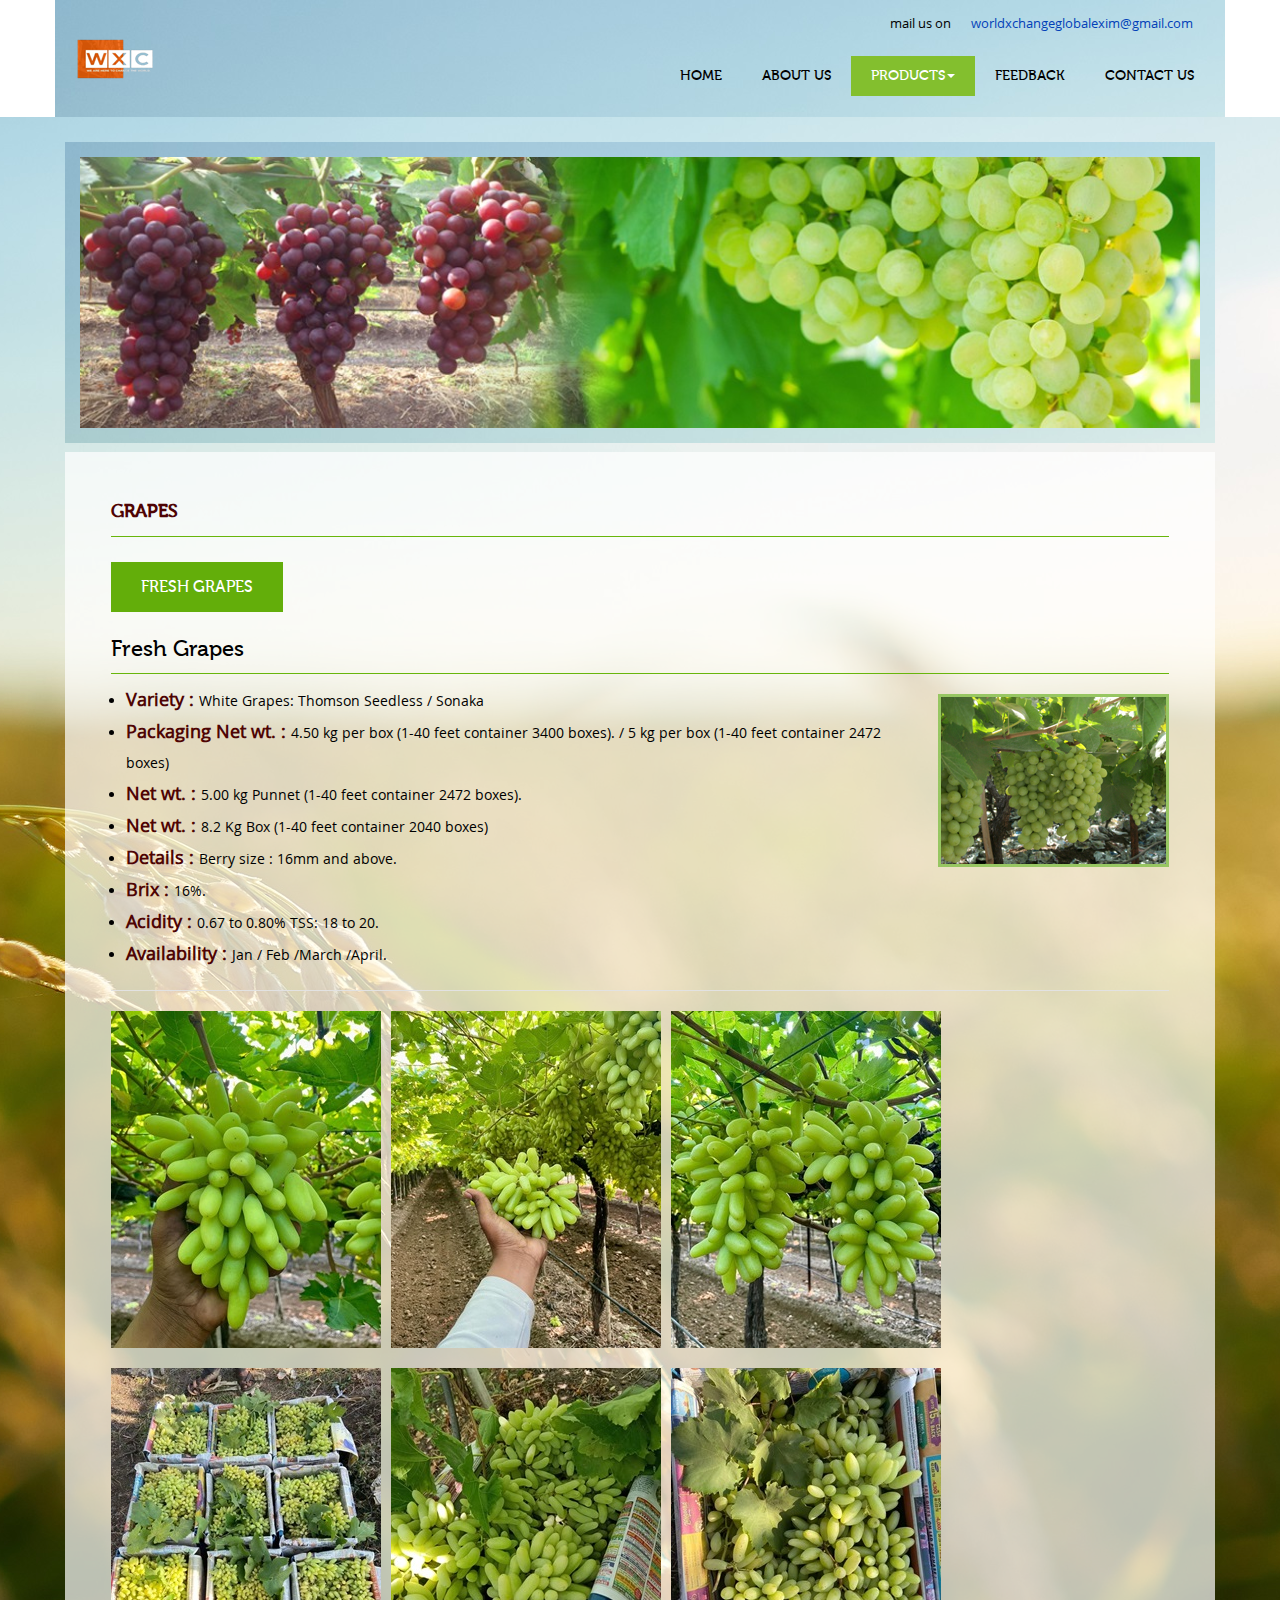
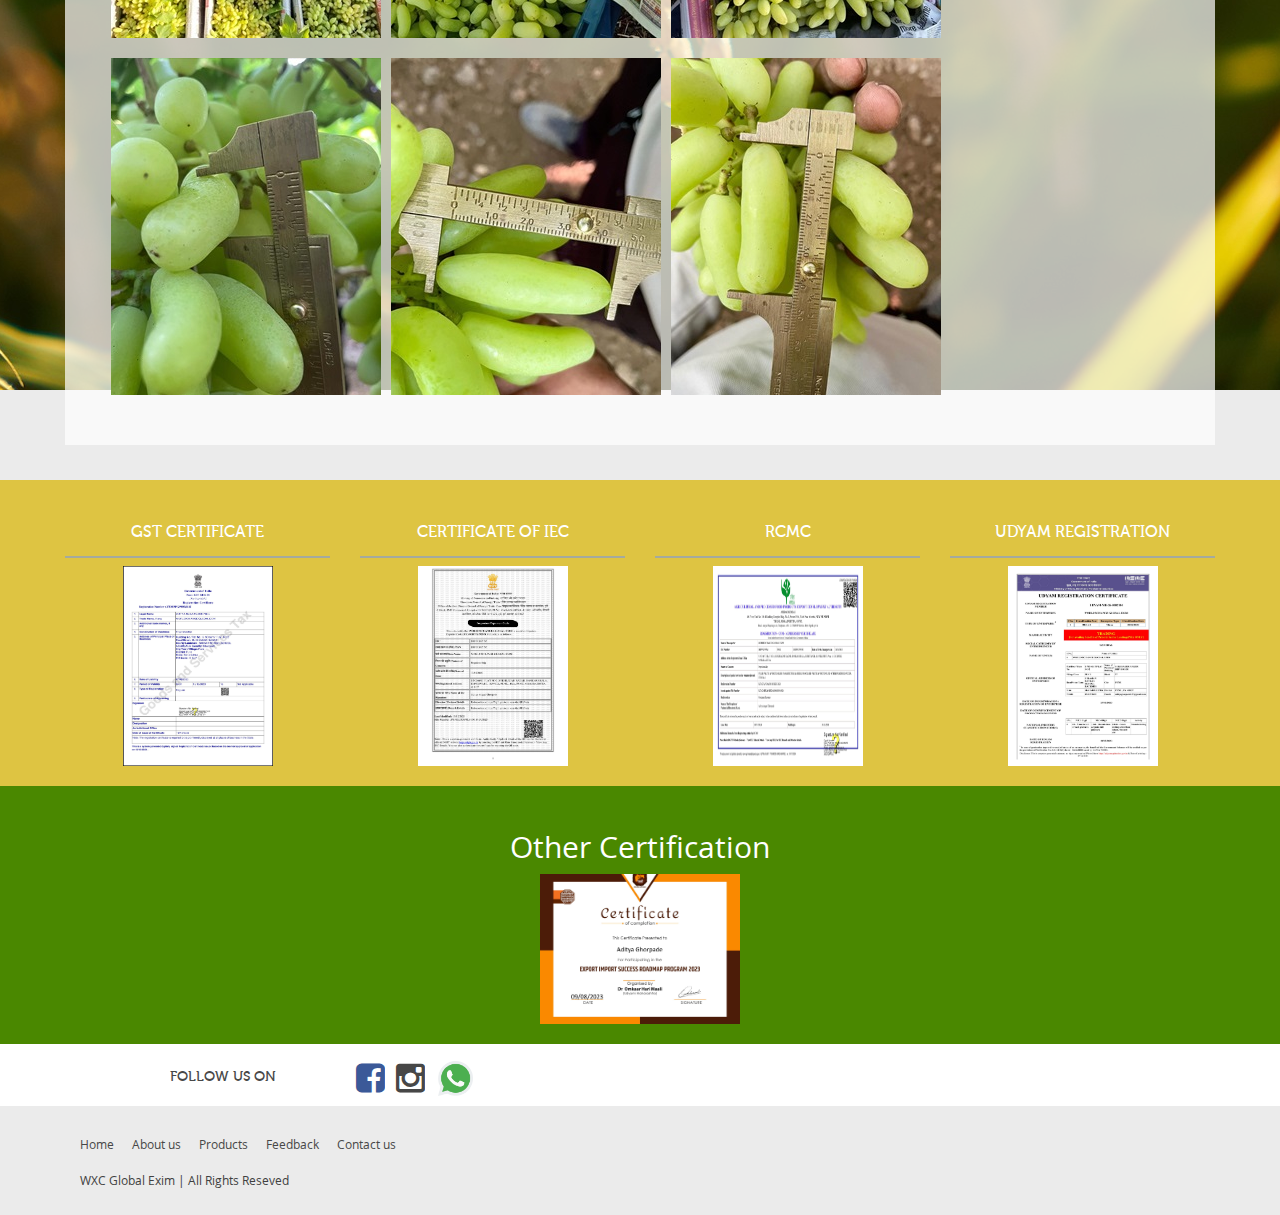
<file: sweet_grapes.html>
<!DOCTYPE html>
<html lang="en">

<head>
  <meta charset="utf-8">
  <meta http-equiv="X-UA-Compatible" content="IE=edge">
  <meta name="viewport" content="width=device-width, initial-scale=1">
  <meta name="keywords" content="Chintamani Hospital" />
  <meta name="description" content="Chintamani Hospital" />
  <meta name="rating" content="general" />
  <meta name="robots" content="index, follow" />
  <meta name="revisit-after" content="7 days" />
  <link rel="shortcut icon" type="image/x-icon" href="images/favicon.ico" />
  <title>Welcome to WXC Global Exim</title>
  <!-- Bootstrap core CSS -->
  <link href="css/bootstrap.min.css" rel="stylesheet">

  <!-- Just for debugging purposes. Don't actually copy these 2 lines! -->
  <!--[if lt IE 9]><script src="js/ie8-responsive-file-warning.js"></script><![endif]-->
  <script src="js/ie-emulation-modes-warning.js"></script>
  <!-- IE10 viewport hack for Surface/desktop Windows 8 bug -->
  <script src="js/ie10-viewport-bug-workaround.js"></script>

  <!-- HTML5 shim and Respond.js IE8 support of HTML5 elements and media queries -->
  <!--[if lt IE 9]>
<script src="https://oss.maxcdn.com/html5shiv/3.7.2/html5shiv.min.js"></script>
<script src="https://oss.maxcdn.com/respond/1.4.2/respond.min.js"></script>
<![endif]-->

  <link href="css/style.css" rel="stylesheet">
  <link href="css/font-awesome.min.css" rel="stylesheet">

  <link rel="stylesheet" href="css/prettyPhoto.css" type="text/css" media="screen">

  <script src="js/jquery.minLig.js"></script>
  <script src="js/superfish.js" type="text/javascript"></script>
  <script src="js/jquery.prettyPhoto.js" type="text/javascript"></script>
  <script type="text/javascript">
    jq162 = jQuery.noConflict(true);
    jq162(document).ready(function ($) {
      $("a[data-gal^='prettyPhoto']").prettyPhoto({ theme: 'dark_square' });
    }); 
  </script>
  <script type="text/javascript" src="js/common.js"></script>

</head>

<body>
  <div class="container" style="background-image: url(/imagess/bg.jpg);">
    <!-- Fixed navbar -->
    <div class="solink"><!--<img src="images/crisil.jpg" >-->mail us on <a
        href="mailto:worldxchangeglobalexim@gmail.com">worldxchangeglobalexim@gmail.com</a></div>

    <div class="navbar navbar-default" role="navigation">
      <div class="container-fluid">
        <div class="navbar-header">
          <button type="button" class="navbar-toggle" data-toggle="collapse" data-target=".navbar-collapse">
            <span class="sr-only">Toggle navigation</span>
            <span class="icon-bar"></span>
            <span class="icon-bar"></span>
            <span class="icon-bar"></span>
          </button>

          <a class="navbar-brand logo" href="index.html"><img src="imagess/logo.png"></a>
        </div>

        <div class="navbar-collapse collapse navbar-right">
          <ul class="nav navbar-nav">
            <li><a href="index.html">Home</a></li>
            <li><a href="aboutus.html">About us</a></li>
            <li class="dropdown active">
              <a href="index.html#" class="dropdown-toggle" data-toggle="dropdown">Products<span
                  class="caret"></span></a>
              <ul class="dropdown-menu" role="menu">
                <li><a href="sweet_grapes.html">Fresh Grapes</a></li>
                <li><a href="pineapples.html">Fresh Pineapples</a></li>
                <li><a href="cashew_nuts.html">Fresh Cashew Nuts</a></li>
                <li><a href="mangoes_mango_pulp.html">Fresh Mangoes & Mango Pulp</a></li>
                <li><a href="banana.html">Fresh Banana</a></li>
                <li><a href="dried_chickpeas.html">Dried Chickpeas</a></li>
                <li><a href="soyabean.html">Soybean</a></li>
              </ul>
            </li>

            <li><a href="feedback.php.html">Feedback</a></li>
            <li><a href="contact.php.html">Contact us</a></li>
          </ul>

        </div><!--/.nav-collapse -->
      </div><!--/.container-fluid -->
    </div>
    <!-- Fixed navbar -->
  </div>
  <div class="header">
    <div class="container">
      <div class=" bannerCon">
        <img src="images/banIn9.jpg">
      </div>
    </div>

    <div class="container">

      <div class="aboutCon">
        <h1><span class="greenHead">Grapes</span></h1>
        <div class="aboutLine"></div>

        <ul class="proMenu">
          <li><a id="myHeader1" href="javascript:slideonlyone('newboxes1');">Fresh Grapes</a></li>
          <!-- <li><a id="myHeader1" href="javascript:slideonlyone('newboxes2');">Black Grapes</a></li>
        <li><a id="myHeader1" href="javascript:slideonlyone('newboxes3');">Grape Packaging</a></li> -->

        </ul>


        <div class="newboxes2 clear" id="newboxes1" style="display:block;">
          <h3>Fresh Grapes</h3>
          <img src="images/pro1.jpg" class="simFltRight">
          <ul class="list-group">
            <li><span class="greenHead">Variety : </span>White Grapes: Thomson Seedless / Sonaka</li>
            <li><span class="greenHead">Packaging Net wt. : </span>4.50 kg per box (1-40 feet container 3400 boxes). / 5
              kg per box (1-40 feet container 2472 boxes)</li>
            <li><span class="greenHead">Net wt. : </span>5.00 kg Punnet (1-40 feet container 2472 boxes).</li>
            <li> <span class="greenHead">Net wt. : </span> 8.2 Kg Box (1-40 feet container 2040 boxes)</li>
            <li><span class="greenHead">Details : </span>Berry size : 16mm and above.</li>
            <li><span class="greenHead">Brix : </span>16%.</li>
            <li><span class="greenHead">Acidity : </span>0.67 to 0.80% TSS: 18 to 20.</li>
            <li><span class="greenHead">Availability : </span>Jan / Feb /March /April.</li>
          </ul>

          <hr>
          <img src="imagess/Grapes/1.jpg" class="simFltLeft">
          <img src="imagess/Grapes/2.jpg" class="simFltLeft">
          <img src="imagess/Grapes/3.jpg" class="simFltLeft">
          <img src="imagess/Grapes/4.jpg" class="simFltLeft">
          <img src="imagess/Grapes/5.jpg" class="simFltLeft">
          <img src="imagess/Grapes/6.jpg" class="simFltLeft">
          <img src="imagess/Grapes/size_1.jpg" class="simFltLeft">
          <img src="imagess/Grapes/size_2.jpg" class="simFltLeft">
          <img src="imagess/Grapes/size_3.jpg" class="simFltLeft">
        </div>
      </div>

    </div>
  </div>

  <div class="middle">
    <div class="container">
      <div class="row">
        <div class="col-md-3">
          <h2>GST Certificate </h2>
          <a class="lightbox-image" href="images/certificates/GST CERTIFICATE-1.jpg" data-gal="prettyPhoto[prettyPhoto]"
            data-lightbox="cert">
            <img src="images/certificates/GST CERTIFICATE-1.jpg" width="150px" height="200px">
          </a>
          <a class="lightbox-image" href="images/certificates/GST CERTIFICATE-1.jpg" data-gal="prettyPhoto[prettyPhoto]"
            data-lightbox="cert">
          </a>
        </div>
        <div class="col-md-3">
          <h2>Certificate of IEC </h2>
          <a class="lightbox-image" href="images/certificates/certificateOfIEC.jpg" data-gal="prettyPhoto[prettyPhoto]"
            data-lightbox="cert1">
            <img src="images/certificates/certificateOfIEC.jpg" width="150px" height="200px">
          </a>
          <a class="lightbox-image" href="images/certificates/certificateOfIEC.jpg" data-gal="prettyPhoto[prettyPhoto]"
            data-lightbox="cert1">
          </a>
        </div>
        <div class="col-md-3">
          <h2>RCMC </h2>
          <a class="lightbox-image" href="images/certificates/Registration-cum Membership Certificate-1.jpg"
            data-gal="prettyPhoto[prettyPhoto]" data-lightbox="cert3">
            <img src="images/certificates/Registration-cum Membership Certificate-1.jpg" width="150px" height="200px">
          </a>
          <a class="lightbox-image" href="images/certificates/Registration-cum Membership Certificate-1.jpg"
            data-gal="prettyPhoto[prettyPhoto]" data-lightbox="cert3">
          </a>
        </div>

        <div class="col-md-3">
          <h2>Udyam Registration</h2>
          <a class="lightbox-image" href="images/certificates/Print _ Udyam Registration Certificate-1.jpg"
            data-gal="prettyPhoto[prettyPhoto]" data-lightbox="cert4">
            <img src="images/certificates/Print _ Udyam Registration Certificate-1.jpg" width="150px"
              height="200px"></a>
          <a class="lightbox-image" href="images/certificates/Print _ Udyam Registration Certificate-1.jpg"
            data-gal="prettyPhoto[prettyPhoto]" data-lightbox="cert4">
          </a>
        </div>
      </div>
    </div>
  </div>
  <div class="middle1">
    <div class="container">
      <div class="row">
        <div class="col-md-12">
          <h2>Other Certification </h2>
          <a class="lightbox-image" href="images/certificates/Aditya Ghorpade..jpg" data-gal="prettyPhoto1[prettyPhoto]"
            data-lightbox="cert5">
            <img src="images/certificates/Aditya Ghorpade..jpg" width="200px" height="150px"></a>
        </div>
      </div>
    </div>
  </div>
  <div class="innerCon">
    <div class="container">

      <div class="col-md-5"><span class="follow">follow us on</span>
        <div class="text-center center-block">

          <a href="https://www.facebook.com/profile.php?id=61555487227154&mibextid=2JQ9oc" target="_blank"><i
              id="social" class="fa fa-facebook-square fa-3x social-fb"></i></a>

          <a href="https://www.instagram.com/wxc.global.exim" target="_blank"><i id="social"
              class="fa fa-instagram fa-3x"></i></a>
          <!--  <a href="#"><i id="social" class="fa fa-google-plus-square fa-3x social-gp"></i></a> -->
          <a href="https://wa.me/918830578605" target="_blank" class="whatsapp_icon">
            <img src="images/whatsapp.png" width="35" />
          </a>

          <!--              
            <a href="mailto:bootsnipp@gmail.com"><i id="social" class="fa fa-envelope-square fa-3x social-em"></i></a>
-->
        </div>
      </div>
    </div>
  </div>

  <div class="footer">
    <div class="container">
      <div class="col-md-6">
        <div class="footLinks">
          <p><a href="index.html">Home</a> &nbsp;&nbsp;&nbsp;&nbsp;&nbsp;<a href="aboutus.html">About us</a>
            &nbsp;&nbsp;&nbsp;&nbsp;&nbsp;<a href="sweet_grapes.html">Products</a> &nbsp;&nbsp;&nbsp;&nbsp;&nbsp;<a
              href="feedback.php.html">Feedback</a> &nbsp;&nbsp;&nbsp;&nbsp;&nbsp;<a href="contact.php.html">Contact
              us</a> </p>
          <p>WXC Global Exim | All Rights Reseved </p>
          <div class="clear"></div>


        </div>
      </div>
    </div>
  </div>




  <script src="js/jquery.min.js"></script>
  <script src="js/bootstrap.min.js"></script>
  <script src="js/docs.min.js"></script>

</body>

</html>
</file>
<file: css/style.css>
@font-face {
    font-family: 'open_sansregular';
    src: url('fonts/OpenSans-Regular-webfont.eot');
    src: url('fonts/OpenSans-Regular-webfont.eot@') format('embedded-opentype'),
         url('fonts/OpenSans-Regular-webfont.woff') format('woff'),
         url('fonts/OpenSans-Regular-webfont.ttf') format('truetype'),
         url('fonts/OpenSans-Regular-webfont.svg') format('svg');
    font-weight: normal;
    font-style: normal;

}

@font-face {
    font-family: 'museo500';
    src: url('fonts/museo500-regular_1-webfont.eot');
    src: url('fonts/museo500-regular_1-webfont.eot@') format('embedded-opentype'),
         url('fonts/museo500-regular_1-webfont.woff') format('woff'),
         url('fonts/museo500-regular_1-webfont.ttf') format('truetype'),
         url('fonts/museo500-regular_1-webfont.svg') format('svg');
    font-weight: normal;
    font-style: normal;

} 

.whatsapp_icon img {
  	float: none !important;
    margin-top: -14px !important;
    margin-left: 6px !important;
}
 
body {font-family: 'open_sansregular'; font-size: 14px; line-height: 26px; color: #000000;}
.topPan{ border-top: 5px solid #83bf2e;}
.logo { position: absolute; top:-10px;}
.navbar-brand {height: auto; padding: 0;}
.solink {margin: 10px 15px 0 0; width: 27%; float: right; font-size: 13px; font-family:'open_sansregular';}
.solink a { float: right; padding: 0 7px 0 7px !important; color: #0241b8;}
.simFltLeft {float: left; margin: 0 10px 0 0; margin-bottom: 20px;}
.simFltRight {float: right; margin: 10px 0 0 20px;}
.navbar {padding: 35px 0 0 0; }
.navbar-collapse {padding: 0;}
.container-fluid {padding: 0;} 
.header { float: left; width: 100%; background: url(../imagess/bg.jpg) no-repeat center top #ebebeb; }
.bannerCon {padding: 1.282051282051282%; background: url(../images/bg.jpg) repeat left top; margin: 25px 0 9px 0;}
.bannerCon img {width: 100%; height: auto;} 
/* Carousel base class */
.carousel {}
/* Since positioning the image, we need to help out the caption */
.carousel-caption { z-index: 10;}
/* Declare heights because of positioning of img element */
.carousel .item {padding-top: 40%; background-color: #fff;}
.carousel-inner > .item > img {position: absolute; top: 0; left: 0; min-width: 100%; }
.carousel-control .glyphicon-chevron-left{background: url(../images/bannerLeftArrow.png) no-repeat; width:40%; height:18%; background-size: 100% 100%; left:-35px;}
.carousel-control .glyphicon-chevron-right{background:url(../images/bannerRightArrow.png) no-repeat;  width:40%; height:18%; background-size: 100% 100%; right:-35px;}
/* Carousel base class */
.carousel-control.left {background-image: none;}
.carousel-control.right {background-image: none;}
.carousel-control {opacity: 100;} 
.carousel-control:hover, .carousel-control:focus {opacity: 100 !important}

.prothCon {background: url(../images/probg.png) repeat left top; padding: 1.282051282051282% 30px; } 
.thumbnail { position:relative; overflow:hidden;  padding-bottom: 5px; margin: 0; border: none; border-radius: 0px; }
.caption { position:absolute; top:0; right:0;  background:rgba(104, 182, 11, 0.75); width:100%; height:100%; padding:2%; display: none; text-align:center; color:#fff !important; z-index:2;} 
.col-md-2 {padding: 0; margin: 0 5px; width: 15.6667%;} 
.col-md-2 h2 {font-family:  'museo500'; font-size: 16px; line-height: 24px; color: #000000; padding: 4px 0 0 4px !important; margin: 0;}
 
.welCon  {width: 100%; float: left; text-align: center; margin: 40px 0 25px 0; color: #ffffff; font-size: 20px;}
.welCon p{
  font-size: 16px;
}
.welCon h1 {font-family:  'museo500'; font-size: 35px; line-height: 24px; color: #ffffff; padding: 25px 0 0 0 !important; text-transform: uppercase;  }
/* .welLine {margin: 0 30%; height: 38px; width: 40%; background: url(../images/icon5.png) no-repeat center center;}    */
.welCon h2 {font-family:  'museo500'; font-size: 25px; line-height: 24px; color: #ffffff; padding: 0 !important; margin-top: 10px;  }
.greenHead {color: #ffffff; font-size: large; font-weight: bold;} 
.middle {background: #dec442 repeat center center; clear: both;background-size: cover; padding: 25px 0 20px 0; color: #FFF; text-align: center;} 
.middle1 {background: #4a8800; clear: both; padding: 25px 0 20px 0; color: #FFF; text-align: center;} 

.col-md-4 h2,.col-md-4 p {font-family:  'museo500'; font-size: 16px; line-height: 24px; color: #4e0404; padding: 15px 0 12px 0; margin: 0 0 8px 0; border-bottom: 2px solid #a4aa9e; text-transform: uppercase;} 
.col-md-6 h2, .col-md-3 h2 {font-family:  'museo500'; font-size: 16px; line-height: 24px; color: #fff; padding: 15px 0 12px 0; margin: 0 0 8px 0; border-bottom: 2px solid #a4aa9e; text-transform: uppercase;}  
 

.aboutCon  {width: 100%; float: left; margin: 0 0 35px 0; background: url(../images/probg.png) repeat left top; padding: 0 4% 30px 4%;}
.aboutCon h1 {font-family:  'museo500'; font-size: 25px; line-height: 24px; color: #000000; padding: 25px 0 12px 0 !important; text-transform: uppercase; border-bottom: 1px solid #68b60b;}
.aboutCon h2 {font-family:  'museo500'; font-size: 16px; line-height: 24px; color: #68b60b; padding: 0 !important; }
.aboutCon h3 {font-family:  'museo500'; font-size: 22px; line-height: 24px; color: #000000; padding: 25px 0 12px 0 !important; text-transform: none; border-bottom: 1px solid #68b60b;}
.aboutCon .greenHead{
  color: #4e0404;
}

.innerCon {background-color: #FFF;} 
.innerCon img {float: left; margin: 10px 10px 10px 0;} 
.globalCon  h4 {font-family:  'museo500'; font-size: 20px; line-height: 24px; color: #68b60b; padding: 15px 0 15px 70px; background: url(../images/icon4.png) no-repeat left center; margin: 10px 0 5px 0;}  
.globalCon a {color: #68b60b;}
 
#social:hover {-webkit-transform:scale(1.1); -moz-transform:scale(1.1); -o-transform:scale(1.1); }
#text-center h4 {font-family:  'museo500'; float: left; font-size: 20px; line-height: 24px; color: #68b60b; padding: 15px 0 15px 70px; background: url(../images/icon4.png) no-repeat left center; margin: 10px 0 5px 0;}  

#social {-webkit-transform:scale(0.8);/* Browser Variations: */ padding: 15px 0 0 0;
-moz-transform:scale(0.8); -o-transform:scale(0.8); -webkit-transition-duration: 0.5s; -moz-transition-duration: 0.5s; -o-transition-duration: 0.5s;}           
/*  Only Needed in Multi-Coloured Variation*/
.social-fb {color: #3B5998;}
.social-fb:hover {color: #3B5998;}
.social-tw {color: #4099FF;}
.social-tw:hover {color: #4099FF;}
.social-gp {color: #d34836;}
.social-gp:hover {color: #d34836;}
.social-em:hover {color: #f39c12;}
.follow {margin: 20px 30px 0 90px; float: left; color: #484848; font-family:  'museo500'; font-size: 14px; text-transform: uppercase;}
.footer {float: left; width: 100%; background-color: #ebebeb; color: #404040; font-family: 'open_sansregular'; font-size: 12px; margin: 0; padding: 25px 0 12px 0; }
.footLBM a {color: #5ba701;}

.list-group {padding-left: 15px; line-height: 30px; color: #000;} 
.list-group .greenHead{
  color: #4e0404;
}
.proMenu{width:100%; float:left; margin:15px 0 25px 0; padding: 0;}
.proMenu li{float:left; list-style: none;  background-color: #63ae0a; margin: 0 2px 0 0;}
.proMenu a{font-family: 'museo500'; text-transform:uppercase; font-size:16px; color:#FFF; text-decoration:none; padding:12px 30px; display:block; }
.proMenu a:hover{background:#6fc00e;}
.full{width:100%; height:auto;}

.video-container {
	position:relative;
	padding-top:30px;
	height:0;
	overflow:hidden;
	width: 53%;
   min-height: 161px;
   float:right;
}

.video-container iframe, .video-container object, .video-container embed {
	position:absolute;
	top:0;
	left:0;
	width:100%;
	height:100%;
} 
.footer h3 {
	font-size: 20px;
	margin-top: -9px;
	text-align: right;
	margin-right: -50px;
	color: green;
}
 

.enquiryCon {float: left; width: 100%; margin: 65px 0 0 0; background-color: #363839; padding: 25px 0; font-family: 'latoregular'; color: #818688; }
.compInfo {float: left; padding: 0 5% 0 0;  margin: 20px 0 20px 0;}
.imgbox {padding: 0 0 20px 0;}
 
.tWidth{width:100px; float:left;}
.enquiryBtn {margin: 10px 0 0 100px;}
.textBox{width:250px; height:28px; background:#fff; border:solid 1px #e8e8e8; color:#000; font-size:13px;}
.textBoxMulti {width: 250px; height: 100px; background: #fff; border: solid 1px #e8e8e8; color:#000; font-size:13px;}
.tred{color:#C00;}

.contleft {background:#64af0a; color: #fff; padding:24px 2.5% 0 2.5%; margin: 35px 0 20px 0;  }
.contleft h4 {font-size: 25px; font-family:  'museo500'; text-transform: none; color: #fff; margin: 0 0 20px 0; padding: 0 0 10px 0; border-bottom: 1px solid #e2e2e2; }
.contleft h5 {font-size: 17px; font-family:  'museo500'; text-transform: none; color: #fff; margin: 0 0 12px 0;  }
.contleft a {color: #fff;}
.contleft hr { border-bottom: 1px solid #64af0a;}
.contactbtn {padding: 9px 13px; margin: 0 0 20px 0; font-size: 11px; color: #fff; border-radius: 0px; background-color: #68b60b; border: 1px solid #68b60b;} 
.contactbtn:hover {background-color: #85c33b;  border: 1px solid #85c33b; color: #fff; }

 
@media screen and (max-width:1200px) {
.container {width: 90%;}
.solink {margin: 10px 15px 0 0; width: 35%;}
.follow {margin: 20px 30px 0 0; }
}
@media screen and (max-width:1176px) {
.col-md-2 {float: left; width: 14.8887%;} 
.col-md-2 h2 { font-size: 14px; }
}

@media screen and (max-width:1065px) {
.middle { background: none; background-color: #dec442;} 
.solink {margin: 10px 15px 0 0; width: 33%;}
.navbar-default .navbar-nav>.active>a, .navbar-default .navbar-nav>.active>a:hover, .navbar-default .navbar-nav>.active>a:focus {font-size: 13px;}
.navbar-default .navbar-nav>li>a {font-size: 13px;}
.nav>li>a { padding: 12px 10px 10px 10px}
}
@media screen and (max-width:989px) {
.follow {margin: 20px 30px 0 40px;  }
.footer h3 {
	font-size: 20px;
	margin-top: 12px;
	text-align: left;
	margin-right: -50px;
	color: green;
}
.video-container{ float:none;}
}

@media screen and (max-width:870px) {
.navbar-brand img {width: 70% !important; height: auto; background-size: 100% 100%;}
.navbar {padding: 0; }
.navbar-collapse {width: 100%; margin: 50px 0 0 0; border-top: 1px solid #000; padding: 0; }
.navbar {margin: 20px 0 20px;}
.nav>li>a { padding: 12px 20px 10px 20px}
.solink {margin: 10px 15px 0 0; width: 35%;}

	
  }
@media screen and (max-width:766px) {
.navbar-collapse {width: 100%; margin: 30px 0 0 0 ; border-top: 1px solid #000; padding: 0; }
.solink {display: none;}
}
@media screen and (max-width:692px) {
.col-md-2 {float: left; width: 13.8887%;} 
.col-md-2 h2 { font-size: 12px; }
}
@media screen and (max-width:617px) {
.col-md-2 {float: left; width: 30% !important;} 
.footer h3{font-size: 15px;}
 }
@media screen and (max-width:400px) {
.col-md-2 {float: left; width: 45% !important;} 
.follow {margin: 20px 30px 0 40px;}
.video-container{ width:100%;}
 }
@media screen and (max-width:289px) {
.col-md-2 {float: left; width: 100% !important; text-align: center;}
.footer h3{font-size: 13px;} 
 }

 




<!--.header, .middle, .footTop, .footer, .innerHeader-->
</file>
<file: css/prettyPhoto.css>
/* ------------------------------------------------------------------------
	This you can edit.
------------------------------------------------------------------------- */

	/* ----------------------------------
		Default Theme
	----------------------------------- */

	div.pp_default .pp_top,
	div.pp_default .pp_top .pp_middle,
	div.pp_default .pp_top .pp_left,
	div.pp_default .pp_top .pp_right,
	div.pp_default .pp_bottom,
	div.pp_default .pp_bottom .pp_left,
	div.pp_default .pp_bottom .pp_middle,
	div.pp_default .pp_bottom .pp_right { height: 13px; }
	
	div.pp_default .pp_top .pp_left { background: url(../images/sprite.png) -78px -93px no-repeat; } /* Top left corner */
	div.pp_default .pp_top .pp_middle { background: url(https://jayagroexport.com/images/sprite_x.png) top left repeat-x; } /* Top pattern/color */
	div.pp_default .pp_top .pp_right { background: url(../images/sprite.png) -112px -93px no-repeat; } /* Top right corner */
	
	div.pp_default .pp_content .ppt { color: #f8f8f8; }
	div.pp_default .pp_content_container .pp_left { background: url(https://jayagroexport.com/images/sprite_y.png) -7px 0 repeat-y; padding-left: 13px; }
	div.pp_default .pp_content_container .pp_right { background: url(https://jayagroexport.com/images/sprite_y.png) top right repeat-y; padding-right: 13px; }
	div.pp_default .pp_content { background-color: #fff; } /* Content background */
	div.pp_default .pp_next:hover { background: url(https://jayagroexport.com/images/sprite_next.png) center right  no-repeat; cursor: pointer; } /* Next button */
	div.pp_default .pp_previous:hover { background: url(https://jayagroexport.com/images/sprite_prev.png) center left no-repeat; cursor: pointer; } /* Previous button */
	div.pp_default .pp_expand { background: url(../images/sprite.png) 0 -29px no-repeat; cursor: pointer; width: 28px; height: 28px; } /* Expand button */
	div.pp_default .pp_expand:hover { background: url(../images/sprite.png) 0 -56px no-repeat; cursor: pointer; } /* Expand button hover */
	div.pp_default .pp_contract { background: url(../images/sprite.png) 0 -84px no-repeat; cursor: pointer; width: 28px; height: 28px; } /* Contract button */
	div.pp_default .pp_contract:hover { background: url(../images/sprite.png) 0 -113px no-repeat; cursor: pointer; } /* Contract button hover */
	div.pp_default .pp_close { width: 30px; height: 30px; background: url(../images/sprite.png) 2px 1px no-repeat; cursor: pointer; } /* Close button */
	div.pp_default #pp_full_res .pp_inline { color: #000; } 
	div.pp_default .pp_gallery ul li a { background: url(https://jayagroexport.com/images/default_thumb.png) center center #f8f8f8; border:1px solid #aaa; }
	div.pp_default .pp_gallery ul li a:hover,
	div.pp_default .pp_gallery ul li.selected a { border-color: #fff; }

	div.pp_default .pp_gallery a.pp_arrow_previous,
	div.pp_default .pp_gallery a.pp_arrow_next { position: static; left: auto; }
	div.pp_default .pp_nav .pp_play,
	div.pp_default .pp_nav .pp_pause { background: url(../images/sprite.png) -51px 1px no-repeat; height:30px; width:30px; }
	div.pp_default .pp_nav .pp_pause { background-position: -51px -29px; }
	div.pp_default .pp_details { position: relative; }
	div.pp_default a.pp_arrow_previous,
	div.pp_default a.pp_arrow_next { background: url(../images/sprite.png) -31px -3px no-repeat; height: 20px; margin: 4px 0 0 0; width: 20px; }
	div.pp_default a.pp_arrow_next { left: 52px; background-position: -82px -3px; } /* The next arrow in the bottom nav */
	div.pp_default .pp_content_container .pp_details { margin-top: 5px; }
	div.pp_default .pp_nav { clear: none; height: 30px; width: 105px; position: relative; }
	div.pp_default .pp_nav .currentTextHolder{font-family: Georgia; font-style: italic; color: #999; font-size: 11px; left: 75px; line-height: 25px; margin: 0; padding: 0 0 0 10px; position: absolute; top: 2px; }
	
	div.pp_default .pp_close:hover, div.pp_default .pp_nav .pp_play:hover, div.pp_default .pp_nav .pp_pause:hover, div.pp_default .pp_arrow_next:hover, div.pp_default .pp_arrow_previous:hover { opacity:0.7; }

	div.pp_default .pp_description{ font-size: 11px; font-weight: bold; line-height: 14px; margin: 5px 50px 5px 0; }

	div.pp_default .pp_bottom .pp_left { background: url(../images/sprite.png) -78px -127px no-repeat; } /* Bottom left corner */
	div.pp_default .pp_bottom .pp_middle { background: url(https://jayagroexport.com/images/sprite_x.png) bottom left repeat-x; } /* Bottom pattern/color */
	div.pp_default .pp_bottom .pp_right { background: url(../images/sprite.png) -112px -127px no-repeat; } /* Bottom right corner */

	div.pp_default .pp_loaderIcon { background: url(../images/loader.gif) center center no-repeat; } /* Loader icon */

	
	/* ----------------------------------
		Light Rounded Theme
	----------------------------------- */


	div.light_rounded .pp_top .pp_left { background: url(../images/sprite.png) -88px -53px no-repeat; } /* Top left corner */
	div.light_rounded .pp_top .pp_middle { background: #fff; } /* Top pattern/color */
	div.light_rounded .pp_top .pp_right { background: url(../images/sprite.png) -110px -53px no-repeat; } /* Top right corner */
	
	div.light_rounded .pp_content .ppt { color: #000; }
	div.light_rounded .pp_content_container .pp_left,
	div.light_rounded .pp_content_container .pp_right { background: #fff; }
	div.light_rounded .pp_content { background-color: #fff; } /* Content background */
	div.light_rounded .pp_next:hover { background: url(../images/btnNext.png) center right  no-repeat; cursor: pointer; } /* Next button */
	div.light_rounded .pp_previous:hover { background: url(../images/btnPrevious.png) center left no-repeat; cursor: pointer; } /* Previous button */
	div.light_rounded .pp_expand { background: url(../images/sprite.png) -31px -26px no-repeat; cursor: pointer; } /* Expand button */
	div.light_rounded .pp_expand:hover { background: url(../images/sprite.png) -31px -47px no-repeat; cursor: pointer; } /* Expand button hover */
	div.light_rounded .pp_contract { background: url(../images/sprite.png) 0 -26px no-repeat; cursor: pointer; } /* Contract button */
	div.light_rounded .pp_contract:hover { background: url(../images/sprite.png) 0 -47px no-repeat; cursor: pointer; } /* Contract button hover */
	div.light_rounded .pp_close { width: 75px; height: 22px; background: url(../images/sprite.png) -1px -1px no-repeat; cursor: pointer; } /* Close button */
	div.light_rounded .pp_details { position: relative; }
	div.light_rounded .pp_description { margin-right: 85px; }
	div.light_rounded #pp_full_res .pp_inline { color: #000; } 
	div.light_rounded .pp_gallery a.pp_arrow_previous,
	div.light_rounded .pp_gallery a.pp_arrow_next { margin-top: 12px !important; }
	div.light_rounded .pp_nav .pp_play { background: url(../images/sprite.png) -1px -100px no-repeat; height: 15px; width: 14px; }
	div.light_rounded .pp_nav .pp_pause { background: url(../images/sprite.png) -24px -100px no-repeat; height: 15px; width: 14px; }

	div.light_rounded .pp_arrow_previous { background: url(../images/sprite.png) 0 -71px no-repeat; } /* The previous arrow in the bottom nav */
		div.light_rounded .pp_arrow_previous.disabled { background-position: 0 -87px; cursor: default; }
	div.light_rounded .pp_arrow_next { background: url(../images/sprite.png) -22px -71px no-repeat; } /* The next arrow in the bottom nav */
		div.light_rounded .pp_arrow_next.disabled { background-position: -22px -87px; cursor: default; }

	div.light_rounded .pp_bottom .pp_left { background: url(../images/sprite.png) -88px -80px no-repeat; } /* Bottom left corner */
	div.light_rounded .pp_bottom .pp_middle { background: #fff; } /* Bottom pattern/color */
	div.light_rounded .pp_bottom .pp_right { background: url(../images/sprite.png) -110px -80px no-repeat; } /* Bottom right corner */

	div.light_rounded .pp_loaderIcon { background: url(../images/loader.gif) center center no-repeat; } /* Loader icon */
	
	/* ----------------------------------
		Dark Rounded Theme
	----------------------------------- */
	
	div.dark_rounded .pp_top .pp_left { background: url(../images/sprite.png) -88px -53px no-repeat; } /* Top left corner */
	div.dark_rounded .pp_top .pp_middle { background: url(https://jayagroexport.com/images/contentPattern.png) top left repeat; } /* Top pattern/color */
	div.dark_rounded .pp_top .pp_right { background: url(../images/sprite.png) -110px -53px no-repeat; } /* Top right corner */
	
	div.dark_rounded .pp_content_container .pp_left { background: url(https://jayagroexport.com/images/contentPattern.png) top left repeat-y; } /* Left Content background */
	div.dark_rounded .pp_content_container .pp_right { background: url(https://jayagroexport.com/images/contentPattern.png) top right repeat-y; } /* Right Content background */
	div.dark_rounded .pp_content { background: url(https://jayagroexport.com/images/contentPattern.png) top left repeat; } /* Content background */
	div.dark_rounded .pp_next:hover { background: url(../images/btnNext.png) center right  no-repeat; cursor: pointer; } /* Next button */
	div.dark_rounded .pp_previous:hover { background: url(../images/btnPrevious.png) center left no-repeat; cursor: pointer; } /* Previous button */
	div.dark_rounded .pp_expand { background: url(../images/sprite.png) -31px -26px no-repeat; cursor: pointer; } /* Expand button */
	div.dark_rounded .pp_expand:hover { background: url(../images/sprite.png) -31px -47px no-repeat; cursor: pointer; } /* Expand button hover */
	div.dark_rounded .pp_contract { background: url(../images/sprite.png) 0 -26px no-repeat; cursor: pointer; } /* Contract button */
	div.dark_rounded .pp_contract:hover { background: url(../images/sprite.png) 0 -47px no-repeat; cursor: pointer; } /* Contract button hover */
	div.dark_rounded .pp_close { width: 75px; height: 22px; background: url(../images/sprite.png) -1px -1px no-repeat; cursor: pointer; } /* Close button */
	div.dark_rounded .pp_details { position: relative; }
	div.dark_rounded .pp_description { margin-right: 85px; }
	div.dark_rounded .currentTextHolder { color: #c4c4c4; }
	div.dark_rounded .pp_description { color: #fff; }
	div.dark_rounded #pp_full_res .pp_inline { color: #fff; }
	div.dark_rounded .pp_gallery a.pp_arrow_previous,
	div.dark_rounded .pp_gallery a.pp_arrow_next { margin-top: 12px !important; }
	div.dark_rounded .pp_nav .pp_play { background: url(../images/sprite.png) -1px -100px no-repeat; height: 15px; width: 14px; }
	div.dark_rounded .pp_nav .pp_pause { background: url(../images/sprite.png) -24px -100px no-repeat; height: 15px; width: 14px; }

	div.dark_rounded .pp_arrow_previous { background: url(../images/sprite.png) 0 -71px no-repeat; } /* The previous arrow in the bottom nav */
		div.dark_rounded .pp_arrow_previous.disabled { background-position: 0 -87px; cursor: default; }
	div.dark_rounded .pp_arrow_next { background: url(../images/sprite.png) -22px -71px no-repeat; } /* The next arrow in the bottom nav */
		div.dark_rounded .pp_arrow_next.disabled { background-position: -22px -87px; cursor: default; }

	div.dark_rounded .pp_bottom .pp_left { background: url(../images/sprite.png) -88px -80px no-repeat; } /* Bottom left corner */
	div.dark_rounded .pp_bottom .pp_middle { background: url(https://jayagroexport.com/images/contentPattern.png) top left repeat; } /* Bottom pattern/color */
	div.dark_rounded .pp_bottom .pp_right { background: url(../images/sprite.png) -110px -80px no-repeat; } /* Bottom right corner */

	div.dark_rounded .pp_loaderIcon { background: url(../images/loader.gif) center center no-repeat; } /* Loader icon */
	
	
	/* ----------------------------------
		Dark Square Theme
	----------------------------------- */
	
	div.dark_square .pp_left ,
	div.dark_square .pp_middle,
	div.dark_square .pp_right,
	div.dark_square .pp_content { background: #000; }
	
	div.dark_square .currentTextHolder { color: #c4c4c4; }
	div.dark_square .pp_description { color: #fff; }
	div.dark_square .pp_loaderIcon { background: url(../images/loader.gif) center center no-repeat; } /* Loader icon */
	
	div.dark_square .pp_expand { background: url(../images/sprite.png) -31px -26px no-repeat; cursor: pointer; } /* Expand button */
	div.dark_square .pp_expand:hover { background: url(../images/sprite.png) -31px -47px no-repeat; cursor: pointer; } /* Expand button hover */
	div.dark_square .pp_contract { background: url(../images/sprite.png) 0 -26px no-repeat; cursor: pointer; } /* Contract button */
	div.dark_square .pp_contract:hover { background: url(../images/sprite.png) 0 -47px no-repeat; cursor: pointer; } /* Contract button hover */
	div.dark_square .pp_close { width: 75px; height: 22px; background: url(../images/sprite.png) -1px -1px no-repeat; cursor: pointer; } /* Close button */
	div.dark_square .pp_details { position: relative; }
	div.dark_square .pp_description { margin: 0 85px 0 0; }
	div.dark_square #pp_full_res .pp_inline { color: #fff; }
	div.dark_square .pp_gallery a.pp_arrow_previous,
	div.dark_square .pp_gallery a.pp_arrow_next { margin-top: 12px !important; }
	div.dark_square .pp_nav { clear: none; }
	div.dark_square .pp_nav .pp_play { background: url(../images/sprite.png) -1px -100px no-repeat; height: 15px; width: 14px; }
	div.dark_square .pp_nav .pp_pause { background: url(../images/sprite.png) -24px -100px no-repeat; height: 15px; width: 14px; }
	
	div.dark_square .pp_arrow_previous { background: url(../images/sprite.png) 0 -71px no-repeat; } /* The previous arrow in the bottom nav */
		div.dark_square .pp_arrow_previous.disabled { background-position: 0 -87px; cursor: default; }
	div.dark_square .pp_arrow_next { background: url(../images/sprite.png) -22px -71px no-repeat; } /* The next arrow in the bottom nav */
		div.dark_square .pp_arrow_next.disabled { background-position: -22px -87px; cursor: default; }
	
	div.dark_square .pp_next:hover { background: url(../images/btnNext.png) center right  no-repeat; cursor: pointer; } /* Next button */
	div.dark_square .pp_previous:hover { background: url(../images/btnPrevious.png) center left no-repeat; cursor: pointer; } /* Previous button */


	/* ----------------------------------
		Light Square Theme
	----------------------------------- */
	
	div.light_square .pp_left ,
	div.light_square .pp_middle,
	div.light_square .pp_right,
	div.light_square .pp_content { background: #fff; }
	
	div.light_square .pp_content .ppt { color: #000; }
	div.light_square .pp_expand { background: url(../images/sprite.png) -31px -26px no-repeat; cursor: pointer; } /* Expand button */
	div.light_square .pp_expand:hover { background: url(../images/sprite.png) -31px -47px no-repeat; cursor: pointer; } /* Expand button hover */
	div.light_square .pp_contract { background: url(../images/sprite.png) 0 -26px no-repeat; cursor: pointer; } /* Contract button */
	div.light_square .pp_contract:hover { background: url(../images/sprite.png) 0 -47px no-repeat; cursor: pointer; } /* Contract button hover */
	div.light_square .pp_close { width: 75px; height: 22px; background: url(../images/sprite.png) -1px -1px no-repeat; cursor: pointer; } /* Close button */
	div.light_square .pp_details { position: relative; }
	div.light_square .pp_description { margin-right: 85px; }
	div.light_square #pp_full_res .pp_inline { color: #000; }
	div.light_square .pp_gallery a.pp_arrow_previous,
	div.light_square .pp_gallery a.pp_arrow_next { margin-top: 12px !important; }
	div.light_square .pp_nav .pp_play { background: url(../images/sprite.png) -1px -100px no-repeat; height: 15px; width: 14px; }
	div.light_square .pp_nav .pp_pause { background: url(../images/sprite.png) -24px -100px no-repeat; height: 15px; width: 14px; }
	
	div.light_square .pp_arrow_previous { background: url(../images/sprite.png) 0 -71px no-repeat; } /* The previous arrow in the bottom nav */
		div.light_square .pp_arrow_previous.disabled { background-position: 0 -87px; cursor: default; }
	div.light_square .pp_arrow_next { background: url(../images/sprite.png) -22px -71px no-repeat; } /* The next arrow in the bottom nav */
		div.light_square .pp_arrow_next.disabled { background-position: -22px -87px; cursor: default; }
	
	div.light_square .pp_next:hover { background: url(../images/btnNext.png) center right  no-repeat; cursor: pointer; } /* Next button */
	div.light_square .pp_previous:hover { background: url(../images/btnPrevious.png) center left no-repeat; cursor: pointer; } /* Previous button */
	
	div.light_square .pp_loaderIcon { background: url(../images/loader.gif) center center no-repeat; } /* Loader icon */


	/* ----------------------------------
		Facebook style Theme
	----------------------------------- */
	
	div.facebook .pp_top .pp_left { background: url(../images/sprite.png) -88px -53px no-repeat; } /* Top left corner */
	div.facebook .pp_top .pp_middle { background: url(https://jayagroexport.com/images/contentPatternTop.png) top left repeat-x; } /* Top pattern/color */
	div.facebook .pp_top .pp_right { background: url(../images/sprite.png) -110px -53px no-repeat; } /* Top right corner */
	
	div.facebook .pp_content .ppt { color: #000; }
	div.facebook .pp_content_container .pp_left { background: url(https://jayagroexport.com/images/contentPatternLeft.png) top left repeat-y; } /* Content background */
	div.facebook .pp_content_container .pp_right { background: url(https://jayagroexport.com/images/contentPatternRight.png) top right repeat-y; } /* Content background */
	div.facebook .pp_content { background: #fff; } /* Content background */
	div.facebook .pp_expand { background: url(../images/sprite.png) -31px -26px no-repeat; cursor: pointer; } /* Expand button */
	div.facebook .pp_expand:hover { background: url(../images/sprite.png) -31px -47px no-repeat; cursor: pointer; } /* Expand button hover */
	div.facebook .pp_contract { background: url(../images/sprite.png) 0 -26px no-repeat; cursor: pointer; } /* Contract button */
	div.facebook .pp_contract:hover { background: url(../images/sprite.png) 0 -47px no-repeat; cursor: pointer; } /* Contract button hover */
	div.facebook .pp_close { width: 22px; height: 22px; background: url(../images/sprite.png) -1px -1px no-repeat; cursor: pointer; } /* Close button */
	div.facebook .pp_details { position: relative; }
	div.facebook .pp_description { margin: 0 37px 0 0; }
	div.facebook #pp_full_res .pp_inline { color: #000; } 
	div.facebook .pp_loaderIcon { background: url(../images/loader.gif) center center no-repeat; } /* Loader icon */
	
	div.facebook .pp_arrow_previous { background: url(../images/sprite.png) 0 -71px no-repeat; height: 22px; margin-top: 0; width: 22px; } /* The previous arrow in the bottom nav */
		div.facebook .pp_arrow_previous.disabled { background-position: 0 -96px; cursor: default; }
	div.facebook .pp_arrow_next { background: url(../images/sprite.png) -32px -71px no-repeat; height: 22px; margin-top: 0; width: 22px; } /* The next arrow in the bottom nav */
		div.facebook .pp_arrow_next.disabled { background-position: -32px -96px; cursor: default; }
	div.facebook .pp_nav { margin-top: 0; }
	div.facebook .pp_nav p { font-size: 15px; padding: 0 3px 0 4px; }
	div.facebook .pp_nav .pp_play { background: url(../images/sprite.png) -1px -123px no-repeat; height: 22px; width: 22px; }
	div.facebook .pp_nav .pp_pause { background: url(../images/sprite.png) -32px -123px no-repeat; height: 22px; width: 22px; }
	
	div.facebook .pp_next:hover { background: url(../images/btnNext.png) center right no-repeat; cursor: pointer; } /* Next button */
	div.facebook .pp_previous:hover { background: url(../images/btnPrevious.png) center left no-repeat; cursor: pointer; } /* Previous button */
	
	div.facebook .pp_bottom .pp_left { background: url(../images/sprite.png) -88px -80px no-repeat; } /* Bottom left corner */
	div.facebook .pp_bottom .pp_middle { background: url(https://jayagroexport.com/images/contentPatternBottom.png) top left repeat-x; } /* Bottom pattern/color */
	div.facebook .pp_bottom .pp_right { background: url(../images/sprite.png) -110px -80px no-repeat; } /* Bottom right corner */


/* ------------------------------------------------------------------------
	DO NOT CHANGE
------------------------------------------------------------------------- */

	div.pp_pic_holder a:focus { outline:none; }

	div.pp_overlay {
		background: #000;
		display: none;
		left: 0;
		position: absolute;
		top: 0;
		width: 100%;
		z-index: 9500;
	}
	
	div.pp_pic_holder {
		display: none;
		position: absolute;
		width: 100px;
		z-index: 10000;
	}

		
		.pp_top {
			height: 20px;
			position: relative;
		}
			* html .pp_top { padding: 0 20px; }
		
			.pp_top .pp_left {
				height: 20px;
				left: 0;
				position: absolute;
				width: 20px;
			}
			.pp_top .pp_middle {
				height: 20px;
				left: 20px;
				position: absolute;
				right: 20px;
			}
				* html .pp_top .pp_middle {
					left: 0;
					position: static;
				}
			
			.pp_top .pp_right {
				height: 20px;
				left: auto;
				position: absolute;
				right: 0;
				top: 0;
				width: 20px;
			}
		
		.pp_content { height: 40px; min-width: 40px; }
		* html .pp_content { width: 40px; }
		
		.pp_fade { display: none; }
		
		.pp_content_container {
			position: relative;
			text-align: left;
			width: 100%;
		}
		
			.pp_content_container .pp_left { padding-left: 20px; }
			.pp_content_container .pp_right { padding-right: 20px; }
		
			.pp_content_container .pp_details {
				float: left;
				margin: 10px 0 2px 0;
			}
				.pp_description {
					display: none;
					margin: 0;
				}
				
				.pp_social { float: left; margin: 7px 0 0 0; }
				.pp_social .facebook { float: left; position: relative; top: -1px; margin-left: 5px; width: 55px; overflow: hidden; }
				.pp_social .twitter { float: left; }
				
				.pp_nav {
					clear: right;
					float: left;
					margin: 3px 10px 0 0;
				}
				
					.pp_nav p {
						float: left;
						margin: 2px 4px;
					}
					
					.pp_nav .pp_play,
					.pp_nav .pp_pause {
						float: left;
						margin-right: 4px;
						text-indent: -10000px;
					}
				
					a.pp_arrow_previous,
					a.pp_arrow_next {
						display: block;
						float: left;
						height: 15px;
						margin-top: 3px;
						overflow: hidden;
						text-indent: -10000px;
						width: 14px;
					}
		
		.pp_hoverContainer {
			position: absolute;
			top: 0;
			width: 100%;
			z-index: 2000;
		}
		
		.pp_gallery {
			display: none;
			left: 50%;
			margin-top: -50px;
			position: absolute;
			z-index: 10000;
		}
		
			.pp_gallery div {
				float: left;
				overflow: hidden;
				position: relative;
			}
			
			.pp_gallery ul {
				float: left;
				height: 35px;
				margin: 0 0 0 5px;
				padding: 0;
				position: relative;
				white-space: nowrap;
			}
			
			.pp_gallery ul a {
				border: 1px #000 solid;
				border: 1px rgba(0,0,0,0.5) solid;
				display: block;
				float: left;
				height: 33px;
				overflow: hidden;
			}
			
			.pp_gallery ul a:hover,
			.pp_gallery li.selected a { border-color: #fff; }
			
			.pp_gallery ul a img { border: 0; }
			
			.pp_gallery li {
				display: block;
				float: left;
				margin: 0 5px 0 0;
				padding: 0;
			}
			
			.pp_gallery li.default a {
				background: url(https://jayagroexport.com/images/default_thumbnail.gif) 0 0 no-repeat;
				display: block;
				height: 33px;
				width: 50px;
			}
			
			.pp_gallery li.default a img { display: none; }
			
			.pp_gallery .pp_arrow_previous,
			.pp_gallery .pp_arrow_next {
				margin-top: 7px !important;
			}
		
		a.pp_next {
			background: url(../images/btnNext.png) 10000px 10000px no-repeat; 
			display: block;
			float: right;
			height: 100%;
			text-indent: -10000px;
			width: 49%;
		}
			
		a.pp_previous {
			background: url(../images/btnNext.png) 10000px 10000px no-repeat;
			display: block;
			float: left;
			height: 100%;
			text-indent: -10000px;
			width: 49%;
		}
		
		a.pp_expand,
		a.pp_contract {
			cursor: pointer;
			display: none;
			height: 20px;	
			position: absolute;
			right: 30px;
			text-indent: -10000px;
			top: 10px;
			width: 20px;
			z-index: 20000;
		}
			
		a.pp_close {
			position: absolute; right: 0; top: 0; 
			display: block;
			line-height:22px;
			text-indent: -10000px;
		}
		
		.pp_bottom {
			height: 20px;
			position: relative;
		}
			* html .pp_bottom { padding: 0 20px; }
			
			.pp_bottom .pp_left {
				height: 20px;
				left: 0;
				position: absolute;
				width: 20px;
			}
			.pp_bottom .pp_middle {
				height: 20px;
				left: 20px;
				position: absolute;
				right: 20px;
			}
				* html .pp_bottom .pp_middle {
					left: 0;
					position: static;
				}
				
			.pp_bottom .pp_right {
				height: 20px;
				left: auto;
				position: absolute;
				right: 0;
				top: 0;
				width: 20px;
			}
		
		.pp_loaderIcon {
			display: block;
			height: 24px;
			left: 50%;
			margin: -12px 0 0 -12px;
			position: absolute;
			top: 50%;
			width: 24px;
		}
		
		#pp_full_res {
			line-height: 1 !important;
		}
		
			#pp_full_res .pp_inline {
				text-align: left;
			}
			
				#pp_full_res .pp_inline p { margin: 0 0 15px 0; }
	
		div.ppt {
			color: #fff;
			display: none;
			font-size: 17px;
			margin: 0 0 5px 15px;
			z-index: 9999;
		}

/* ------------------------------------------------------------------------
	Miscellaneous
------------------------------------------------------------------------- */
</file>
